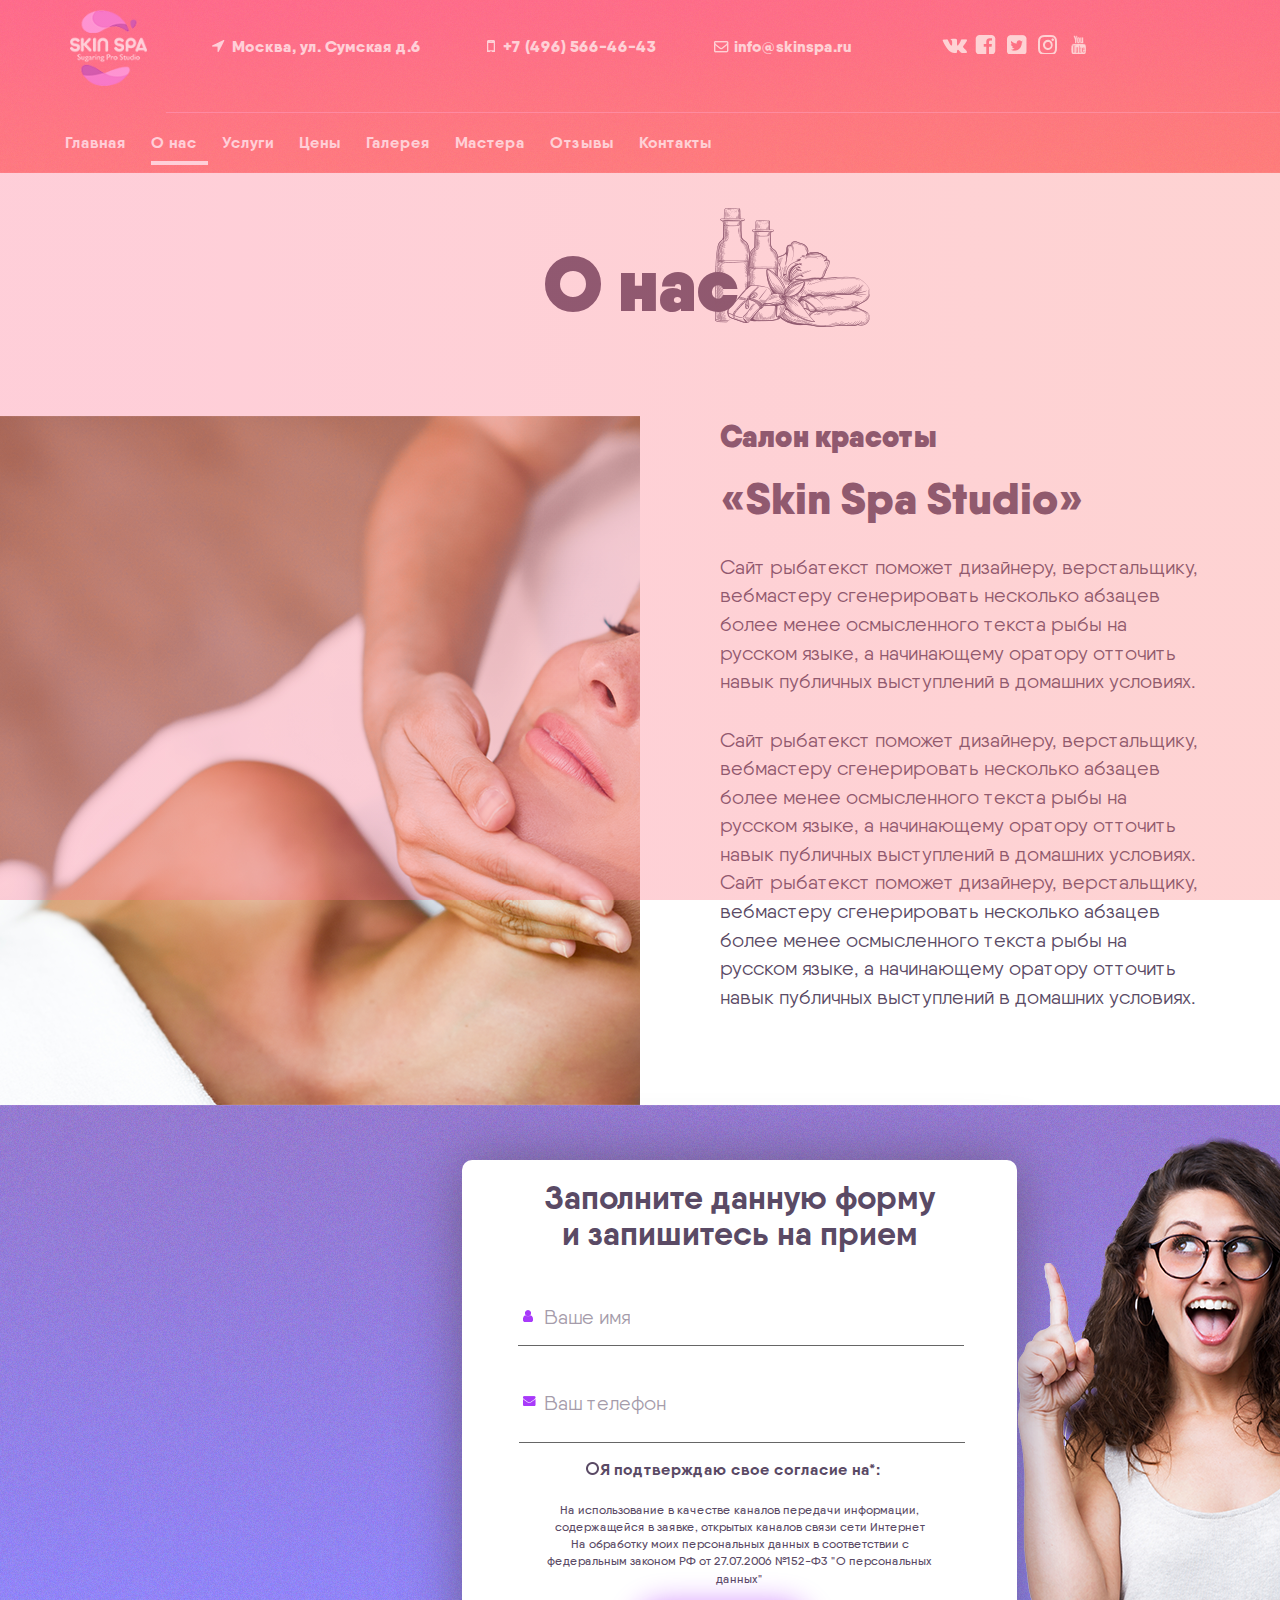
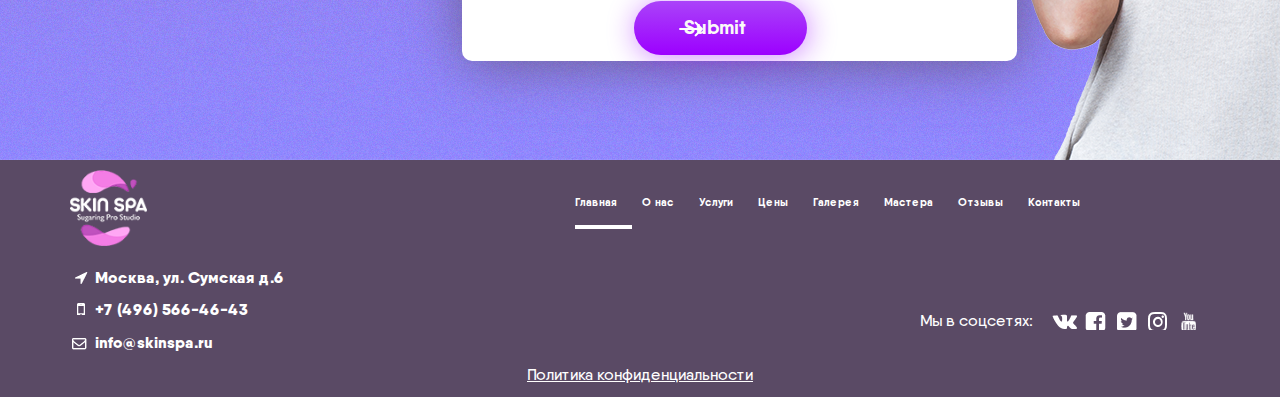
<file: public/about.html>
<!DOCTYPE html>
<html>
  <head lang="en">
    <meta charset="UTF-8">
    <meta http-equiv="Content-Type" content="text/html; charset=utf-8">
    <meta name="viewport" content="initial-scale=1, maximum-scale=1, user-scalable=no">
    <meta name="format-detection" content="telephone=no">
    <meta http-equiv="X-UA-Compatible" content="IE=edge,chrome=1">
    <title></title>
    <link rel="stylesheet" href="https://maxcdn.bootstrapcdn.com/font-awesome/4.5.0/css/font-awesome.min.css">
    <link href="css/libs.min.css" rel="stylesheet" type="text/css">
    <link href="css/styles.css" rel="stylesheet" type="text/css">
    <link rel="shortcut icon" href="../img/favicon.ico" type="image/x-icon">
  </head>
  <body>
    <!--top menu nixin-->
    <div class="loaderArea">
      <div class="loader"></div>
    </div>
    <header class="header header--mod">
      <div class="container">
        <div class="header__logo"><img src="img/logo.png"></div><a href="#" id="header-trigger" class="header__trigger"><span></span><span></span><span></span></a>
        <div class="header__flex">
          <p class="header__adress">Москва, ул. Сумская д.6</p><span class="header__number">+7 (496) 566-46-43</span>
          <p class="header__email">info@skinspa.ru</p>
        </div>
        <div class="header__box">
          <div class="header__box-elem"><img src="img/icons/vk.png"></div>
          <div class="header__box-elem"><img src="img/icons/fb.png"></div>
          <div class="header__box-elem"><img src="img/icons/twit.png"></div>
          <div class="header__box-elem"><img src="img/icons/insta.png"></div>
          <div class="header__box-elem"><img src="img/icons/tube.png"></div>
        </div>
        <nav class="header__navigation">
          <ul class="header__menu">
            <li><a href="index.html">Главная</a></li>
            <li><a href="about.html" class="active">О нас</a></li>
            <li><a href="service.html">Услуги</a></li>
            <li><a href="price.html">Цены</a></li>
            <li><a href="gallery.html">Галерея</a></li>
            <li><a href="team.html">Мастера</a></li>
            <li><a href="review.html">Отзывы</a></li>
            <li><a href="contact.html"> Контакты</a></li>
          </ul>
        </nav>
      </div>
    </header>
    <section class="baner baner--mod">
      <div class="container">
        <h1 class="baner__title">Skin</h1>
        <h3 class="baner__sub-title">Spa studio</h3>
        <p class="baner__description">Сайт рыбатекст поможет дизайнеру, верстальщику,<br>вебмастеру сгенерировать несколько абзацев более<br>менее осмысленного текста рыбы на русском языке</p><a href="#" class="button-elem">Записаться</a>
      </div>
    </section>
    <section class="about">
      <h3 class="about__title--mod">О нас</h3>
      <div class="about__img-bg about__img-bg--mod"></div>
      <div class="about__box about__box--mod">
        <p class="about__beauty about__beauty--mod">Салон красоты</p>
        <h3 class="about__sub-title about__sub-title--mod">«Skin Spa Studio»</h3>
        <p class="about__descr about__descr--mod">
          Сайт рыбатекст поможет дизайнеру, верстальщику,
           вебмастеру сгенерировать несколько абзацев более
          менее осмысленного текста рыбы на русском языке, а
          начинающему оратору отточить навык публичных
          выступлений в домашних условиях.
        </p>
        <p class="about__sub-descr about__sub-descr--mod">
          Сайт рыбатекст поможет дизайнеру, верстальщику,
           вебмастеру сгенерировать несколько абзацев более
          менее осмысленного текста рыбы на русском языке, а
          начинающему оратору отточить навык публичных
          выступлений в домашних условиях.
          Сайт рыбатекст поможет дизайнеру, верстальщику,
           вебмастеру сгенерировать несколько абзацев более
          менее осмысленного текста рыбы на русском языке, а
          начинающему оратору отточить навык публичных
          выступлений в домашних условиях.
        </p>
      </div>
    </section>
    <section class="callback callback--mod">
      <div class="callback__form">
        <h3 class="callback__title">Заполните данную форму<br> и запишитесь на прием</h3>
        <form class="callback__request"><span class="callback__elem-name"></span>
          <input type="text" placeholder="Ваше имя" class="callback__name"><span class="callback__elem-phone"></span>
          <input type="text" placeholder="Ваш телефон" class="callback__phone">
          <label class="checkbox">
            <input type="checkbox">
            <p class="checkbox__text">Я подтверждаю свое согласие на*:</p>
          </label>
          <p class="callback__descr">
             На использование в качестве каналов передачи информации, содержащейся в
            заявке, открытых каналов связи сети Интернет<br>На обработку моих персональных данных в соответствии с федеральным законом РФ
            от 27.07.2006 №152-Ф3 "О персональных данных"
          </p>
          <div class="callback__submit">
            <input type="submit" class="button-elem"><span class="callback__elem-submit"></span>
          </div>
        </form>
      </div>
    </section>
    <footer class="footer">
      <div class="container">
        <div class="footer__descr-box">
          <div class="footer__logo"><img src="img/logo.png"></div>
          <p class="footer__adress">Москва, ул. Сумская д.6</p><span class="footer__number">+7 (496) 566-46-43</span>
          <p class="footer__email">info@skinspa.ru</p>
        </div>
        <div class="footer__menu-box">
          <ul class="footer__menu">
            <li><a href="#" class="active">Главная</a></li>
            <li><a href="#">О нас</a></li>
            <li><a href="#">Услуги</a></li>
            <li><a href="#">Цены</a></li>
            <li><a href="#">Галерея</a></li>
            <li><a href="#">Мастера</a></li>
            <li><a href="#">Отзывы</a></li>
            <li><a href="#">Контакты</a></li>
          </ul>
          <div class="footer__box">
            <p class="footer__descr">Мы в соцсетях:</p>
            <div class="footer__box-elem"><img src="img/icons/vk.png"></div>
            <div class="footer__box-elem"><img src="img/icons/fb.png"></div>
            <div class="footer__box-elem"><img src="img/icons/twit.png"></div>
            <div class="footer__box-elem"><img src="img/icons/insta.png"></div>
            <div class="footer__box-elem"><img src="img/icons/tube.png"></div>
          </div>
        </div>
        <p class="footer__copyright">Политика конфиденциальности</p>
      </div>
    </footer>
    <script src="js/jquery-2.1.3.min.js" type="text/javascript"></script>
    <script src="js/slick.js" type="text/javascript"></script>
    <script src="js/script.js" type="text/javascript"></script>
  </body>
</html>
</file>
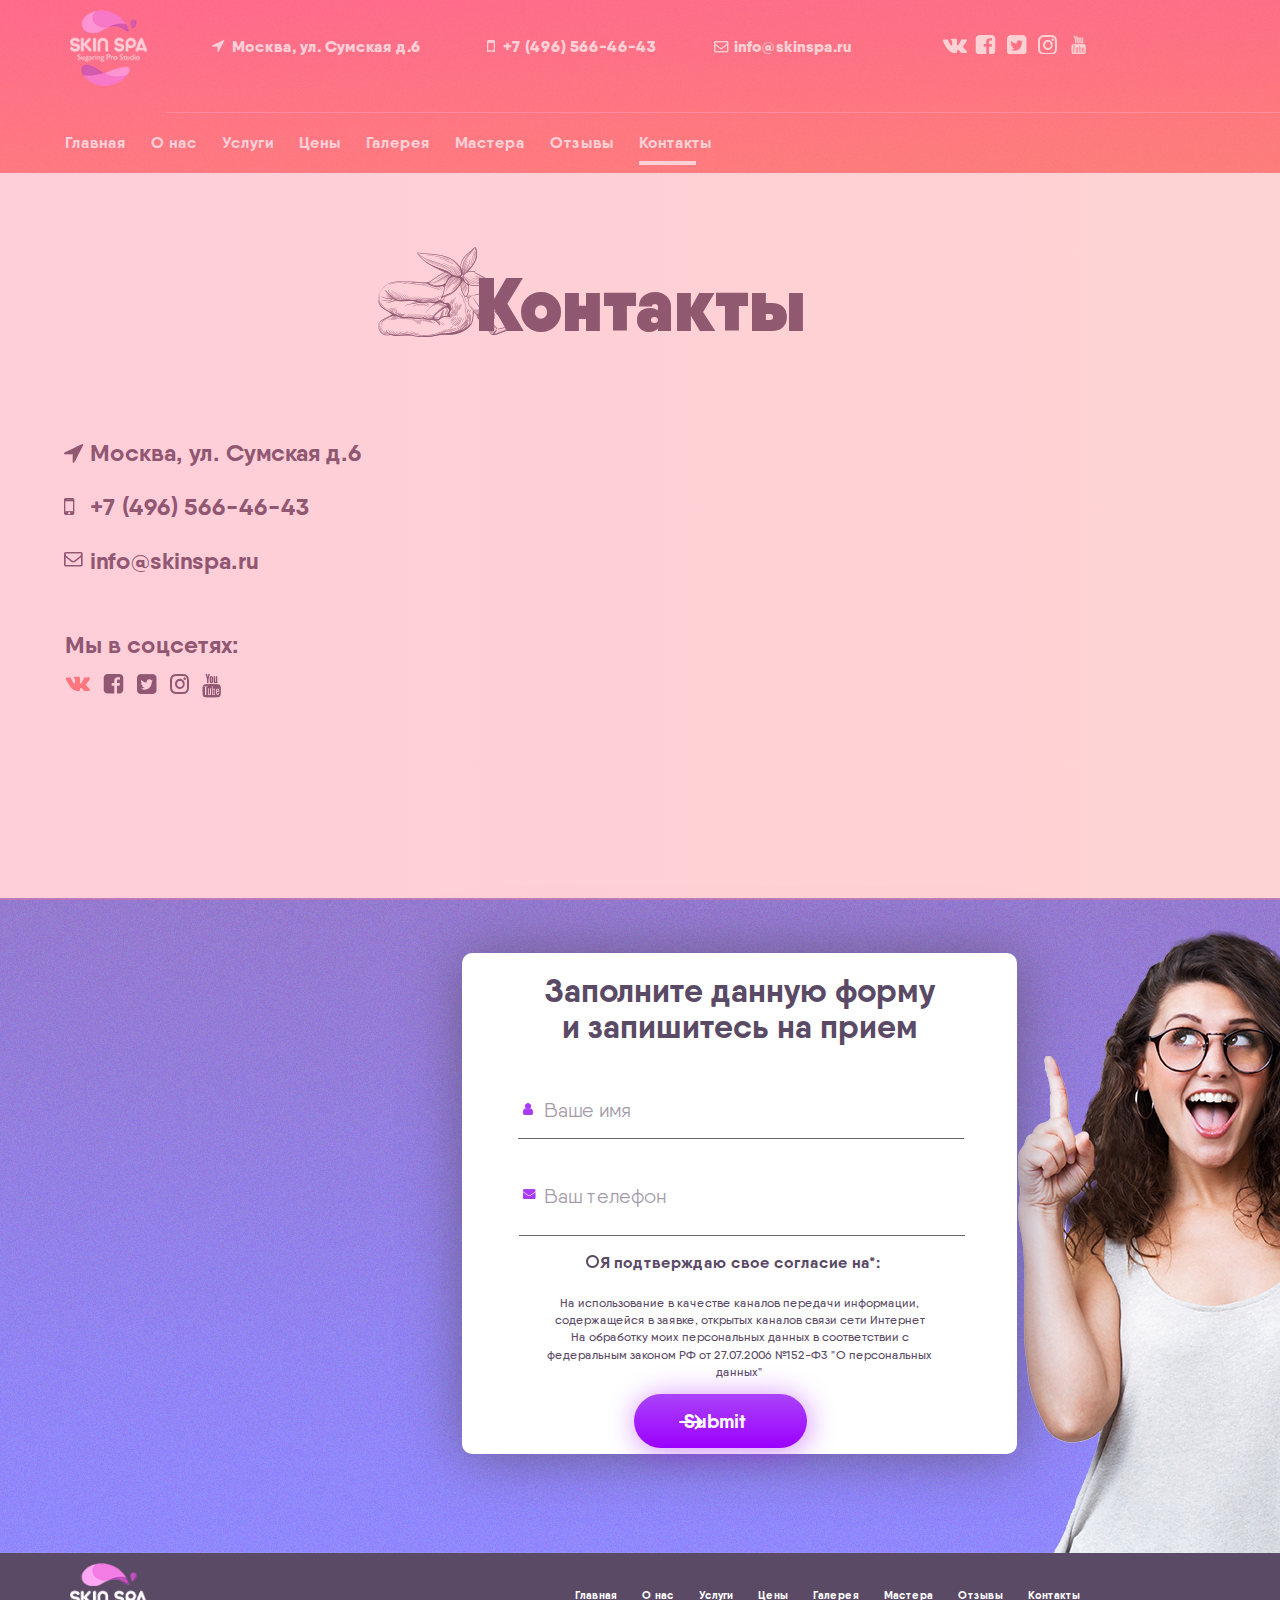
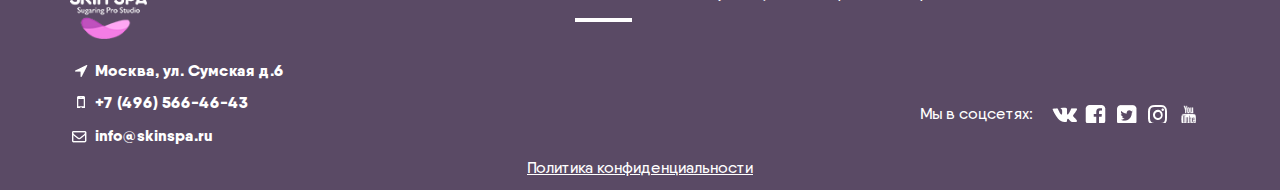
<file: public/contact.html>
<!DOCTYPE html>
<html>
  <head lang="en">
    <meta charset="UTF-8">
    <meta http-equiv="Content-Type" content="text/html; charset=utf-8">
    <meta name="viewport" content="initial-scale=1, maximum-scale=1, user-scalable=no">
    <meta name="format-detection" content="telephone=no">
    <meta http-equiv="X-UA-Compatible" content="IE=edge,chrome=1">
    <title></title>
    <link rel="stylesheet" href="https://maxcdn.bootstrapcdn.com/font-awesome/4.5.0/css/font-awesome.min.css">
    <link href="css/libs.min.css" rel="stylesheet" type="text/css">
    <link href="css/styles.css" rel="stylesheet" type="text/css">
    <link rel="shortcut icon" href="../img/favicon.ico" type="image/x-icon">
  </head>
  <body>
    <!--top menu nixin-->
    <div class="loaderArea">
      <div class="loader"></div>
    </div>
    <header class="header header--mod">
      <div class="container">
        <div class="header__logo"><img src="img/logo.png"></div><a href="#" id="header-trigger" class="header__trigger"><span></span><span></span><span></span></a>
        <div class="header__flex">
          <p class="header__adress">Москва, ул. Сумская д.6</p><span class="header__number">+7 (496) 566-46-43</span>
          <p class="header__email">info@skinspa.ru</p>
        </div>
        <div class="header__box">
          <div class="header__box-elem"><img src="img/icons/vk.png"></div>
          <div class="header__box-elem"><img src="img/icons/fb.png"></div>
          <div class="header__box-elem"><img src="img/icons/twit.png"></div>
          <div class="header__box-elem"><img src="img/icons/insta.png"></div>
          <div class="header__box-elem"><img src="img/icons/tube.png"></div>
        </div>
        <nav class="header__navigation">
          <ul class="header__menu">
            <li><a href="index.html">Главная</a></li>
            <li><a href="about.html">О нас</a></li>
            <li><a href="service.html">Услуги</a></li>
            <li><a href="price.html">Цены</a></li>
            <li><a href="gallery.html">Галерея</a></li>
            <li><a href="team.html">Мастера</a></li>
            <li><a href="review.html">Отзывы</a></li>
            <li><a href="contact.html" class="active"> Контакты</a></li>
          </ul>
        </nav>
      </div>
    </header>
    <section class="baner baner--mod">
      <div class="container">
        <h1 class="baner__title">Skin</h1>
        <h3 class="baner__sub-title">Spa studio</h3>
        <p class="baner__description">Сайт рыбатекст поможет дизайнеру, верстальщику,<br>вебмастеру сгенерировать несколько абзацев более<br>менее осмысленного текста рыбы на русском языке</p><a href="#" class="button-elem">Записаться</a>
      </div>
    </section>
    <section class="contact">
      <div class="container">
        <h3 class="review__title">Контакты</h3>
        <div class="contact__wrap">
          <p class="contact__adress">Москва, ул. Сумская д.6</p><span class="contact__number">+7 (496) 566-46-43</span>
          <p class="contact__email">info@skinspa.ru</p>
          <p class="contact__social">Мы в соцсетях:</p>
          <div class="contact__box">
            <div class="contact__box-elem"><img src="img/vk.png"></div>
            <div class="contact__box-elem"><img src="img/fb.png"></div>
            <div class="contact__box-elem"><img src="img/twit.png"></div>
            <div class="contact__box-elem"><img src="img/insta.png"></div>
            <div class="contact__box-elem"><img src="img/tube.png"></div>
          </div>
        </div>
        <div class="contact__map">
          <iframe src="https://www.google.com/maps/embed?pb=!1m18!1m12!1m3!1d2252.7273232012553!2d37.60245801579895!3d55.624160209373876!2m3!1f0!2f0!3f0!3m2!1i1024!2i768!4f13.1!3m3!1m2!1s0x414ab2f19a675f67%3A0x2a291a77a4af4dd9!2z0KHRg9C80YHQutCw0Y8g0YPQuy4sIDYsINCc0L7RgdC60LLQsCwg0KDQvtGB0YHQuNGPLCAxMTcyMDg!5e0!3m2!1sru!2sua!4v1544120593399&quot; width=&quot;600&quot; height=&quot;450&quot; frameborder=&quot;0&quot; style=&quot;border:0&quot; allowfullscreen"></iframe>
        </div>
      </div>
    </section>
    <section class="callback callback--mod">
      <div class="callback__form">
        <h3 class="callback__title">Заполните данную форму<br> и запишитесь на прием</h3>
        <form class="callback__request"><span class="callback__elem-name"></span>
          <input type="text" placeholder="Ваше имя" class="callback__name"><span class="callback__elem-phone"></span>
          <input type="text" placeholder="Ваш телефон" class="callback__phone">
          <label class="checkbox">
            <input type="checkbox">
            <p class="checkbox__text">Я подтверждаю свое согласие на*:</p>
          </label>
          <p class="callback__descr">
             На использование в качестве каналов передачи информации, содержащейся в
            заявке, открытых каналов связи сети Интернет<br>На обработку моих персональных данных в соответствии с федеральным законом РФ
            от 27.07.2006 №152-Ф3 "О персональных данных"
          </p>
          <div class="callback__submit">
            <input type="submit" class="button-elem"><span class="callback__elem-submit"></span>
          </div>
        </form>
      </div>
    </section>
    <footer class="footer">
      <div class="container">
        <div class="footer__descr-box">
          <div class="footer__logo"><img src="img/logo.png"></div>
          <p class="footer__adress">Москва, ул. Сумская д.6</p><span class="footer__number">+7 (496) 566-46-43</span>
          <p class="footer__email">info@skinspa.ru</p>
        </div>
        <div class="footer__menu-box">
          <ul class="footer__menu">
            <li><a href="#" class="active">Главная</a></li>
            <li><a href="#">О нас</a></li>
            <li><a href="#">Услуги</a></li>
            <li><a href="#">Цены</a></li>
            <li><a href="#">Галерея</a></li>
            <li><a href="#">Мастера</a></li>
            <li><a href="#">Отзывы</a></li>
            <li><a href="#">Контакты</a></li>
          </ul>
          <div class="footer__box">
            <p class="footer__descr">Мы в соцсетях:</p>
            <div class="footer__box-elem"><img src="img/icons/vk.png"></div>
            <div class="footer__box-elem"><img src="img/icons/fb.png"></div>
            <div class="footer__box-elem"><img src="img/icons/twit.png"></div>
            <div class="footer__box-elem"><img src="img/icons/insta.png"></div>
            <div class="footer__box-elem"><img src="img/icons/tube.png"></div>
          </div>
        </div>
        <p class="footer__copyright">Политика конфиденциальности</p>
      </div>
    </footer>
    <script src="js/jquery-2.1.3.min.js" type="text/javascript"></script>
    <script src="js/slick.js" type="text/javascript"></script>
    <script src="js/script.js" type="text/javascript"></script>
  </body>
</html>
</file>
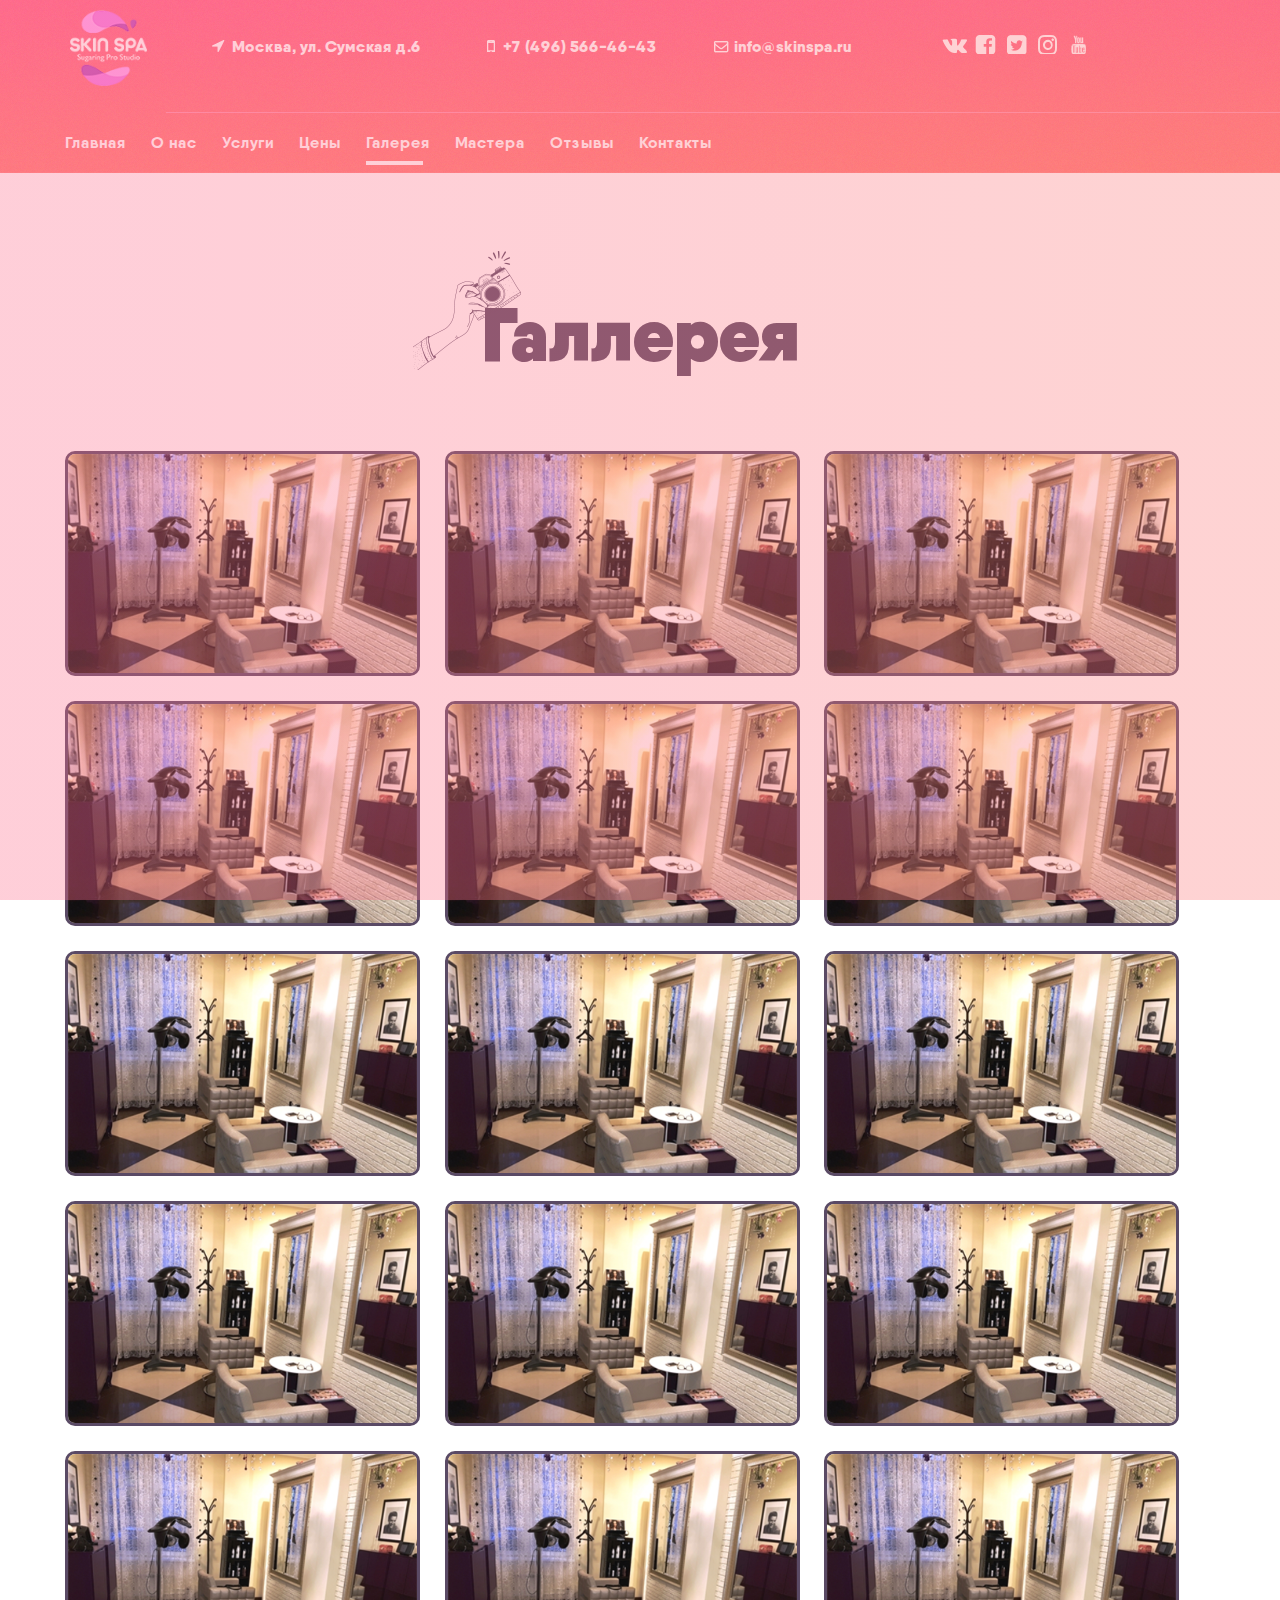
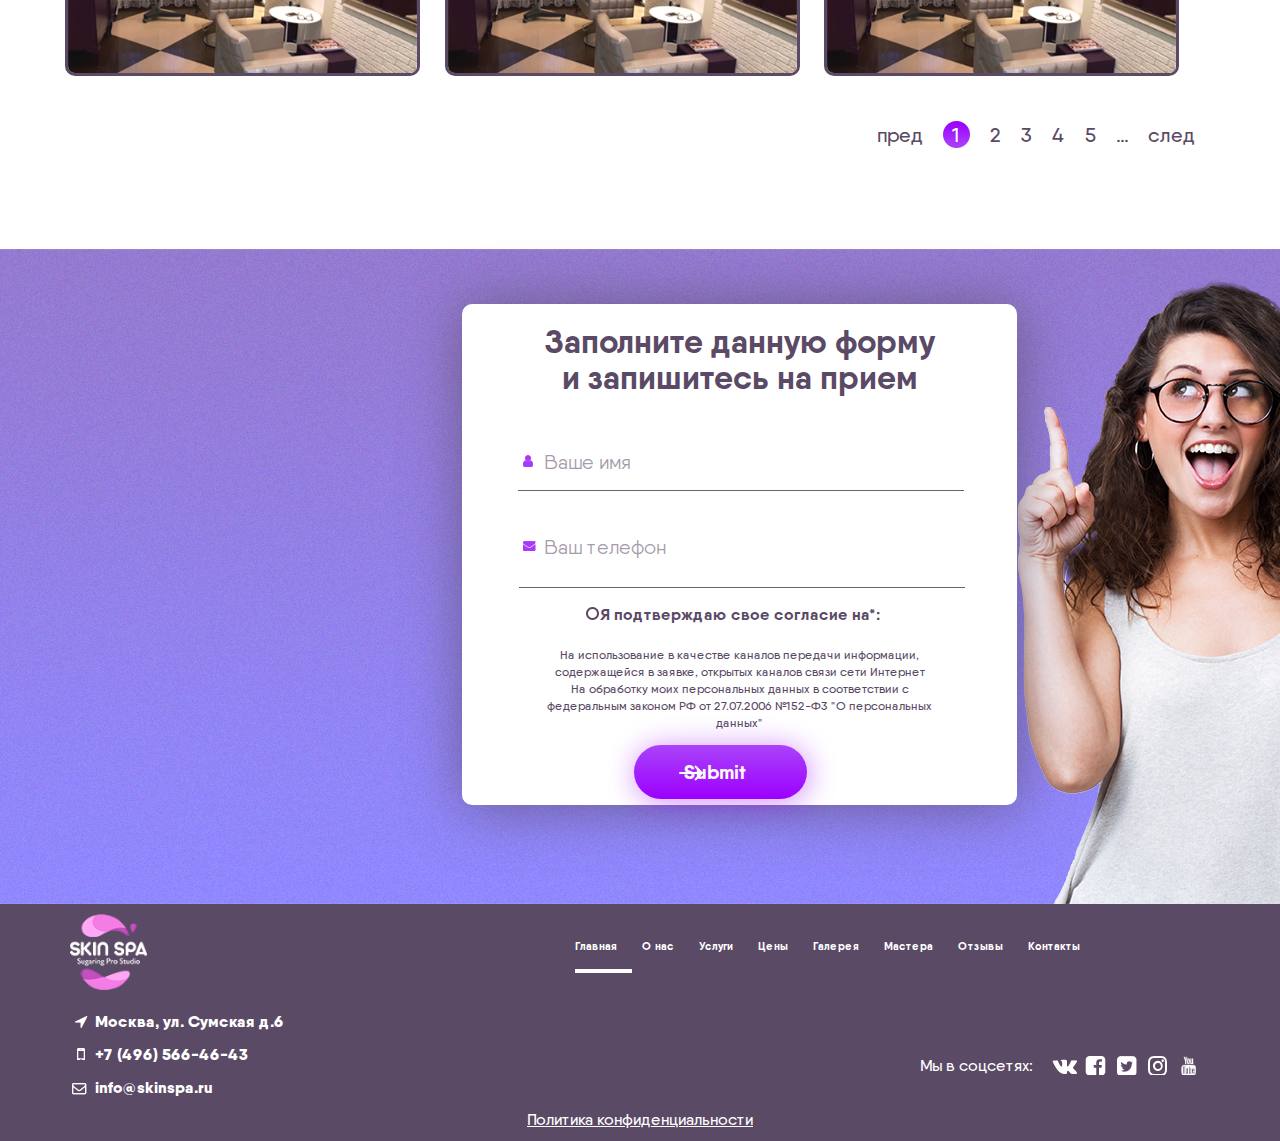
<file: public/gallery.html>
<!DOCTYPE html>
<html>
  <head lang="en">
    <meta charset="UTF-8">
    <meta http-equiv="Content-Type" content="text/html; charset=utf-8">
    <meta name="viewport" content="initial-scale=1, maximum-scale=1, user-scalable=no">
    <meta name="format-detection" content="telephone=no">
    <meta http-equiv="X-UA-Compatible" content="IE=edge,chrome=1">
    <title></title>
    <link rel="stylesheet" href="https://maxcdn.bootstrapcdn.com/font-awesome/4.5.0/css/font-awesome.min.css">
    <link href="css/libs.min.css" rel="stylesheet" type="text/css">
    <link href="css/styles.css" rel="stylesheet" type="text/css">
    <link rel="shortcut icon" href="../img/favicon.ico" type="image/x-icon">
  </head>
  <body>
    <!--top menu nixin-->
    <div class="loaderArea">
      <div class="loader"></div>
    </div>
    <header class="header header--mod">
      <div class="container">
        <div class="header__logo"><img src="img/logo.png"></div><a href="#" id="header-trigger" class="header__trigger"><span></span><span></span><span></span></a>
        <div class="header__flex">
          <p class="header__adress">Москва, ул. Сумская д.6</p><span class="header__number">+7 (496) 566-46-43</span>
          <p class="header__email">info@skinspa.ru</p>
        </div>
        <div class="header__box">
          <div class="header__box-elem"><img src="img/icons/vk.png"></div>
          <div class="header__box-elem"><img src="img/icons/fb.png"></div>
          <div class="header__box-elem"><img src="img/icons/twit.png"></div>
          <div class="header__box-elem"><img src="img/icons/insta.png"></div>
          <div class="header__box-elem"><img src="img/icons/tube.png"></div>
        </div>
        <nav class="header__navigation">
          <ul class="header__menu">
            <li><a href="index.html">Главная</a></li>
            <li><a href="about.html">О нас</a></li>
            <li><a href="service.html">Услуги</a></li>
            <li><a href="price.html">Цены</a></li>
            <li><a href="gallery.html" class="active"> Галерея</a></li>
            <li><a href="team.html">Мастера</a></li>
            <li><a href="review.html">Отзывы</a></li>
            <li><a href="contact.html"> Контакты</a></li>
          </ul>
        </nav>
      </div>
    </header>
    <section class="baner baner--mod">
      <div class="container">
        <h1 class="baner__title">Skin</h1>
        <h3 class="baner__sub-title">Spa studio</h3>
        <p class="baner__description">Сайт рыбатекст поможет дизайнеру, верстальщику,<br>вебмастеру сгенерировать несколько абзацев более<br>менее осмысленного текста рыбы на русском языке</p><a href="#" class="button-elem">Записаться</a>
      </div>
    </section>
    <section class="gallery--mod">
      <div class="container">
        <h3 class="gallery__title">Галлерея</h3>
        <div class="gallery__wrapper">
          <div class="gallery__elem">
            <div class="gallery__img-wrap"><img src="img/gallery-slide.png"></div>
          </div>
          <div class="gallery__elem">
            <div class="gallery__img-wrap"><img src="img/gallery-slide.png"></div>
          </div>
          <div class="gallery__elem">
            <div class="gallery__img-wrap"><img src="img/gallery-slide.png"></div>
          </div>
          <div class="gallery__elem">
            <div class="gallery__img-wrap"><img src="img/gallery-slide.png"></div>
          </div>
          <div class="gallery__elem">
            <div class="gallery__img-wrap"><img src="img/gallery-slide.png"></div>
          </div>
          <div class="gallery__elem">
            <div class="gallery__img-wrap"><img src="img/gallery-slide.png"></div>
          </div>
          <div class="gallery__elem">
            <div class="gallery__img-wrap"><img src="img/gallery-slide.png"></div>
          </div>
          <div class="gallery__elem">
            <div class="gallery__img-wrap"><img src="img/gallery-slide.png"></div>
          </div>
          <div class="gallery__elem">
            <div class="gallery__img-wrap"><img src="img/gallery-slide.png"></div>
          </div>
          <div class="gallery__elem">
            <div class="gallery__img-wrap"><img src="img/gallery-slide.png"></div>
          </div>
          <div class="gallery__elem">
            <div class="gallery__img-wrap"><img src="img/gallery-slide.png"></div>
          </div>
          <div class="gallery__elem">
            <div class="gallery__img-wrap"><img src="img/gallery-slide.png"></div>
          </div>
          <div class="gallery__elem">
            <div class="gallery__img-wrap"><img src="img/gallery-slide.png"></div>
          </div>
          <div class="gallery__elem">
            <div class="gallery__img-wrap"><img src="img/gallery-slide.png"></div>
          </div>
          <div class="gallery__elem">
            <div class="gallery__img-wrap"><img src="img/gallery-slide.png"></div>
          </div>
        </div>
        <div class="pagination">
          <ul class="pagination-body">
            <li><a href="#">пред</a></li>
            <li><a href="#" class="active">1</a></li>
            <li><a href="#">2</a></li>
            <li><a href="#">3</a></li>
            <li><a href="#">4</a></li>
            <li><a href="#">5</a></li>
            <li><a href="#">...</a></li>
            <li><a href="#">след</a></li>
          </ul>
        </div>
      </div>
    </section>
    <section class="callback callback--mod">
      <div class="callback__form">
        <h3 class="callback__title">Заполните данную форму<br> и запишитесь на прием</h3>
        <form class="callback__request"><span class="callback__elem-name"></span>
          <input type="text" placeholder="Ваше имя" class="callback__name"><span class="callback__elem-phone"></span>
          <input type="text" placeholder="Ваш телефон" class="callback__phone">
          <label class="checkbox">
            <input type="checkbox">
            <p class="checkbox__text">Я подтверждаю свое согласие на*:</p>
          </label>
          <p class="callback__descr">
             На использование в качестве каналов передачи информации, содержащейся в
            заявке, открытых каналов связи сети Интернет<br>На обработку моих персональных данных в соответствии с федеральным законом РФ
            от 27.07.2006 №152-Ф3 "О персональных данных"
          </p>
          <div class="callback__submit">
            <input type="submit" class="button-elem"><span class="callback__elem-submit"></span>
          </div>
        </form>
      </div>
    </section>
    <footer class="footer">
      <div class="container">
        <div class="footer__descr-box">
          <div class="footer__logo"><img src="img/logo.png"></div>
          <p class="footer__adress">Москва, ул. Сумская д.6</p><span class="footer__number">+7 (496) 566-46-43</span>
          <p class="footer__email">info@skinspa.ru</p>
        </div>
        <div class="footer__menu-box">
          <ul class="footer__menu">
            <li><a href="#" class="active">Главная</a></li>
            <li><a href="#">О нас</a></li>
            <li><a href="#">Услуги</a></li>
            <li><a href="#">Цены</a></li>
            <li><a href="#">Галерея</a></li>
            <li><a href="#">Мастера</a></li>
            <li><a href="#">Отзывы</a></li>
            <li><a href="#">Контакты</a></li>
          </ul>
          <div class="footer__box">
            <p class="footer__descr">Мы в соцсетях:</p>
            <div class="footer__box-elem"><img src="img/icons/vk.png"></div>
            <div class="footer__box-elem"><img src="img/icons/fb.png"></div>
            <div class="footer__box-elem"><img src="img/icons/twit.png"></div>
            <div class="footer__box-elem"><img src="img/icons/insta.png"></div>
            <div class="footer__box-elem"><img src="img/icons/tube.png"></div>
          </div>
        </div>
        <p class="footer__copyright">Политика конфиденциальности</p>
      </div>
    </footer>
    <script src="js/jquery-2.1.3.min.js" type="text/javascript"></script>
    <script src="js/slick.js" type="text/javascript"></script>
    <script src="js/script.js" type="text/javascript"></script>
  </body>
</html>
</file>
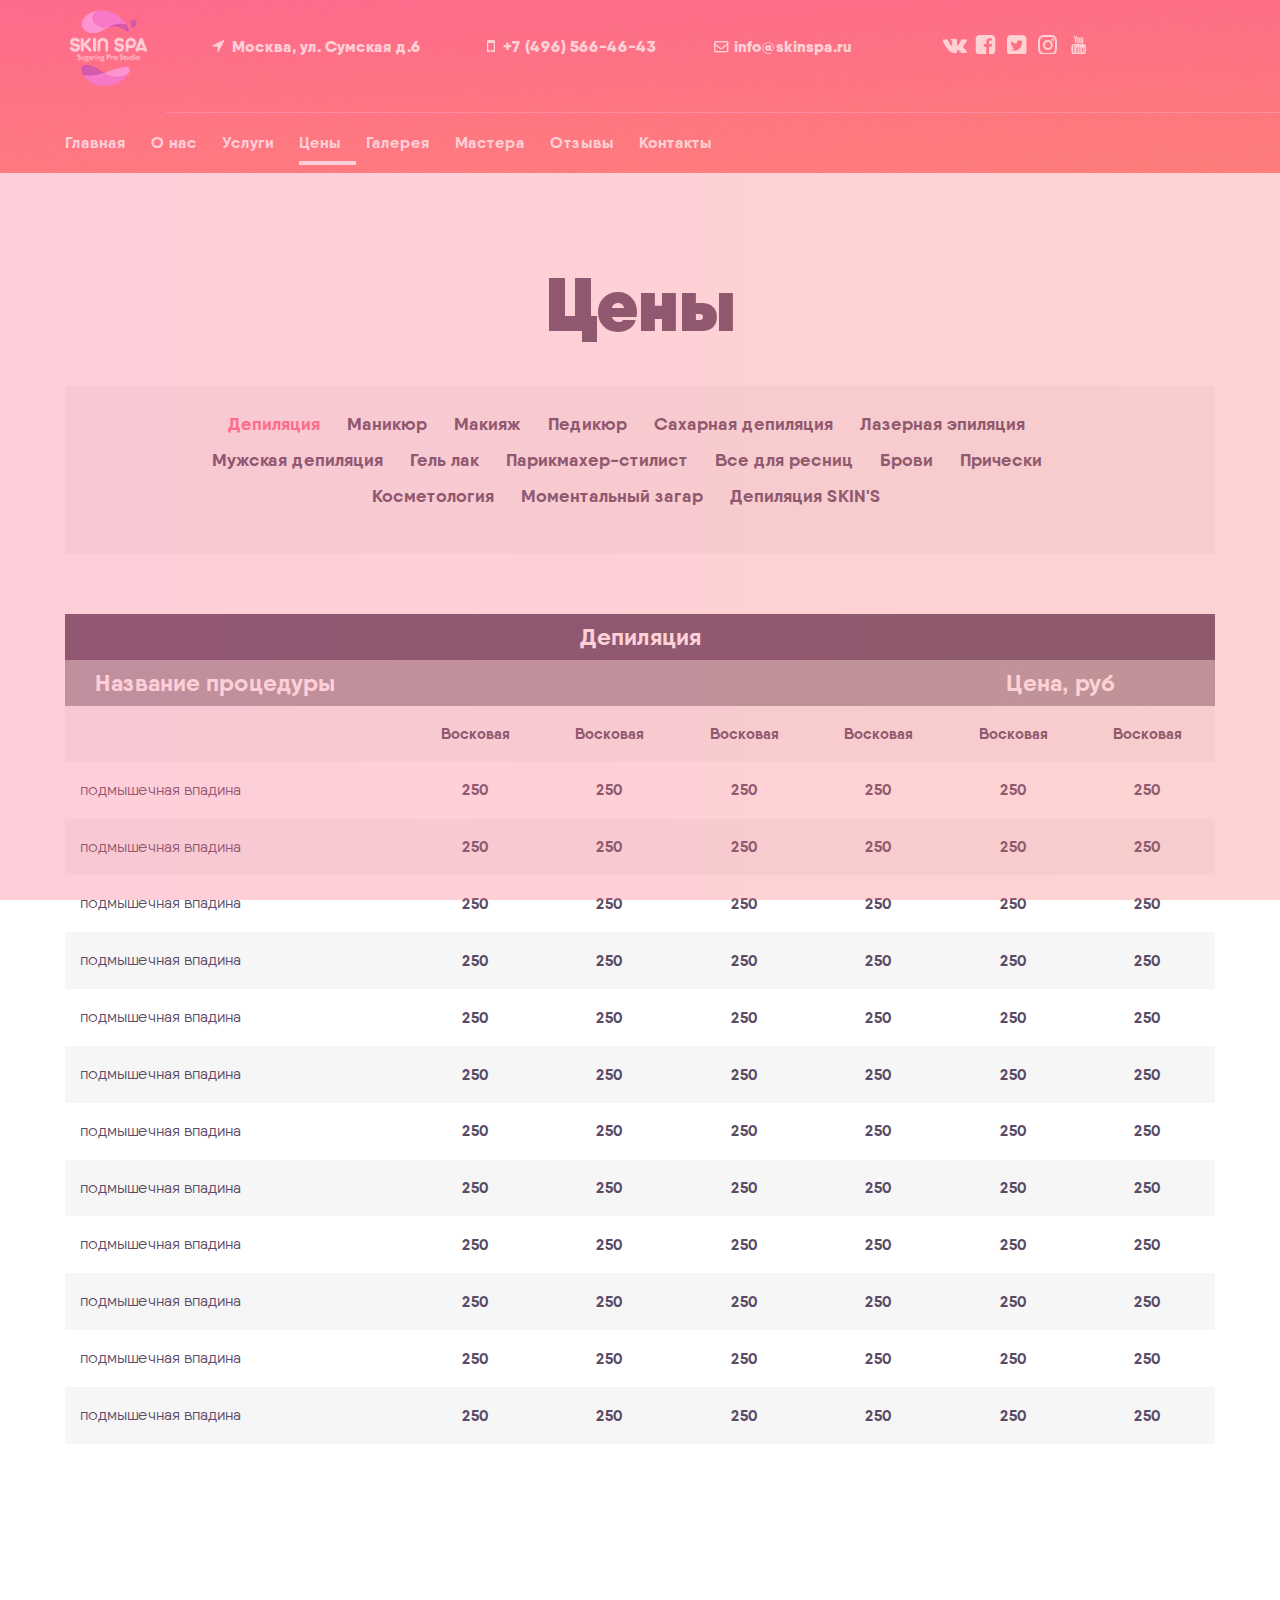
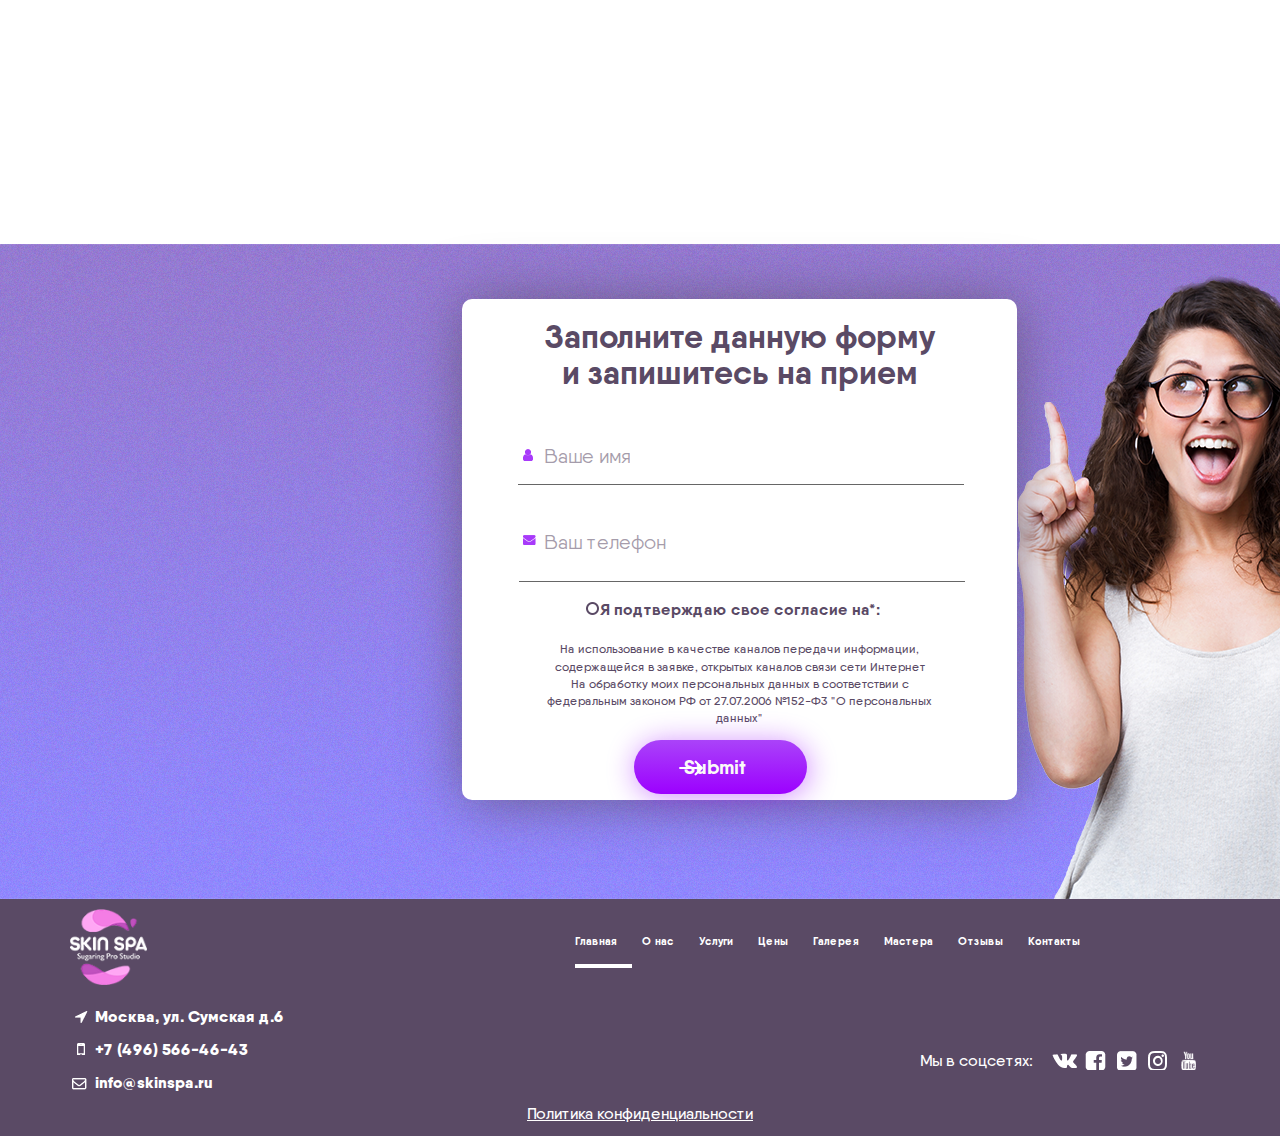
<file: public/price.html>
<!DOCTYPE html>
<html>
  <head lang="en">
    <meta charset="UTF-8">
    <meta http-equiv="Content-Type" content="text/html; charset=utf-8">
    <meta name="viewport" content="initial-scale=1, maximum-scale=1, user-scalable=no">
    <meta name="format-detection" content="telephone=no">
    <meta http-equiv="X-UA-Compatible" content="IE=edge,chrome=1">
    <title></title>
    <link rel="stylesheet" href="https://maxcdn.bootstrapcdn.com/font-awesome/4.5.0/css/font-awesome.min.css">
    <link href="css/libs.min.css" rel="stylesheet" type="text/css">
    <link href="css/styles.css" rel="stylesheet" type="text/css">
    <link rel="shortcut icon" href="../img/favicon.ico" type="image/x-icon">
  </head>
  <body>
    <!--top menu nixin-->
    <div class="loaderArea">
      <div class="loader"></div>
    </div>
    <header class="header header--mod">
      <div class="container">
        <div class="header__logo"><img src="img/logo.png"></div><a href="#" id="header-trigger" class="header__trigger"><span></span><span></span><span></span></a>
        <div class="header__flex">
          <p class="header__adress">Москва, ул. Сумская д.6</p><span class="header__number">+7 (496) 566-46-43</span>
          <p class="header__email">info@skinspa.ru</p>
        </div>
        <div class="header__box">
          <div class="header__box-elem"><img src="img/icons/vk.png"></div>
          <div class="header__box-elem"><img src="img/icons/fb.png"></div>
          <div class="header__box-elem"><img src="img/icons/twit.png"></div>
          <div class="header__box-elem"><img src="img/icons/insta.png"></div>
          <div class="header__box-elem"><img src="img/icons/tube.png"></div>
        </div>
        <nav class="header__navigation">
          <ul class="header__menu">
            <li><a href="index.html">Главная</a></li>
            <li><a href="about.html">О нас</a></li>
            <li><a href="service.html">Услуги</a></li>
            <li><a href="price.html" class="active">Цены</a></li>
            <li><a href="gallery.html"> Галерея</a></li>
            <li><a href="team.html">Мастера</a></li>
            <li><a href="review.html">Отзывы</a></li>
            <li><a href="contact.html"> Контакты</a></li>
          </ul>
        </nav>
      </div>
    </header>
    <section class="baner baner--mod">
      <div class="container">
        <h1 class="baner__title">Skin</h1>
        <h3 class="baner__sub-title">Spa studio</h3>
        <p class="baner__description">Сайт рыбатекст поможет дизайнеру, верстальщику,<br>вебмастеру сгенерировать несколько абзацев более<br>менее осмысленного текста рыбы на русском языке</p><a href="#" class="button-elem">Записаться</a>
      </div>
    </section>
    <section class="price">
      <div class="container">
        <h3 class="price__title">Цены</h3>
        <ul class="price__tabs">
          <li><a href="#depil" class="active">Депиляция</a></li>
          <li><a href="#manikur">Маникюр</a></li>
          <li><a href="#makeup">Макияж</a></li>
          <li><a href="#ped">Педикюр</a></li>
          <li><a href="#shugar">Сахарная депиляция</a></li>
          <li><a href="#lazer">Лазерная эпиляция</a></li>
          <li><a href="#man">Мужская депиляция</a></li>
          <li><a href="#gel">Гель лак</a></li>
          <li><a href="#style">Парикмахер-стилист</a></li>
          <li><a href="#all">Все для ресниц</a></li>
          <li><a href="#brow">Брови</a></li>
          <li><a href="#hair">Прически</a></li>
          <li><a href="#cosmet">Косметология</a></li>
          <li><a href="#moment">Моментальный загар</a></li>
          <li><a href="#skin">Депиляция SKIN'S</a></li>
        </ul>
        <div class="price__tabs-wrapper">
          <div id="depil" class="price__tabs-wrapper--box">
            <h3 class="price__tablice-title">Депиляция</h3>
            <div class="price__box">
              <h3 class="price__tablice-name">Название процедуры</h3>
              <h3 class="price__tablice-price">Цена, руб</h3>
            </div>
            <table class="price__tablice">
              <tbody>
                <tr>
                  <th>&nbsp</th>
                  <th>Восковая</th>
                  <th>Восковая</th>
                  <th>Восковая</th>
                  <th>Восковая</th>
                  <th>Восковая</th>
                  <th>Восковая</th>
                </tr>
                <tr>
                  <td class="price__tablice-item">подмышечная впадина</td>
                  <td>250</td>
                  <td>250</td>
                  <td>250</td>
                  <td>250</td>
                  <td>250</td>
                  <td>250</td>
                </tr>
                <tr>
                  <td class="price__tablice-item"> подмышечная впадина</td>
                  <td>250</td>
                  <td>250</td>
                  <td>250</td>
                  <td>250</td>
                  <td>250</td>
                  <td>250</td>
                </tr>
                <tr>
                  <td class="price__tablice-item"> подмышечная впадина</td>
                  <td>250</td>
                  <td>250</td>
                  <td>250</td>
                  <td>250</td>
                  <td>250</td>
                  <td>250</td>
                </tr>
                <tr>
                  <td class="price__tablice-item"> подмышечная впадина</td>
                  <td>250</td>
                  <td>250</td>
                  <td>250</td>
                  <td>250</td>
                  <td>250</td>
                  <td>250</td>
                </tr>
                <tr>
                  <td class="price__tablice-item">подмышечная впадина</td>
                  <td>250</td>
                  <td>250</td>
                  <td>250</td>
                  <td>250</td>
                  <td>250</td>
                  <td>250</td>
                </tr>
                <tr>
                  <td class="price__tablice-item"> подмышечная впадина</td>
                  <td>250</td>
                  <td>250</td>
                  <td>250</td>
                  <td>250</td>
                  <td>250</td>
                  <td>250</td>
                </tr>
                <tr>
                  <td class="price__tablice-item">подмышечная впадина</td>
                  <td>250</td>
                  <td>250</td>
                  <td>250</td>
                  <td>250</td>
                  <td>250</td>
                  <td>250</td>
                </tr>
                <tr>
                  <td class="price__tablice-item"> подмышечная впадина</td>
                  <td>250</td>
                  <td>250</td>
                  <td>250</td>
                  <td>250</td>
                  <td>250</td>
                  <td>250</td>
                </tr>
                <tr>
                  <td class="price__tablice-item"> подмышечная впадина</td>
                  <td>250</td>
                  <td>250</td>
                  <td>250</td>
                  <td>250</td>
                  <td>250</td>
                  <td>250</td>
                </tr>
                <tr>
                  <td class="price__tablice-item"> подмышечная впадина</td>
                  <td>250</td>
                  <td>250</td>
                  <td>250</td>
                  <td>250</td>
                  <td>250</td>
                  <td>250</td>
                </tr>
                <tr>
                  <td class="price__tablice-item"> подмышечная впадина</td>
                  <td>250</td>
                  <td>250</td>
                  <td>250</td>
                  <td>250</td>
                  <td>250</td>
                  <td>250</td>
                </tr>
                <tr>
                  <td class="price__tablice-item"> подмышечная впадина</td>
                  <td>250</td>
                  <td>250</td>
                  <td>250</td>
                  <td>250</td>
                  <td>250</td>
                  <td>250</td>
                </tr>
              </tbody>
            </table>
          </div>
          <div id="manikur" class="price__tabs-wrapper--box">
            <h3 class="price__tablice-title">Маникюр</h3>
            <div class="price__box">
              <h3 class="price__tablice-name">Название процедуры</h3>
              <h3 class="price__tablice-price">Цена, руб</h3>
            </div>
            <table class="price__tablice">
              <tbody>
                <tr>
                  <th>&nbsp</th>
                  <th>Восковая</th>
                  <th>Восковая</th>
                  <th>Восковая</th>
                  <th>Восковая</th>
                  <th>Восковая</th>
                  <th>Восковая</th>
                </tr>
                <tr>
                  <td class="price__tablice-item">подмышечная впадина</td>
                  <td>250</td>
                  <td>250</td>
                  <td>250</td>
                  <td>250</td>
                  <td>250</td>
                  <td>250</td>
                </tr>
                <tr>
                  <td class="price__tablice-item"> подмышечная впадина</td>
                  <td>250</td>
                  <td>250</td>
                  <td>250</td>
                  <td>250</td>
                  <td>250</td>
                  <td>250</td>
                </tr>
                <tr>
                  <td class="price__tablice-item"> подмышечная впадина</td>
                  <td>250</td>
                  <td>250</td>
                  <td>250</td>
                  <td>250</td>
                  <td>250</td>
                  <td>250</td>
                </tr>
                <tr>
                  <td class="price__tablice-item"> подмышечная впадина</td>
                  <td>250</td>
                  <td>250</td>
                  <td>250</td>
                  <td>250</td>
                  <td>250</td>
                  <td>250</td>
                </tr>
                <tr>
                  <td class="price__tablice-item">подмышечная впадина</td>
                  <td>250</td>
                  <td>250</td>
                  <td>250</td>
                  <td>250</td>
                  <td>250</td>
                  <td>250</td>
                </tr>
                <tr>
                  <td class="price__tablice-item"> подмышечная впадина</td>
                  <td>250</td>
                  <td>250</td>
                  <td>250</td>
                  <td>250</td>
                  <td>250</td>
                  <td>250</td>
                </tr>
                <tr>
                  <td class="price__tablice-item">подмышечная впадина</td>
                  <td>250</td>
                  <td>250</td>
                  <td>250</td>
                  <td>250</td>
                  <td>250</td>
                  <td>250</td>
                </tr>
                <tr>
                  <td class="price__tablice-item"> подмышечная впадина</td>
                  <td>250</td>
                  <td>250</td>
                  <td>250</td>
                  <td>250</td>
                  <td>250</td>
                  <td>250</td>
                </tr>
                <tr>
                  <td class="price__tablice-item"> подмышечная впадина</td>
                  <td>250</td>
                  <td>250</td>
                  <td>250</td>
                  <td>250</td>
                  <td>250</td>
                  <td>250</td>
                </tr>
                <tr>
                  <td class="price__tablice-item"> подмышечная впадина</td>
                  <td>250</td>
                  <td>250</td>
                  <td>250</td>
                  <td>250</td>
                  <td>250</td>
                  <td>250</td>
                </tr>
                <tr>
                  <td class="price__tablice-item"> подмышечная впадина</td>
                  <td>250</td>
                  <td>250</td>
                  <td>250</td>
                  <td>250</td>
                  <td>250</td>
                  <td>250</td>
                </tr>
                <tr>
                  <td class="price__tablice-item"> подмышечная впадина</td>
                  <td>250</td>
                  <td>250</td>
                  <td>250</td>
                  <td>250</td>
                  <td>250</td>
                  <td>250</td>
                </tr>
              </tbody>
            </table>
          </div>
          <div id="makeup" class="price__tabs-wrapper--box">
            <h3 class="price__tablice-title">Маникюр</h3>
            <div class="price__box">
              <h3 class="price__tablice-name">Название процедуры</h3>
              <h3 class="price__tablice-price">Цена, руб</h3>
            </div>
            <table class="price__tablice">
              <tbody>
                <tr>
                  <th>&nbsp</th>
                  <th>Восковая</th>
                  <th>Восковая</th>
                  <th>Восковая</th>
                  <th>Восковая</th>
                  <th>Восковая</th>
                  <th>Восковая</th>
                </tr>
                <tr>
                  <td class="price__tablice-item">подмышечная впадина</td>
                  <td>250</td>
                  <td>250</td>
                  <td>250</td>
                  <td>250</td>
                  <td>250</td>
                  <td>250</td>
                </tr>
                <tr>
                  <td class="price__tablice-item"> подмышечная впадина</td>
                  <td>250</td>
                  <td>250</td>
                  <td>250</td>
                  <td>250</td>
                  <td>250</td>
                  <td>250</td>
                </tr>
                <tr>
                  <td class="price__tablice-item"> подмышечная впадина</td>
                  <td>250</td>
                  <td>250</td>
                  <td>250</td>
                  <td>250</td>
                  <td>250</td>
                  <td>250</td>
                </tr>
                <tr>
                  <td class="price__tablice-item"> подмышечная впадина</td>
                  <td>250</td>
                  <td>250</td>
                  <td>250</td>
                  <td>250</td>
                  <td>250</td>
                  <td>250</td>
                </tr>
                <tr>
                  <td class="price__tablice-item">подмышечная впадина</td>
                  <td>250</td>
                  <td>250</td>
                  <td>250</td>
                  <td>250</td>
                  <td>250</td>
                  <td>250</td>
                </tr>
                <tr>
                  <td class="price__tablice-item"> подмышечная впадина</td>
                  <td>250</td>
                  <td>250</td>
                  <td>250</td>
                  <td>250</td>
                  <td>250</td>
                  <td>250</td>
                </tr>
                <tr>
                  <td class="price__tablice-item">подмышечная впадина</td>
                  <td>250</td>
                  <td>250</td>
                  <td>250</td>
                  <td>250</td>
                  <td>250</td>
                  <td>250</td>
                </tr>
                <tr>
                  <td class="price__tablice-item"> подмышечная впадина</td>
                  <td>250</td>
                  <td>250</td>
                  <td>250</td>
                  <td>250</td>
                  <td>250</td>
                  <td>250</td>
                </tr>
                <tr>
                  <td class="price__tablice-item"> подмышечная впадина</td>
                  <td>250</td>
                  <td>250</td>
                  <td>250</td>
                  <td>250</td>
                  <td>250</td>
                  <td>250</td>
                </tr>
                <tr>
                  <td class="price__tablice-item"> подмышечная впадина</td>
                  <td>250</td>
                  <td>250</td>
                  <td>250</td>
                  <td>250</td>
                  <td>250</td>
                  <td>250</td>
                </tr>
                <tr>
                  <td class="price__tablice-item"> подмышечная впадина</td>
                  <td>250</td>
                  <td>250</td>
                  <td>250</td>
                  <td>250</td>
                  <td>250</td>
                  <td>250</td>
                </tr>
                <tr>
                  <td class="price__tablice-item"> подмышечная впадина</td>
                  <td>250</td>
                  <td>250</td>
                  <td>250</td>
                  <td>250</td>
                  <td>250</td>
                  <td>250</td>
                </tr>
              </tbody>
            </table>
          </div>
          <div id="ped" class="price__tabs-wrapper--box">
            <h3 class="price__tablice-title">Маникюр</h3>
            <div class="price__box">
              <h3 class="price__tablice-name">Название процедуры</h3>
              <h3 class="price__tablice-price">Цена, руб</h3>
            </div>
            <table class="price__tablice">
              <tbody>
                <tr>
                  <th>&nbsp</th>
                  <th>Восковая</th>
                  <th>Восковая</th>
                  <th>Восковая</th>
                  <th>Восковая</th>
                  <th>Восковая</th>
                  <th>Восковая</th>
                </tr>
                <tr>
                  <td class="price__tablice-item">подмышечная впадина</td>
                  <td>250</td>
                  <td>250</td>
                  <td>250</td>
                  <td>250</td>
                  <td>250</td>
                  <td>250</td>
                </tr>
                <tr>
                  <td class="price__tablice-item"> подмышечная впадина</td>
                  <td>250</td>
                  <td>250</td>
                  <td>250</td>
                  <td>250</td>
                  <td>250</td>
                  <td>250</td>
                </tr>
                <tr>
                  <td class="price__tablice-item"> подмышечная впадина</td>
                  <td>250</td>
                  <td>250</td>
                  <td>250</td>
                  <td>250</td>
                  <td>250</td>
                  <td>250</td>
                </tr>
                <tr>
                  <td class="price__tablice-item"> подмышечная впадина</td>
                  <td>250</td>
                  <td>250</td>
                  <td>250</td>
                  <td>250</td>
                  <td>250</td>
                  <td>250</td>
                </tr>
                <tr>
                  <td class="price__tablice-item">подмышечная впадина</td>
                  <td>250</td>
                  <td>250</td>
                  <td>250</td>
                  <td>250</td>
                  <td>250</td>
                  <td>250</td>
                </tr>
                <tr>
                  <td class="price__tablice-item"> подмышечная впадина</td>
                  <td>250</td>
                  <td>250</td>
                  <td>250</td>
                  <td>250</td>
                  <td>250</td>
                  <td>250</td>
                </tr>
                <tr>
                  <td class="price__tablice-item">подмышечная впадина</td>
                  <td>250</td>
                  <td>250</td>
                  <td>250</td>
                  <td>250</td>
                  <td>250</td>
                  <td>250</td>
                </tr>
                <tr>
                  <td class="price__tablice-item"> подмышечная впадина</td>
                  <td>250</td>
                  <td>250</td>
                  <td>250</td>
                  <td>250</td>
                  <td>250</td>
                  <td>250</td>
                </tr>
                <tr>
                  <td class="price__tablice-item"> подмышечная впадина</td>
                  <td>250</td>
                  <td>250</td>
                  <td>250</td>
                  <td>250</td>
                  <td>250</td>
                  <td>250</td>
                </tr>
                <tr>
                  <td class="price__tablice-item"> подмышечная впадина</td>
                  <td>250</td>
                  <td>250</td>
                  <td>250</td>
                  <td>250</td>
                  <td>250</td>
                  <td>250</td>
                </tr>
                <tr>
                  <td class="price__tablice-item"> подмышечная впадина</td>
                  <td>250</td>
                  <td>250</td>
                  <td>250</td>
                  <td>250</td>
                  <td>250</td>
                  <td>250</td>
                </tr>
                <tr>
                  <td class="price__tablice-item"> подмышечная впадина</td>
                  <td>250</td>
                  <td>250</td>
                  <td>250</td>
                  <td>250</td>
                  <td>250</td>
                  <td>250</td>
                </tr>
              </tbody>
            </table>
          </div>
          <div id="shugar" class="price__tabs-wrapper--box">
            <h3 class="price__tablice-title">Маникюр</h3>
            <div class="price__box">
              <h3 class="price__tablice-name">Название процедуры</h3>
              <h3 class="price__tablice-price">Цена, руб</h3>
            </div>
            <table class="price__tablice">
              <tbody>
                <tr>
                  <th>&nbsp</th>
                  <th>Восковая</th>
                  <th>Восковая</th>
                  <th>Восковая</th>
                  <th>Восковая</th>
                  <th>Восковая</th>
                  <th>Восковая</th>
                </tr>
                <tr>
                  <td class="price__tablice-item">подмышечная впадина</td>
                  <td>250</td>
                  <td>250</td>
                  <td>250</td>
                  <td>250</td>
                  <td>250</td>
                  <td>250</td>
                </tr>
                <tr>
                  <td class="price__tablice-item"> подмышечная впадина</td>
                  <td>250</td>
                  <td>250</td>
                  <td>250</td>
                  <td>250</td>
                  <td>250</td>
                  <td>250</td>
                </tr>
                <tr>
                  <td class="price__tablice-item"> подмышечная впадина</td>
                  <td>250</td>
                  <td>250</td>
                  <td>250</td>
                  <td>250</td>
                  <td>250</td>
                  <td>250</td>
                </tr>
                <tr>
                  <td class="price__tablice-item"> подмышечная впадина</td>
                  <td>250</td>
                  <td>250</td>
                  <td>250</td>
                  <td>250</td>
                  <td>250</td>
                  <td>250</td>
                </tr>
                <tr>
                  <td class="price__tablice-item">подмышечная впадина</td>
                  <td>250</td>
                  <td>250</td>
                  <td>250</td>
                  <td>250</td>
                  <td>250</td>
                  <td>250</td>
                </tr>
                <tr>
                  <td class="price__tablice-item"> подмышечная впадина</td>
                  <td>250</td>
                  <td>250</td>
                  <td>250</td>
                  <td>250</td>
                  <td>250</td>
                  <td>250</td>
                </tr>
                <tr>
                  <td class="price__tablice-item">подмышечная впадина</td>
                  <td>250</td>
                  <td>250</td>
                  <td>250</td>
                  <td>250</td>
                  <td>250</td>
                  <td>250</td>
                </tr>
                <tr>
                  <td class="price__tablice-item"> подмышечная впадина</td>
                  <td>250</td>
                  <td>250</td>
                  <td>250</td>
                  <td>250</td>
                  <td>250</td>
                  <td>250</td>
                </tr>
                <tr>
                  <td class="price__tablice-item"> подмышечная впадина</td>
                  <td>250</td>
                  <td>250</td>
                  <td>250</td>
                  <td>250</td>
                  <td>250</td>
                  <td>250</td>
                </tr>
                <tr>
                  <td class="price__tablice-item"> подмышечная впадина</td>
                  <td>250</td>
                  <td>250</td>
                  <td>250</td>
                  <td>250</td>
                  <td>250</td>
                  <td>250</td>
                </tr>
                <tr>
                  <td class="price__tablice-item"> подмышечная впадина</td>
                  <td>250</td>
                  <td>250</td>
                  <td>250</td>
                  <td>250</td>
                  <td>250</td>
                  <td>250</td>
                </tr>
                <tr>
                  <td class="price__tablice-item"> подмышечная впадина</td>
                  <td>250</td>
                  <td>250</td>
                  <td>250</td>
                  <td>250</td>
                  <td>250</td>
                  <td>250</td>
                </tr>
              </tbody>
            </table>
          </div>
          <div id="lazer" class="price__tabs-wrapper--box">
            <h3 class="price__tablice-title">Маникюр</h3>
            <div class="price__box">
              <h3 class="price__tablice-name">Название процедуры</h3>
              <h3 class="price__tablice-price">Цена, руб</h3>
            </div>
            <table class="price__tablice">
              <tbody>
                <tr>
                  <th>&nbsp</th>
                  <th>Восковая</th>
                  <th>Восковая</th>
                  <th>Восковая</th>
                  <th>Восковая</th>
                  <th>Восковая</th>
                  <th>Восковая</th>
                </tr>
                <tr>
                  <td class="price__tablice-item">подмышечная впадина</td>
                  <td>250</td>
                  <td>250</td>
                  <td>250</td>
                  <td>250</td>
                  <td>250</td>
                  <td>250</td>
                </tr>
                <tr>
                  <td class="price__tablice-item"> подмышечная впадина</td>
                  <td>250</td>
                  <td>250</td>
                  <td>250</td>
                  <td>250</td>
                  <td>250</td>
                  <td>250</td>
                </tr>
                <tr>
                  <td class="price__tablice-item"> подмышечная впадина</td>
                  <td>250</td>
                  <td>250</td>
                  <td>250</td>
                  <td>250</td>
                  <td>250</td>
                  <td>250</td>
                </tr>
                <tr>
                  <td class="price__tablice-item"> подмышечная впадина</td>
                  <td>250</td>
                  <td>250</td>
                  <td>250</td>
                  <td>250</td>
                  <td>250</td>
                  <td>250</td>
                </tr>
                <tr>
                  <td class="price__tablice-item">подмышечная впадина</td>
                  <td>250</td>
                  <td>250</td>
                  <td>250</td>
                  <td>250</td>
                  <td>250</td>
                  <td>250</td>
                </tr>
                <tr>
                  <td class="price__tablice-item"> подмышечная впадина</td>
                  <td>250</td>
                  <td>250</td>
                  <td>250</td>
                  <td>250</td>
                  <td>250</td>
                  <td>250</td>
                </tr>
                <tr>
                  <td class="price__tablice-item">подмышечная впадина</td>
                  <td>250</td>
                  <td>250</td>
                  <td>250</td>
                  <td>250</td>
                  <td>250</td>
                  <td>250</td>
                </tr>
                <tr>
                  <td class="price__tablice-item"> подмышечная впадина</td>
                  <td>250</td>
                  <td>250</td>
                  <td>250</td>
                  <td>250</td>
                  <td>250</td>
                  <td>250</td>
                </tr>
                <tr>
                  <td class="price__tablice-item"> подмышечная впадина</td>
                  <td>250</td>
                  <td>250</td>
                  <td>250</td>
                  <td>250</td>
                  <td>250</td>
                  <td>250</td>
                </tr>
                <tr>
                  <td class="price__tablice-item"> подмышечная впадина</td>
                  <td>250</td>
                  <td>250</td>
                  <td>250</td>
                  <td>250</td>
                  <td>250</td>
                  <td>250</td>
                </tr>
                <tr>
                  <td class="price__tablice-item"> подмышечная впадина</td>
                  <td>250</td>
                  <td>250</td>
                  <td>250</td>
                  <td>250</td>
                  <td>250</td>
                  <td>250</td>
                </tr>
                <tr>
                  <td class="price__tablice-item"> подмышечная впадина</td>
                  <td>250</td>
                  <td>250</td>
                  <td>250</td>
                  <td>250</td>
                  <td>250</td>
                  <td>250</td>
                </tr>
              </tbody>
            </table>
          </div>
          <div id="man" class="price__tabs-wrapper--box">
            <h3 class="price__tablice-title">Маникюр</h3>
            <div class="price__box">
              <h3 class="price__tablice-name">Название процедуры</h3>
              <h3 class="price__tablice-price">Цена, руб</h3>
            </div>
            <table class="price__tablice">
              <tbody>
                <tr>
                  <th>&nbsp</th>
                  <th>Восковая</th>
                  <th>Восковая</th>
                  <th>Восковая</th>
                  <th>Восковая</th>
                  <th>Восковая</th>
                  <th>Восковая</th>
                </tr>
                <tr>
                  <td class="price__tablice-item">подмышечная впадина</td>
                  <td>250</td>
                  <td>250</td>
                  <td>250</td>
                  <td>250</td>
                  <td>250</td>
                  <td>250</td>
                </tr>
                <tr>
                  <td class="price__tablice-item"> подмышечная впадина</td>
                  <td>250</td>
                  <td>250</td>
                  <td>250</td>
                  <td>250</td>
                  <td>250</td>
                  <td>250</td>
                </tr>
                <tr>
                  <td class="price__tablice-item"> подмышечная впадина</td>
                  <td>250</td>
                  <td>250</td>
                  <td>250</td>
                  <td>250</td>
                  <td>250</td>
                  <td>250</td>
                </tr>
                <tr>
                  <td class="price__tablice-item"> подмышечная впадина</td>
                  <td>250</td>
                  <td>250</td>
                  <td>250</td>
                  <td>250</td>
                  <td>250</td>
                  <td>250</td>
                </tr>
                <tr>
                  <td class="price__tablice-item">подмышечная впадина</td>
                  <td>250</td>
                  <td>250</td>
                  <td>250</td>
                  <td>250</td>
                  <td>250</td>
                  <td>250</td>
                </tr>
                <tr>
                  <td class="price__tablice-item"> подмышечная впадина</td>
                  <td>250</td>
                  <td>250</td>
                  <td>250</td>
                  <td>250</td>
                  <td>250</td>
                  <td>250</td>
                </tr>
                <tr>
                  <td class="price__tablice-item">подмышечная впадина</td>
                  <td>250</td>
                  <td>250</td>
                  <td>250</td>
                  <td>250</td>
                  <td>250</td>
                  <td>250</td>
                </tr>
                <tr>
                  <td class="price__tablice-item"> подмышечная впадина</td>
                  <td>250</td>
                  <td>250</td>
                  <td>250</td>
                  <td>250</td>
                  <td>250</td>
                  <td>250</td>
                </tr>
                <tr>
                  <td class="price__tablice-item"> подмышечная впадина</td>
                  <td>250</td>
                  <td>250</td>
                  <td>250</td>
                  <td>250</td>
                  <td>250</td>
                  <td>250</td>
                </tr>
                <tr>
                  <td class="price__tablice-item"> подмышечная впадина</td>
                  <td>250</td>
                  <td>250</td>
                  <td>250</td>
                  <td>250</td>
                  <td>250</td>
                  <td>250</td>
                </tr>
                <tr>
                  <td class="price__tablice-item"> подмышечная впадина</td>
                  <td>250</td>
                  <td>250</td>
                  <td>250</td>
                  <td>250</td>
                  <td>250</td>
                  <td>250</td>
                </tr>
                <tr>
                  <td class="price__tablice-item"> подмышечная впадина</td>
                  <td>250</td>
                  <td>250</td>
                  <td>250</td>
                  <td>250</td>
                  <td>250</td>
                  <td>250</td>
                </tr>
              </tbody>
            </table>
          </div>
          <div id="gel" class="price__tabs-wrapper--box">
            <h3 class="price__tablice-title">Маникюр</h3>
            <div class="price__box">
              <h3 class="price__tablice-name">Название процедуры</h3>
              <h3 class="price__tablice-price">Цена, руб</h3>
            </div>
            <table class="price__tablice">
              <tbody>
                <tr>
                  <th>&nbsp</th>
                  <th>Восковая</th>
                  <th>Восковая</th>
                  <th>Восковая</th>
                  <th>Восковая</th>
                  <th>Восковая</th>
                  <th>Восковая</th>
                </tr>
                <tr>
                  <td class="price__tablice-item">подмышечная впадина</td>
                  <td>250</td>
                  <td>250</td>
                  <td>250</td>
                  <td>250</td>
                  <td>250</td>
                  <td>250</td>
                </tr>
                <tr>
                  <td class="price__tablice-item"> подмышечная впадина</td>
                  <td>250</td>
                  <td>250</td>
                  <td>250</td>
                  <td>250</td>
                  <td>250</td>
                  <td>250</td>
                </tr>
                <tr>
                  <td class="price__tablice-item"> подмышечная впадина</td>
                  <td>250</td>
                  <td>250</td>
                  <td>250</td>
                  <td>250</td>
                  <td>250</td>
                  <td>250</td>
                </tr>
                <tr>
                  <td class="price__tablice-item"> подмышечная впадина</td>
                  <td>250</td>
                  <td>250</td>
                  <td>250</td>
                  <td>250</td>
                  <td>250</td>
                  <td>250</td>
                </tr>
                <tr>
                  <td class="price__tablice-item">подмышечная впадина</td>
                  <td>250</td>
                  <td>250</td>
                  <td>250</td>
                  <td>250</td>
                  <td>250</td>
                  <td>250</td>
                </tr>
                <tr>
                  <td class="price__tablice-item"> подмышечная впадина</td>
                  <td>250</td>
                  <td>250</td>
                  <td>250</td>
                  <td>250</td>
                  <td>250</td>
                  <td>250</td>
                </tr>
                <tr>
                  <td class="price__tablice-item">подмышечная впадина</td>
                  <td>250</td>
                  <td>250</td>
                  <td>250</td>
                  <td>250</td>
                  <td>250</td>
                  <td>250</td>
                </tr>
                <tr>
                  <td class="price__tablice-item"> подмышечная впадина</td>
                  <td>250</td>
                  <td>250</td>
                  <td>250</td>
                  <td>250</td>
                  <td>250</td>
                  <td>250</td>
                </tr>
                <tr>
                  <td class="price__tablice-item"> подмышечная впадина</td>
                  <td>250</td>
                  <td>250</td>
                  <td>250</td>
                  <td>250</td>
                  <td>250</td>
                  <td>250</td>
                </tr>
                <tr>
                  <td class="price__tablice-item"> подмышечная впадина</td>
                  <td>250</td>
                  <td>250</td>
                  <td>250</td>
                  <td>250</td>
                  <td>250</td>
                  <td>250</td>
                </tr>
                <tr>
                  <td class="price__tablice-item"> подмышечная впадина</td>
                  <td>250</td>
                  <td>250</td>
                  <td>250</td>
                  <td>250</td>
                  <td>250</td>
                  <td>250</td>
                </tr>
                <tr>
                  <td class="price__tablice-item"> подмышечная впадина</td>
                  <td>250</td>
                  <td>250</td>
                  <td>250</td>
                  <td>250</td>
                  <td>250</td>
                  <td>250</td>
                </tr>
              </tbody>
            </table>
          </div>
          <div id="style" class="price__tabs-wrapper--box">
            <h3 class="price__tablice-title">Маникюр</h3>
            <div class="price__box">
              <h3 class="price__tablice-name">Название процедуры</h3>
              <h3 class="price__tablice-price">Цена, руб</h3>
            </div>
            <table class="price__tablice">
              <tbody>
                <tr>
                  <th>&nbsp</th>
                  <th>Восковая</th>
                  <th>Восковая</th>
                  <th>Восковая</th>
                  <th>Восковая</th>
                  <th>Восковая</th>
                  <th>Восковая</th>
                </tr>
                <tr>
                  <td class="price__tablice-item">подмышечная впадина</td>
                  <td>250</td>
                  <td>250</td>
                  <td>250</td>
                  <td>250</td>
                  <td>250</td>
                  <td>250</td>
                </tr>
                <tr>
                  <td class="price__tablice-item"> подмышечная впадина</td>
                  <td>250</td>
                  <td>250</td>
                  <td>250</td>
                  <td>250</td>
                  <td>250</td>
                  <td>250</td>
                </tr>
                <tr>
                  <td class="price__tablice-item"> подмышечная впадина</td>
                  <td>250</td>
                  <td>250</td>
                  <td>250</td>
                  <td>250</td>
                  <td>250</td>
                  <td>250</td>
                </tr>
                <tr>
                  <td class="price__tablice-item"> подмышечная впадина</td>
                  <td>250</td>
                  <td>250</td>
                  <td>250</td>
                  <td>250</td>
                  <td>250</td>
                  <td>250</td>
                </tr>
                <tr>
                  <td class="price__tablice-item">подмышечная впадина</td>
                  <td>250</td>
                  <td>250</td>
                  <td>250</td>
                  <td>250</td>
                  <td>250</td>
                  <td>250</td>
                </tr>
                <tr>
                  <td class="price__tablice-item"> подмышечная впадина</td>
                  <td>250</td>
                  <td>250</td>
                  <td>250</td>
                  <td>250</td>
                  <td>250</td>
                  <td>250</td>
                </tr>
                <tr>
                  <td class="price__tablice-item">подмышечная впадина</td>
                  <td>250</td>
                  <td>250</td>
                  <td>250</td>
                  <td>250</td>
                  <td>250</td>
                  <td>250</td>
                </tr>
                <tr>
                  <td class="price__tablice-item"> подмышечная впадина</td>
                  <td>250</td>
                  <td>250</td>
                  <td>250</td>
                  <td>250</td>
                  <td>250</td>
                  <td>250</td>
                </tr>
                <tr>
                  <td class="price__tablice-item"> подмышечная впадина</td>
                  <td>250</td>
                  <td>250</td>
                  <td>250</td>
                  <td>250</td>
                  <td>250</td>
                  <td>250</td>
                </tr>
                <tr>
                  <td class="price__tablice-item"> подмышечная впадина</td>
                  <td>250</td>
                  <td>250</td>
                  <td>250</td>
                  <td>250</td>
                  <td>250</td>
                  <td>250</td>
                </tr>
                <tr>
                  <td class="price__tablice-item"> подмышечная впадина</td>
                  <td>250</td>
                  <td>250</td>
                  <td>250</td>
                  <td>250</td>
                  <td>250</td>
                  <td>250</td>
                </tr>
                <tr>
                  <td class="price__tablice-item"> подмышечная впадина</td>
                  <td>250</td>
                  <td>250</td>
                  <td>250</td>
                  <td>250</td>
                  <td>250</td>
                  <td>250</td>
                </tr>
              </tbody>
            </table>
          </div>
          <div id="all" class="price__tabs-wrapper--box">
            <h3 class="price__tablice-title">Маникюр</h3>
            <div class="price__box">
              <h3 class="price__tablice-name">Название процедуры</h3>
              <h3 class="price__tablice-price">Цена, руб</h3>
            </div>
            <table class="price__tablice">
              <tbody>
                <tr>
                  <th>&nbsp</th>
                  <th>Восковая</th>
                  <th>Восковая</th>
                  <th>Восковая</th>
                  <th>Восковая</th>
                  <th>Восковая</th>
                  <th>Восковая</th>
                </tr>
                <tr>
                  <td class="price__tablice-item">подмышечная впадина</td>
                  <td>250</td>
                  <td>250</td>
                  <td>250</td>
                  <td>250</td>
                  <td>250</td>
                  <td>250</td>
                </tr>
                <tr>
                  <td class="price__tablice-item"> подмышечная впадина</td>
                  <td>250</td>
                  <td>250</td>
                  <td>250</td>
                  <td>250</td>
                  <td>250</td>
                  <td>250</td>
                </tr>
                <tr>
                  <td class="price__tablice-item"> подмышечная впадина</td>
                  <td>250</td>
                  <td>250</td>
                  <td>250</td>
                  <td>250</td>
                  <td>250</td>
                  <td>250</td>
                </tr>
                <tr>
                  <td class="price__tablice-item"> подмышечная впадина</td>
                  <td>250</td>
                  <td>250</td>
                  <td>250</td>
                  <td>250</td>
                  <td>250</td>
                  <td>250</td>
                </tr>
                <tr>
                  <td class="price__tablice-item">подмышечная впадина</td>
                  <td>250</td>
                  <td>250</td>
                  <td>250</td>
                  <td>250</td>
                  <td>250</td>
                  <td>250</td>
                </tr>
                <tr>
                  <td class="price__tablice-item"> подмышечная впадина</td>
                  <td>250</td>
                  <td>250</td>
                  <td>250</td>
                  <td>250</td>
                  <td>250</td>
                  <td>250</td>
                </tr>
                <tr>
                  <td class="price__tablice-item">подмышечная впадина</td>
                  <td>250</td>
                  <td>250</td>
                  <td>250</td>
                  <td>250</td>
                  <td>250</td>
                  <td>250</td>
                </tr>
                <tr>
                  <td class="price__tablice-item"> подмышечная впадина</td>
                  <td>250</td>
                  <td>250</td>
                  <td>250</td>
                  <td>250</td>
                  <td>250</td>
                  <td>250</td>
                </tr>
                <tr>
                  <td class="price__tablice-item"> подмышечная впадина</td>
                  <td>250</td>
                  <td>250</td>
                  <td>250</td>
                  <td>250</td>
                  <td>250</td>
                  <td>250</td>
                </tr>
                <tr>
                  <td class="price__tablice-item"> подмышечная впадина</td>
                  <td>250</td>
                  <td>250</td>
                  <td>250</td>
                  <td>250</td>
                  <td>250</td>
                  <td>250</td>
                </tr>
                <tr>
                  <td class="price__tablice-item"> подмышечная впадина</td>
                  <td>250</td>
                  <td>250</td>
                  <td>250</td>
                  <td>250</td>
                  <td>250</td>
                  <td>250</td>
                </tr>
                <tr>
                  <td class="price__tablice-item"> подмышечная впадина</td>
                  <td>250</td>
                  <td>250</td>
                  <td>250</td>
                  <td>250</td>
                  <td>250</td>
                  <td>250</td>
                </tr>
              </tbody>
            </table>
          </div>
          <div id="brow" class="price__tabs-wrapper--box">
            <h3 class="price__tablice-title">Маникюр</h3>
            <div class="price__box">
              <h3 class="price__tablice-name">Название процедуры</h3>
              <h3 class="price__tablice-price">Цена, руб</h3>
            </div>
            <table class="price__tablice">
              <tbody>
                <tr>
                  <th>&nbsp</th>
                  <th>Восковая</th>
                  <th>Восковая</th>
                  <th>Восковая</th>
                  <th>Восковая</th>
                  <th>Восковая</th>
                  <th>Восковая</th>
                </tr>
                <tr>
                  <td class="price__tablice-item">подмышечная впадина</td>
                  <td>250</td>
                  <td>250</td>
                  <td>250</td>
                  <td>250</td>
                  <td>250</td>
                  <td>250</td>
                </tr>
                <tr>
                  <td class="price__tablice-item"> подмышечная впадина</td>
                  <td>250</td>
                  <td>250</td>
                  <td>250</td>
                  <td>250</td>
                  <td>250</td>
                  <td>250</td>
                </tr>
                <tr>
                  <td class="price__tablice-item"> подмышечная впадина</td>
                  <td>250</td>
                  <td>250</td>
                  <td>250</td>
                  <td>250</td>
                  <td>250</td>
                  <td>250</td>
                </tr>
                <tr>
                  <td class="price__tablice-item"> подмышечная впадина</td>
                  <td>250</td>
                  <td>250</td>
                  <td>250</td>
                  <td>250</td>
                  <td>250</td>
                  <td>250</td>
                </tr>
                <tr>
                  <td class="price__tablice-item">подмышечная впадина</td>
                  <td>250</td>
                  <td>250</td>
                  <td>250</td>
                  <td>250</td>
                  <td>250</td>
                  <td>250</td>
                </tr>
                <tr>
                  <td class="price__tablice-item"> подмышечная впадина</td>
                  <td>250</td>
                  <td>250</td>
                  <td>250</td>
                  <td>250</td>
                  <td>250</td>
                  <td>250</td>
                </tr>
                <tr>
                  <td class="price__tablice-item">подмышечная впадина</td>
                  <td>250</td>
                  <td>250</td>
                  <td>250</td>
                  <td>250</td>
                  <td>250</td>
                  <td>250</td>
                </tr>
                <tr>
                  <td class="price__tablice-item"> подмышечная впадина</td>
                  <td>250</td>
                  <td>250</td>
                  <td>250</td>
                  <td>250</td>
                  <td>250</td>
                  <td>250</td>
                </tr>
                <tr>
                  <td class="price__tablice-item"> подмышечная впадина</td>
                  <td>250</td>
                  <td>250</td>
                  <td>250</td>
                  <td>250</td>
                  <td>250</td>
                  <td>250</td>
                </tr>
                <tr>
                  <td class="price__tablice-item"> подмышечная впадина</td>
                  <td>250</td>
                  <td>250</td>
                  <td>250</td>
                  <td>250</td>
                  <td>250</td>
                  <td>250</td>
                </tr>
                <tr>
                  <td class="price__tablice-item"> подмышечная впадина</td>
                  <td>250</td>
                  <td>250</td>
                  <td>250</td>
                  <td>250</td>
                  <td>250</td>
                  <td>250</td>
                </tr>
                <tr>
                  <td class="price__tablice-item"> подмышечная впадина</td>
                  <td>250</td>
                  <td>250</td>
                  <td>250</td>
                  <td>250</td>
                  <td>250</td>
                  <td>250</td>
                </tr>
              </tbody>
            </table>
          </div>
          <div id="hair" class="price__tabs-wrapper--box">
            <h3 class="price__tablice-title">Маникюр</h3>
            <div class="price__box">
              <h3 class="price__tablice-name">Название процедуры</h3>
              <h3 class="price__tablice-price">Цена, руб</h3>
            </div>
            <table class="price__tablice">
              <tbody>
                <tr>
                  <th>&nbsp</th>
                  <th>Восковая</th>
                  <th>Восковая</th>
                  <th>Восковая</th>
                  <th>Восковая</th>
                  <th>Восковая</th>
                  <th>Восковая</th>
                </tr>
                <tr>
                  <td class="price__tablice-item">подмышечная впадина</td>
                  <td>250</td>
                  <td>250</td>
                  <td>250</td>
                  <td>250</td>
                  <td>250</td>
                  <td>250</td>
                </tr>
                <tr>
                  <td class="price__tablice-item"> подмышечная впадина</td>
                  <td>250</td>
                  <td>250</td>
                  <td>250</td>
                  <td>250</td>
                  <td>250</td>
                  <td>250</td>
                </tr>
                <tr>
                  <td class="price__tablice-item"> подмышечная впадина</td>
                  <td>250</td>
                  <td>250</td>
                  <td>250</td>
                  <td>250</td>
                  <td>250</td>
                  <td>250</td>
                </tr>
                <tr>
                  <td class="price__tablice-item"> подмышечная впадина</td>
                  <td>250</td>
                  <td>250</td>
                  <td>250</td>
                  <td>250</td>
                  <td>250</td>
                  <td>250</td>
                </tr>
                <tr>
                  <td class="price__tablice-item">подмышечная впадина</td>
                  <td>250</td>
                  <td>250</td>
                  <td>250</td>
                  <td>250</td>
                  <td>250</td>
                  <td>250</td>
                </tr>
                <tr>
                  <td class="price__tablice-item"> подмышечная впадина</td>
                  <td>250</td>
                  <td>250</td>
                  <td>250</td>
                  <td>250</td>
                  <td>250</td>
                  <td>250</td>
                </tr>
                <tr>
                  <td class="price__tablice-item">подмышечная впадина</td>
                  <td>250</td>
                  <td>250</td>
                  <td>250</td>
                  <td>250</td>
                  <td>250</td>
                  <td>250</td>
                </tr>
                <tr>
                  <td class="price__tablice-item"> подмышечная впадина</td>
                  <td>250</td>
                  <td>250</td>
                  <td>250</td>
                  <td>250</td>
                  <td>250</td>
                  <td>250</td>
                </tr>
                <tr>
                  <td class="price__tablice-item"> подмышечная впадина</td>
                  <td>250</td>
                  <td>250</td>
                  <td>250</td>
                  <td>250</td>
                  <td>250</td>
                  <td>250</td>
                </tr>
                <tr>
                  <td class="price__tablice-item"> подмышечная впадина</td>
                  <td>250</td>
                  <td>250</td>
                  <td>250</td>
                  <td>250</td>
                  <td>250</td>
                  <td>250</td>
                </tr>
                <tr>
                  <td class="price__tablice-item"> подмышечная впадина</td>
                  <td>250</td>
                  <td>250</td>
                  <td>250</td>
                  <td>250</td>
                  <td>250</td>
                  <td>250</td>
                </tr>
                <tr>
                  <td class="price__tablice-item"> подмышечная впадина</td>
                  <td>250</td>
                  <td>250</td>
                  <td>250</td>
                  <td>250</td>
                  <td>250</td>
                  <td>250</td>
                </tr>
              </tbody>
            </table>
          </div>
          <div id="cosmet" class="price__tabs-wrapper--box">
            <h3 class="price__tablice-title">Маникюр</h3>
            <div class="price__box">
              <h3 class="price__tablice-name">Название процедуры</h3>
              <h3 class="price__tablice-price">Цена, руб</h3>
            </div>
            <table class="price__tablice">
              <tbody>
                <tr>
                  <th>&nbsp</th>
                  <th>Восковая</th>
                  <th>Восковая</th>
                  <th>Восковая</th>
                  <th>Восковая</th>
                  <th>Восковая</th>
                  <th>Восковая</th>
                </tr>
                <tr>
                  <td class="price__tablice-item">подмышечная впадина</td>
                  <td>250</td>
                  <td>250</td>
                  <td>250</td>
                  <td>250</td>
                  <td>250</td>
                  <td>250</td>
                </tr>
                <tr>
                  <td class="price__tablice-item"> подмышечная впадина</td>
                  <td>250</td>
                  <td>250</td>
                  <td>250</td>
                  <td>250</td>
                  <td>250</td>
                  <td>250</td>
                </tr>
                <tr>
                  <td class="price__tablice-item"> подмышечная впадина</td>
                  <td>250</td>
                  <td>250</td>
                  <td>250</td>
                  <td>250</td>
                  <td>250</td>
                  <td>250</td>
                </tr>
                <tr>
                  <td class="price__tablice-item"> подмышечная впадина</td>
                  <td>250</td>
                  <td>250</td>
                  <td>250</td>
                  <td>250</td>
                  <td>250</td>
                  <td>250</td>
                </tr>
                <tr>
                  <td class="price__tablice-item">подмышечная впадина</td>
                  <td>250</td>
                  <td>250</td>
                  <td>250</td>
                  <td>250</td>
                  <td>250</td>
                  <td>250</td>
                </tr>
                <tr>
                  <td class="price__tablice-item"> подмышечная впадина</td>
                  <td>250</td>
                  <td>250</td>
                  <td>250</td>
                  <td>250</td>
                  <td>250</td>
                  <td>250</td>
                </tr>
                <tr>
                  <td class="price__tablice-item">подмышечная впадина</td>
                  <td>250</td>
                  <td>250</td>
                  <td>250</td>
                  <td>250</td>
                  <td>250</td>
                  <td>250</td>
                </tr>
                <tr>
                  <td class="price__tablice-item"> подмышечная впадина</td>
                  <td>250</td>
                  <td>250</td>
                  <td>250</td>
                  <td>250</td>
                  <td>250</td>
                  <td>250</td>
                </tr>
                <tr>
                  <td class="price__tablice-item"> подмышечная впадина</td>
                  <td>250</td>
                  <td>250</td>
                  <td>250</td>
                  <td>250</td>
                  <td>250</td>
                  <td>250</td>
                </tr>
                <tr>
                  <td class="price__tablice-item"> подмышечная впадина</td>
                  <td>250</td>
                  <td>250</td>
                  <td>250</td>
                  <td>250</td>
                  <td>250</td>
                  <td>250</td>
                </tr>
                <tr>
                  <td class="price__tablice-item"> подмышечная впадина</td>
                  <td>250</td>
                  <td>250</td>
                  <td>250</td>
                  <td>250</td>
                  <td>250</td>
                  <td>250</td>
                </tr>
                <tr>
                  <td class="price__tablice-item"> подмышечная впадина</td>
                  <td>250</td>
                  <td>250</td>
                  <td>250</td>
                  <td>250</td>
                  <td>250</td>
                  <td>250</td>
                </tr>
              </tbody>
            </table>
          </div>
          <div id="moment" class="price__tabs-wrapper--box">
            <h3 class="price__tablice-title">Маникюр</h3>
            <div class="price__box">
              <h3 class="price__tablice-name">Название процедуры</h3>
              <h3 class="price__tablice-price">Цена, руб</h3>
            </div>
            <table class="price__tablice">
              <tbody>
                <tr>
                  <th>&nbsp</th>
                  <th>Восковая</th>
                  <th>Восковая</th>
                  <th>Восковая</th>
                  <th>Восковая</th>
                  <th>Восковая</th>
                  <th>Восковая</th>
                </tr>
                <tr>
                  <td class="price__tablice-item">подмышечная впадина</td>
                  <td>250</td>
                  <td>250</td>
                  <td>250</td>
                  <td>250</td>
                  <td>250</td>
                  <td>250</td>
                </tr>
                <tr>
                  <td class="price__tablice-item"> подмышечная впадина</td>
                  <td>250</td>
                  <td>250</td>
                  <td>250</td>
                  <td>250</td>
                  <td>250</td>
                  <td>250</td>
                </tr>
                <tr>
                  <td class="price__tablice-item"> подмышечная впадина</td>
                  <td>250</td>
                  <td>250</td>
                  <td>250</td>
                  <td>250</td>
                  <td>250</td>
                  <td>250</td>
                </tr>
                <tr>
                  <td class="price__tablice-item"> подмышечная впадина</td>
                  <td>250</td>
                  <td>250</td>
                  <td>250</td>
                  <td>250</td>
                  <td>250</td>
                  <td>250</td>
                </tr>
                <tr>
                  <td class="price__tablice-item">подмышечная впадина</td>
                  <td>250</td>
                  <td>250</td>
                  <td>250</td>
                  <td>250</td>
                  <td>250</td>
                  <td>250</td>
                </tr>
                <tr>
                  <td class="price__tablice-item"> подмышечная впадина</td>
                  <td>250</td>
                  <td>250</td>
                  <td>250</td>
                  <td>250</td>
                  <td>250</td>
                  <td>250</td>
                </tr>
                <tr>
                  <td class="price__tablice-item">подмышечная впадина</td>
                  <td>250</td>
                  <td>250</td>
                  <td>250</td>
                  <td>250</td>
                  <td>250</td>
                  <td>250</td>
                </tr>
                <tr>
                  <td class="price__tablice-item"> подмышечная впадина</td>
                  <td>250</td>
                  <td>250</td>
                  <td>250</td>
                  <td>250</td>
                  <td>250</td>
                  <td>250</td>
                </tr>
                <tr>
                  <td class="price__tablice-item"> подмышечная впадина</td>
                  <td>250</td>
                  <td>250</td>
                  <td>250</td>
                  <td>250</td>
                  <td>250</td>
                  <td>250</td>
                </tr>
                <tr>
                  <td class="price__tablice-item"> подмышечная впадина</td>
                  <td>250</td>
                  <td>250</td>
                  <td>250</td>
                  <td>250</td>
                  <td>250</td>
                  <td>250</td>
                </tr>
                <tr>
                  <td class="price__tablice-item"> подмышечная впадина</td>
                  <td>250</td>
                  <td>250</td>
                  <td>250</td>
                  <td>250</td>
                  <td>250</td>
                  <td>250</td>
                </tr>
                <tr>
                  <td class="price__tablice-item"> подмышечная впадина</td>
                  <td>250</td>
                  <td>250</td>
                  <td>250</td>
                  <td>250</td>
                  <td>250</td>
                  <td>250</td>
                </tr>
              </tbody>
            </table>
          </div>
          <div id="skin" class="price__tabs-wrapper--box">
            <h3 class="price__tablice-title">Маникюр</h3>
            <div class="price__box">
              <h3 class="price__tablice-name">Название процедуры</h3>
              <h3 class="price__tablice-price">Цена, руб</h3>
            </div>
            <table class="price__tablice">
              <tbody>
                <tr>
                  <th>&nbsp</th>
                  <th>Восковая</th>
                  <th>Восковая</th>
                  <th>Восковая</th>
                  <th>Восковая</th>
                  <th>Восковая</th>
                  <th>Восковая</th>
                </tr>
                <tr>
                  <td class="price__tablice-item">подмышечная впадина</td>
                  <td>250</td>
                  <td>250</td>
                  <td>250</td>
                  <td>250</td>
                  <td>250</td>
                  <td>250</td>
                </tr>
                <tr>
                  <td class="price__tablice-item"> подмышечная впадина</td>
                  <td>250</td>
                  <td>250</td>
                  <td>250</td>
                  <td>250</td>
                  <td>250</td>
                  <td>250</td>
                </tr>
                <tr>
                  <td class="price__tablice-item"> подмышечная впадина</td>
                  <td>250</td>
                  <td>250</td>
                  <td>250</td>
                  <td>250</td>
                  <td>250</td>
                  <td>250</td>
                </tr>
                <tr>
                  <td class="price__tablice-item"> подмышечная впадина</td>
                  <td>250</td>
                  <td>250</td>
                  <td>250</td>
                  <td>250</td>
                  <td>250</td>
                  <td>250</td>
                </tr>
                <tr>
                  <td class="price__tablice-item">подмышечная впадина</td>
                  <td>250</td>
                  <td>250</td>
                  <td>250</td>
                  <td>250</td>
                  <td>250</td>
                  <td>250</td>
                </tr>
                <tr>
                  <td class="price__tablice-item"> подмышечная впадина</td>
                  <td>250</td>
                  <td>250</td>
                  <td>250</td>
                  <td>250</td>
                  <td>250</td>
                  <td>250</td>
                </tr>
                <tr>
                  <td class="price__tablice-item">подмышечная впадина</td>
                  <td>250</td>
                  <td>250</td>
                  <td>250</td>
                  <td>250</td>
                  <td>250</td>
                  <td>250</td>
                </tr>
                <tr>
                  <td class="price__tablice-item"> подмышечная впадина</td>
                  <td>250</td>
                  <td>250</td>
                  <td>250</td>
                  <td>250</td>
                  <td>250</td>
                  <td>250</td>
                </tr>
                <tr>
                  <td class="price__tablice-item"> подмышечная впадина</td>
                  <td>250</td>
                  <td>250</td>
                  <td>250</td>
                  <td>250</td>
                  <td>250</td>
                  <td>250</td>
                </tr>
                <tr>
                  <td class="price__tablice-item"> подмышечная впадина</td>
                  <td>250</td>
                  <td>250</td>
                  <td>250</td>
                  <td>250</td>
                  <td>250</td>
                  <td>250</td>
                </tr>
                <tr>
                  <td class="price__tablice-item"> подмышечная впадина</td>
                  <td>250</td>
                  <td>250</td>
                  <td>250</td>
                  <td>250</td>
                  <td>250</td>
                  <td>250</td>
                </tr>
                <tr>
                  <td class="price__tablice-item"> подмышечная впадина</td>
                  <td>250</td>
                  <td>250</td>
                  <td>250</td>
                  <td>250</td>
                  <td>250</td>
                  <td>250</td>
                </tr>
              </tbody>
            </table>
          </div>
        </div>
      </div>
    </section>
    <section class="callback callback--mod">
      <div class="callback__form">
        <h3 class="callback__title">Заполните данную форму<br> и запишитесь на прием</h3>
        <form class="callback__request"><span class="callback__elem-name"></span>
          <input type="text" placeholder="Ваше имя" class="callback__name"><span class="callback__elem-phone"></span>
          <input type="text" placeholder="Ваш телефон" class="callback__phone">
          <label class="checkbox">
            <input type="checkbox">
            <p class="checkbox__text">Я подтверждаю свое согласие на*:</p>
          </label>
          <p class="callback__descr">
             На использование в качестве каналов передачи информации, содержащейся в
            заявке, открытых каналов связи сети Интернет<br>На обработку моих персональных данных в соответствии с федеральным законом РФ
            от 27.07.2006 №152-Ф3 "О персональных данных"
          </p>
          <div class="callback__submit">
            <input type="submit" class="button-elem"><span class="callback__elem-submit"></span>
          </div>
        </form>
      </div>
    </section>
    <footer class="footer">
      <div class="container">
        <div class="footer__descr-box">
          <div class="footer__logo"><img src="img/logo.png"></div>
          <p class="footer__adress">Москва, ул. Сумская д.6</p><span class="footer__number">+7 (496) 566-46-43</span>
          <p class="footer__email">info@skinspa.ru</p>
        </div>
        <div class="footer__menu-box">
          <ul class="footer__menu">
            <li><a href="#" class="active">Главная</a></li>
            <li><a href="#">О нас</a></li>
            <li><a href="#">Услуги</a></li>
            <li><a href="#">Цены</a></li>
            <li><a href="#">Галерея</a></li>
            <li><a href="#">Мастера</a></li>
            <li><a href="#">Отзывы</a></li>
            <li><a href="#">Контакты</a></li>
          </ul>
          <div class="footer__box">
            <p class="footer__descr">Мы в соцсетях:</p>
            <div class="footer__box-elem"><img src="img/icons/vk.png"></div>
            <div class="footer__box-elem"><img src="img/icons/fb.png"></div>
            <div class="footer__box-elem"><img src="img/icons/twit.png"></div>
            <div class="footer__box-elem"><img src="img/icons/insta.png"></div>
            <div class="footer__box-elem"><img src="img/icons/tube.png"></div>
          </div>
        </div>
        <p class="footer__copyright">Политика конфиденциальности</p>
      </div>
    </footer>
    <script src="js/jquery-2.1.3.min.js" type="text/javascript"></script>
    <script src="js/slick.js" type="text/javascript"></script>
    <script src="js/script.js" type="text/javascript"></script>
  </body>
</html>
</file>
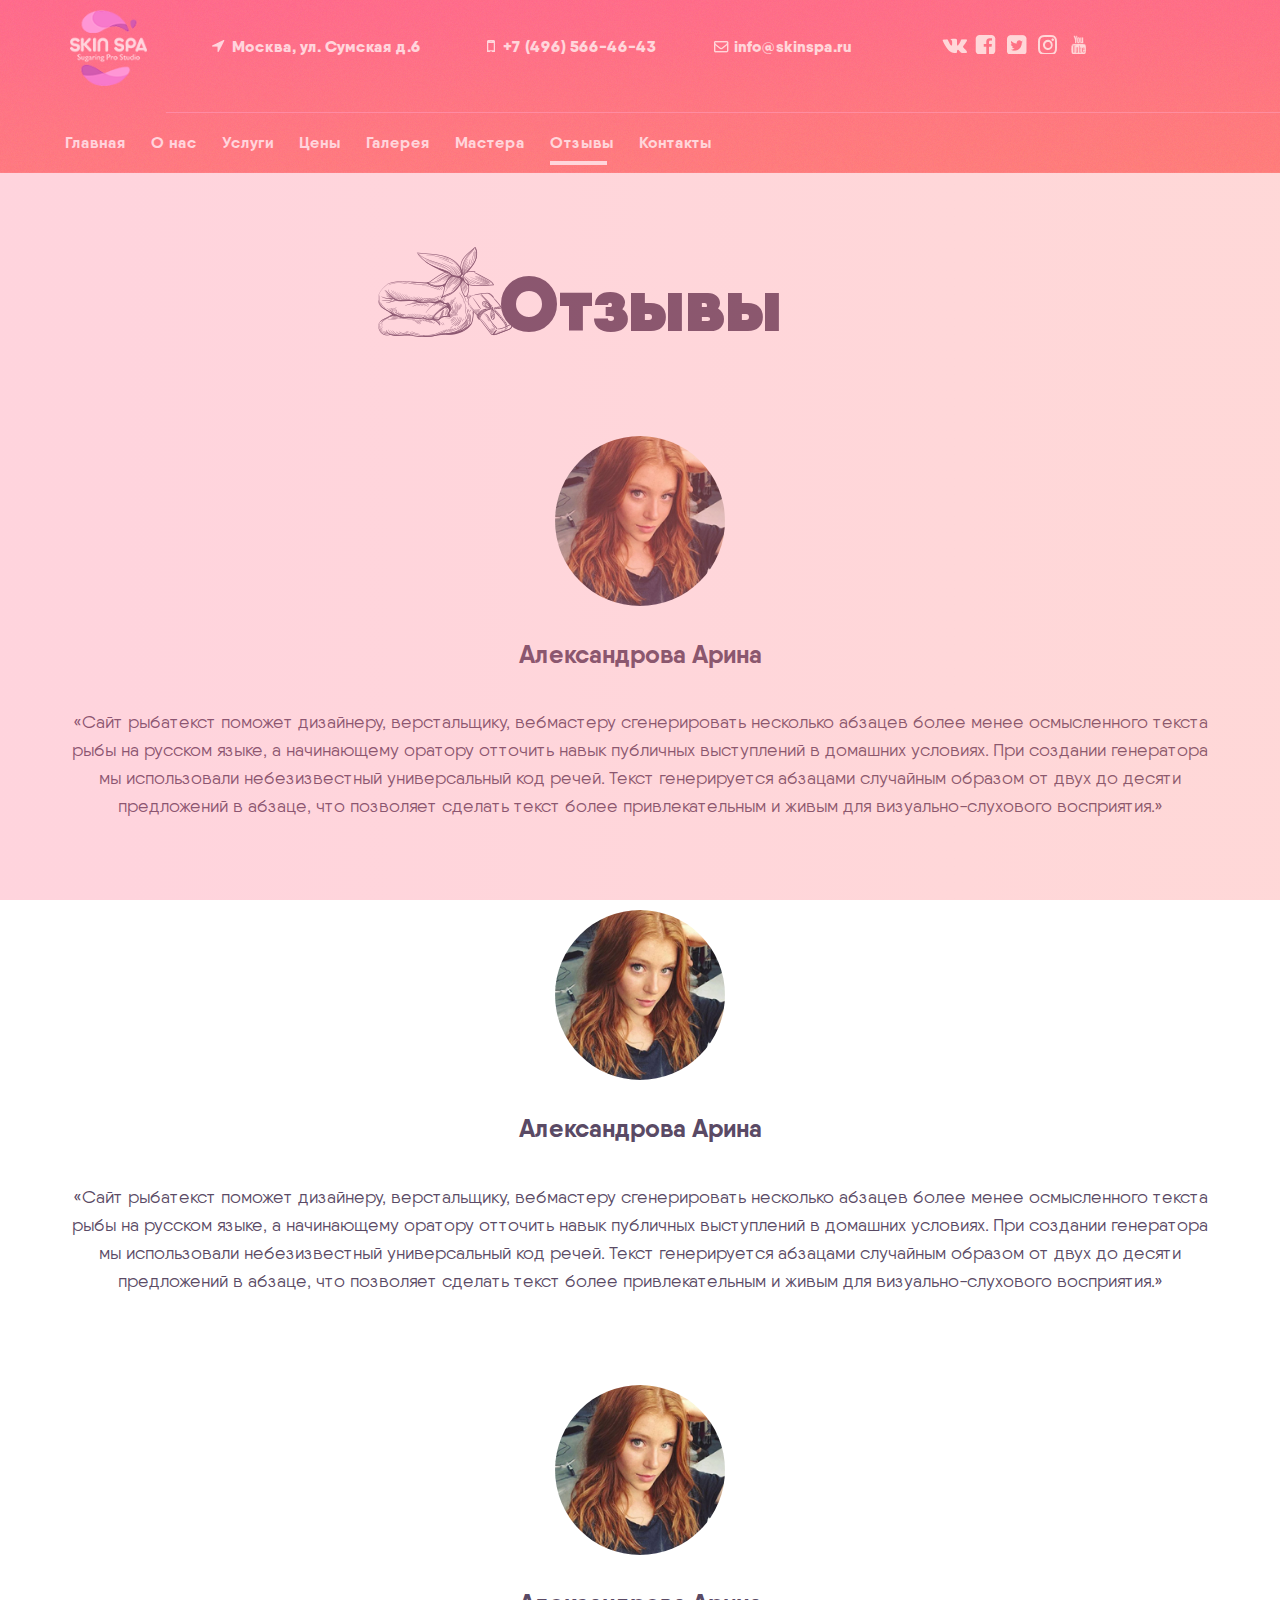
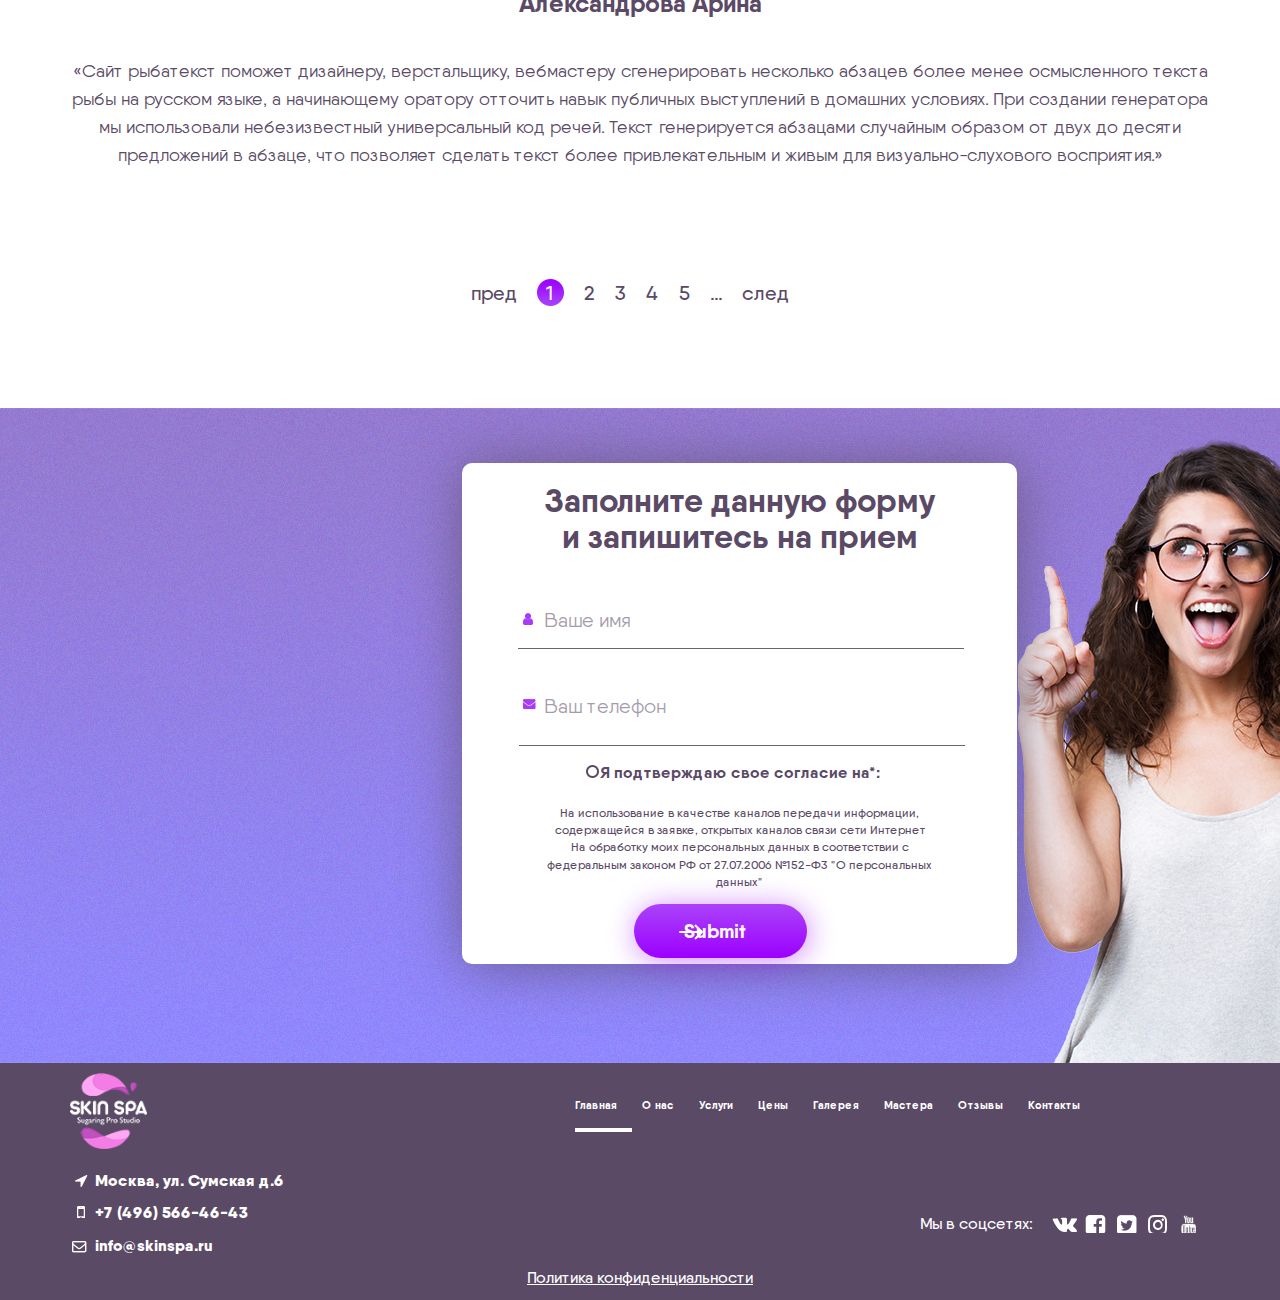
<file: public/review.html>
<!DOCTYPE html>
<html>
  <head lang="en">
    <meta charset="UTF-8">
    <meta http-equiv="Content-Type" content="text/html; charset=utf-8">
    <meta name="viewport" content="initial-scale=1, maximum-scale=1, user-scalable=no">
    <meta name="format-detection" content="telephone=no">
    <meta http-equiv="X-UA-Compatible" content="IE=edge,chrome=1">
    <title></title>
    <link rel="stylesheet" href="https://maxcdn.bootstrapcdn.com/font-awesome/4.5.0/css/font-awesome.min.css">
    <link href="css/libs.min.css" rel="stylesheet" type="text/css">
    <link href="css/styles.css" rel="stylesheet" type="text/css">
    <link rel="shortcut icon" href="../img/favicon.ico" type="image/x-icon">
  </head>
  <body>
    <!--top menu nixin-->
    <div class="loaderArea">
      <div class="loader"></div>
    </div>
    <header class="header header--mod">
      <div class="container">
        <div class="header__logo"><img src="img/logo.png"></div><a href="#" id="header-trigger" class="header__trigger"><span></span><span></span><span></span></a>
        <div class="header__flex">
          <p class="header__adress">Москва, ул. Сумская д.6</p><span class="header__number">+7 (496) 566-46-43</span>
          <p class="header__email">info@skinspa.ru</p>
        </div>
        <div class="header__box">
          <div class="header__box-elem"><img src="img/icons/vk.png"></div>
          <div class="header__box-elem"><img src="img/icons/fb.png"></div>
          <div class="header__box-elem"><img src="img/icons/twit.png"></div>
          <div class="header__box-elem"><img src="img/icons/insta.png"></div>
          <div class="header__box-elem"><img src="img/icons/tube.png"></div>
        </div>
        <nav class="header__navigation">
          <ul class="header__menu">
            <li><a href="index.html">Главная</a></li>
            <li><a href="about.html">О нас</a></li>
            <li><a href="service.html">Услуги</a></li>
            <li><a href="price.html">Цены</a></li>
            <li><a href="gallery.html"> Галерея</a></li>
            <li><a href="team.html">Мастера</a></li>
            <li><a href="review.html" class="active">Отзывы</a></li>
            <li><a href="contact.html"> Контакты</a></li>
          </ul>
        </nav>
      </div>
    </header>
    <section class="baner baner--mod">
      <div class="container">
        <h1 class="baner__title">Skin</h1>
        <h3 class="baner__sub-title">Spa studio</h3>
        <p class="baner__description">Сайт рыбатекст поможет дизайнеру, верстальщику,<br>вебмастеру сгенерировать несколько абзацев более<br>менее осмысленного текста рыбы на русском языке</p><a href="#" class="button-elem">Записаться</a>
      </div>
    </section>
    <section class="review">
      <div class="container">
        <h3 class="review__title">Отзывы</h3>
        <div class="review__wrapper">
          <div class="review__element">
            <div class="review__img-wrap"><img src="img/review.png"></div>
            <h3 class="review__sub-title">Александрова Арина</h3>
            <p class="review__descr">
              «Сайт рыбатекст поможет дизайнеру, верстальщику, вебмастеру сгенерировать несколько абзацев более менее осмысленного текста рыбы на русском языке, а начинающему оратору отточить навык публичных выступлений
              в домашних условиях. При создании генератора мы использовали небезизвестный универсальный код речей. Текст генерируется абзацами случайным образом от двух до десяти предложений в абзаце, что позволяет сделать текст более привлекательным и живым для визуально-слухового восприятия.»
            </p>
          </div>
          <div class="review__element">
            <div class="review__img-wrap"><img src="img/review.png"></div>
            <h3 class="review__sub-title">Александрова Арина</h3>
            <p class="review__descr">
              «Сайт рыбатекст поможет дизайнеру, верстальщику, вебмастеру сгенерировать несколько абзацев более менее осмысленного текста рыбы на русском языке, а начинающему оратору отточить навык публичных выступлений
              в домашних условиях. При создании генератора мы использовали небезизвестный универсальный код речей. Текст генерируется абзацами случайным образом от двух до десяти предложений в абзаце, что позволяет сделать текст более привлекательным и живым для визуально-слухового восприятия.»
            </p>
          </div>
          <div class="review__element">
            <div class="review__img-wrap"><img src="img/review.png"></div>
            <h3 class="review__sub-title">Александрова Арина</h3>
            <p class="review__descr">
              «Сайт рыбатекст поможет дизайнеру, верстальщику, вебмастеру сгенерировать несколько абзацев более менее осмысленного текста рыбы на русском языке, а начинающему оратору отточить навык публичных выступлений
              в домашних условиях. При создании генератора мы использовали небезизвестный универсальный код речей. Текст генерируется абзацами случайным образом от двух до десяти предложений в абзаце, что позволяет сделать текст более привлекательным и живым для визуально-слухового восприятия.»
            </p>
          </div>
        </div>
        <div class="pagination">
          <ul class="pagination-body pagination-body--mod">
            <li><a href="#">пред</a></li>
            <li><a href="#" class="active">1</a></li>
            <li><a href="#">2</a></li>
            <li><a href="#">3</a></li>
            <li><a href="#">4</a></li>
            <li><a href="#">5</a></li>
            <li><a href="#">...</a></li>
            <li><a href="#">след</a></li>
          </ul>
        </div>
      </div>
    </section>
    <section class="callback callback--mod">
      <div class="callback__form">
        <h3 class="callback__title">Заполните данную форму<br> и запишитесь на прием</h3>
        <form class="callback__request"><span class="callback__elem-name"></span>
          <input type="text" placeholder="Ваше имя" class="callback__name"><span class="callback__elem-phone"></span>
          <input type="text" placeholder="Ваш телефон" class="callback__phone">
          <label class="checkbox">
            <input type="checkbox">
            <p class="checkbox__text">Я подтверждаю свое согласие на*:</p>
          </label>
          <p class="callback__descr">
             На использование в качестве каналов передачи информации, содержащейся в
            заявке, открытых каналов связи сети Интернет<br>На обработку моих персональных данных в соответствии с федеральным законом РФ
            от 27.07.2006 №152-Ф3 "О персональных данных"
          </p>
          <div class="callback__submit">
            <input type="submit" class="button-elem"><span class="callback__elem-submit"></span>
          </div>
        </form>
      </div>
    </section>
    <footer class="footer">
      <div class="container">
        <div class="footer__descr-box">
          <div class="footer__logo"><img src="img/logo.png"></div>
          <p class="footer__adress">Москва, ул. Сумская д.6</p><span class="footer__number">+7 (496) 566-46-43</span>
          <p class="footer__email">info@skinspa.ru</p>
        </div>
        <div class="footer__menu-box">
          <ul class="footer__menu">
            <li><a href="#" class="active">Главная</a></li>
            <li><a href="#">О нас</a></li>
            <li><a href="#">Услуги</a></li>
            <li><a href="#">Цены</a></li>
            <li><a href="#">Галерея</a></li>
            <li><a href="#">Мастера</a></li>
            <li><a href="#">Отзывы</a></li>
            <li><a href="#">Контакты</a></li>
          </ul>
          <div class="footer__box">
            <p class="footer__descr">Мы в соцсетях:</p>
            <div class="footer__box-elem"><img src="img/icons/vk.png"></div>
            <div class="footer__box-elem"><img src="img/icons/fb.png"></div>
            <div class="footer__box-elem"><img src="img/icons/twit.png"></div>
            <div class="footer__box-elem"><img src="img/icons/insta.png"></div>
            <div class="footer__box-elem"><img src="img/icons/tube.png"></div>
          </div>
        </div>
        <p class="footer__copyright">Политика конфиденциальности</p>
      </div>
    </footer>
    <script src="js/jquery-2.1.3.min.js" type="text/javascript"></script>
    <script src="js/slick.js" type="text/javascript"></script>
    <script src="js/script.js" type="text/javascript"></script>
  </body>
</html>
</file>
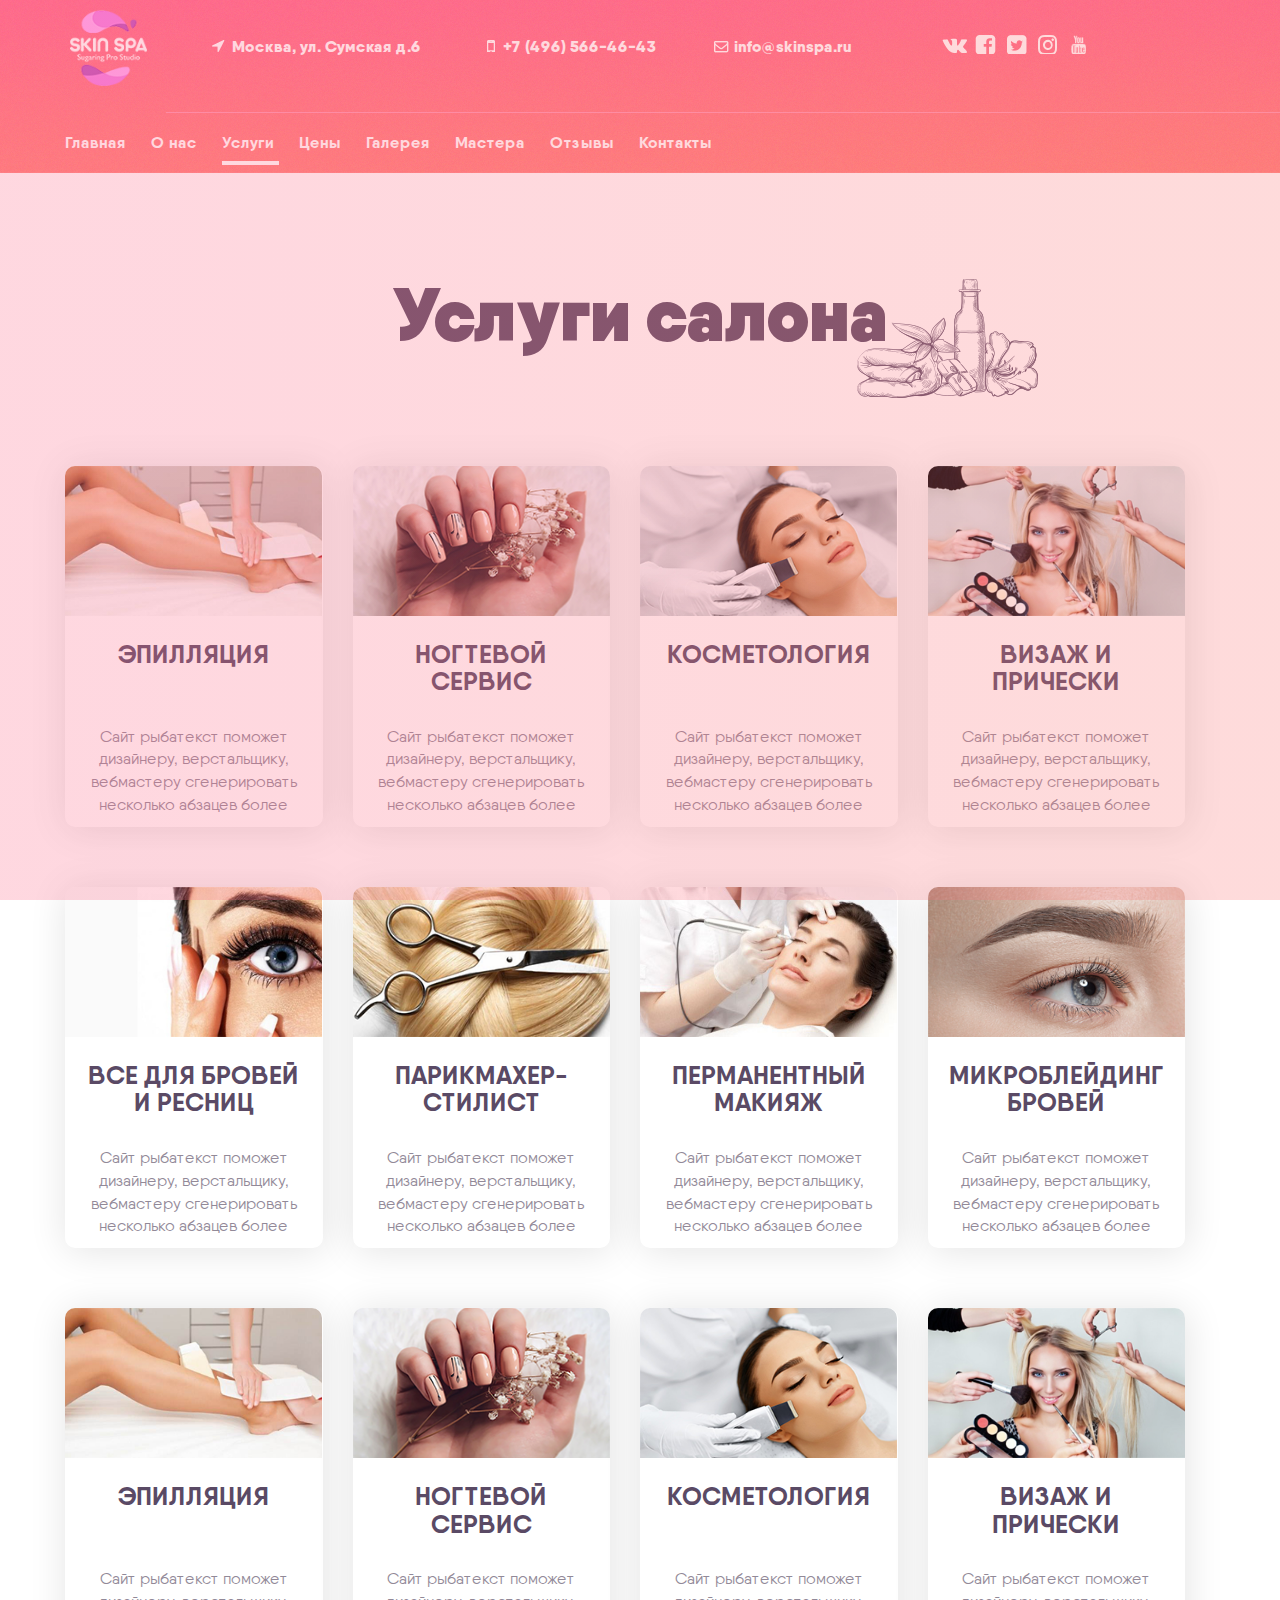
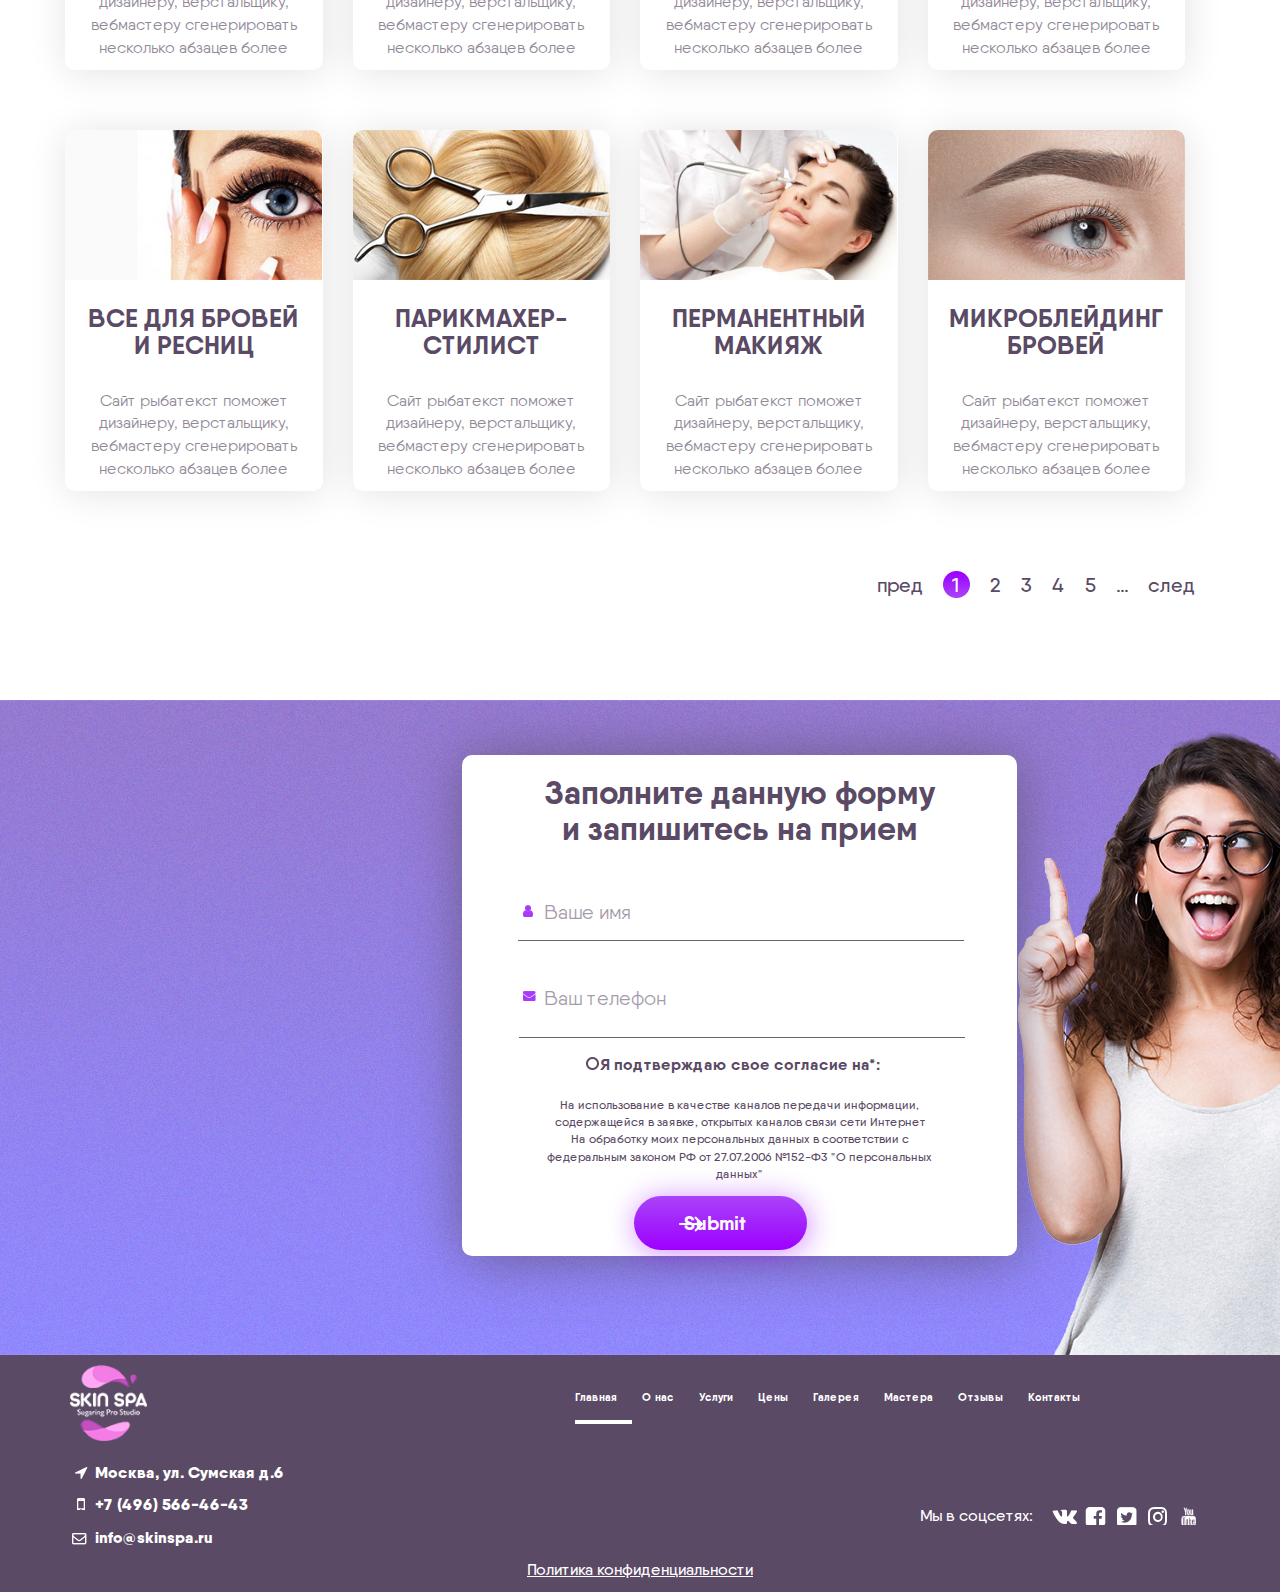
<file: public/service.html>
<!DOCTYPE html>
<html>
  <head lang="en">
    <meta charset="UTF-8">
    <meta http-equiv="Content-Type" content="text/html; charset=utf-8">
    <meta name="viewport" content="initial-scale=1, maximum-scale=1, user-scalable=no">
    <meta name="format-detection" content="telephone=no">
    <meta http-equiv="X-UA-Compatible" content="IE=edge,chrome=1">
    <title></title>
    <link rel="stylesheet" href="https://maxcdn.bootstrapcdn.com/font-awesome/4.5.0/css/font-awesome.min.css">
    <link href="css/libs.min.css" rel="stylesheet" type="text/css">
    <link href="css/styles.css" rel="stylesheet" type="text/css">
    <link rel="shortcut icon" href="../img/favicon.ico" type="image/x-icon">
  </head>
  <body>
    <!--top menu nixin-->
    <div class="loaderArea">
      <div class="loader"></div>
    </div>
    <header class="header header--mod">
      <div class="container">
        <div class="header__logo"><img src="img/logo.png"></div><a href="#" id="header-trigger" class="header__trigger"><span></span><span></span><span></span></a>
        <div class="header__flex">
          <p class="header__adress">Москва, ул. Сумская д.6</p><span class="header__number">+7 (496) 566-46-43</span>
          <p class="header__email">info@skinspa.ru</p>
        </div>
        <div class="header__box">
          <div class="header__box-elem"><img src="img/icons/vk.png"></div>
          <div class="header__box-elem"><img src="img/icons/fb.png"></div>
          <div class="header__box-elem"><img src="img/icons/twit.png"></div>
          <div class="header__box-elem"><img src="img/icons/insta.png"></div>
          <div class="header__box-elem"><img src="img/icons/tube.png"></div>
        </div>
        <nav class="header__navigation">
          <ul class="header__menu">
            <li><a href="index.html">Главная</a></li>
            <li><a href="about.html">О нас</a></li>
            <li><a href="service.html" class="active"> Услуги</a></li>
            <li><a href="price.html">Цены</a></li>
            <li><a href="gallery.html"> Галерея</a></li>
            <li><a href="team.html">Мастера</a></li>
            <li><a href="review.html">Отзывы</a></li>
            <li><a href="contact.html"> Контакты</a></li>
          </ul>
        </nav>
      </div>
    </header>
    <section class="baner baner--mod">
      <div class="container">
        <h1 class="baner__title">Skin</h1>
        <h3 class="baner__sub-title">Spa studio</h3>
        <p class="baner__description">Сайт рыбатекст поможет дизайнеру, верстальщику,<br>вебмастеру сгенерировать несколько абзацев более<br>менее осмысленного текста рыбы на русском языке</p><a href="#" class="button-elem">Записаться</a>
      </div>
    </section>
    <section class="service">
      <div class="container">
        <h3 class="service__title">Услуги салона</h3><span class="service__title-bg"></span>
        <div class="service__box">
          <div class="service__elem">
            <div class="service__elem-img"><img src="img/elem-1.png"></div>
            <div class="service__elem-box">
              <h3 class="service__elem-title">Эпилляция</h3>
              <p class="service__elem-descr">
                Сайт рыбатекст поможет
                дизайнеру, верстальщику,
                вебмастеру сгенерировать
                несколько абзацев более
              </p>
            </div>
          </div>
          <div class="service__elem">
            <div class="service__elem-img"><img src="img/elem-2.png"></div>
            <div class="service__elem-box">
              <h3 class="service__elem-title">Ногтевой сервис</h3>
              <p class="service__elem-descr">
                Сайт рыбатекст поможет
                дизайнеру, верстальщику,
                вебмастеру сгенерировать
                несколько абзацев более
              </p>
            </div>
          </div>
          <div class="service__elem">
            <div class="service__elem-img"><img src="img/elem-3.png"></div>
            <div class="service__elem-box">
              <h3 class="service__elem-title">Косметология</h3>
              <p class="service__elem-descr">
                Сайт рыбатекст поможет
                дизайнеру, верстальщику,
                вебмастеру сгенерировать
                несколько абзацев более
              </p>
            </div>
          </div>
          <div class="service__elem">
            <div class="service__elem-img"><img src="img/elem-4.png"></div>
            <div class="service__elem-box">
              <h3 class="service__elem-title">Визаж и прически</h3>
              <p class="service__elem-descr">
                Сайт рыбатекст поможет
                дизайнеру, верстальщику,
                вебмастеру сгенерировать
                несколько абзацев более
              </p>
            </div>
          </div>
          <div class="service__elem">
            <div class="service__elem-img"><img src="img/elem-5.png"></div>
            <div class="service__elem-box">
              <h3 class="service__elem-title">Все для бровей и ресниц</h3>
              <p class="service__elem-descr">
                Сайт рыбатекст поможет
                дизайнеру, верстальщику,
                вебмастеру сгенерировать
                несколько абзацев более
              </p>
            </div>
          </div>
          <div class="service__elem">
            <div class="service__elem-img"><img src="img/elem-6.png"></div>
            <div class="service__elem-box">
              <h3 class="service__elem-title">Парикмахер- Стилист</h3>
              <p class="service__elem-descr">
                Сайт рыбатекст поможет
                дизайнеру, верстальщику,
                вебмастеру сгенерировать
                несколько абзацев более
              </p>
            </div>
          </div>
          <div class="service__elem">
            <div class="service__elem-img"><img src="img/elem-7.png"></div>
            <div class="service__elem-box">
              <h3 class="service__elem-title">Перманентный макияж</h3>
              <p class="service__elem-descr">
                Сайт рыбатекст поможет
                дизайнеру, верстальщику,
                вебмастеру сгенерировать
                несколько абзацев более
              </p>
            </div>
          </div>
          <div class="service__elem">
            <div class="service__elem-img"><img src="img/elem-8.png"></div>
            <div class="service__elem-box">
              <h3 class="service__elem-title">Микроблейдинг бровей</h3>
              <p class="service__elem-descr">
                Сайт рыбатекст поможет
                дизайнеру, верстальщику,
                вебмастеру сгенерировать
                несколько абзацев более
              </p>
            </div>
          </div>
          <div class="service__elem">
            <div class="service__elem-img"><img src="img/elem-1.png"></div>
            <div class="service__elem-box">
              <h3 class="service__elem-title">Эпилляция</h3>
              <p class="service__elem-descr">
                Сайт рыбатекст поможет
                дизайнеру, верстальщику,
                вебмастеру сгенерировать
                несколько абзацев более
              </p>
            </div>
          </div>
          <div class="service__elem">
            <div class="service__elem-img"><img src="img/elem-2.png"></div>
            <div class="service__elem-box">
              <h3 class="service__elem-title">Ногтевой сервис</h3>
              <p class="service__elem-descr">
                Сайт рыбатекст поможет
                дизайнеру, верстальщику,
                вебмастеру сгенерировать
                несколько абзацев более
              </p>
            </div>
          </div>
          <div class="service__elem">
            <div class="service__elem-img"><img src="img/elem-3.png"></div>
            <div class="service__elem-box">
              <h3 class="service__elem-title">Косметология</h3>
              <p class="service__elem-descr">
                Сайт рыбатекст поможет
                дизайнеру, верстальщику,
                вебмастеру сгенерировать
                несколько абзацев более
              </p>
            </div>
          </div>
          <div class="service__elem">
            <div class="service__elem-img"><img src="img/elem-4.png"></div>
            <div class="service__elem-box">
              <h3 class="service__elem-title">Визаж и прически</h3>
              <p class="service__elem-descr">
                Сайт рыбатекст поможет
                дизайнеру, верстальщику,
                вебмастеру сгенерировать
                несколько абзацев более
              </p>
            </div>
          </div>
          <div class="service__elem">
            <div class="service__elem-img"><img src="img/elem-5.png"></div>
            <div class="service__elem-box">
              <h3 class="service__elem-title">Все для бровей и ресниц</h3>
              <p class="service__elem-descr">
                Сайт рыбатекст поможет
                дизайнеру, верстальщику,
                вебмастеру сгенерировать
                несколько абзацев более
              </p>
            </div>
          </div>
          <div class="service__elem">
            <div class="service__elem-img"><img src="img/elem-6.png"></div>
            <div class="service__elem-box">
              <h3 class="service__elem-title">Парикмахер- Стилист</h3>
              <p class="service__elem-descr">
                Сайт рыбатекст поможет
                дизайнеру, верстальщику,
                вебмастеру сгенерировать
                несколько абзацев более
              </p>
            </div>
          </div>
          <div class="service__elem">
            <div class="service__elem-img"><img src="img/elem-7.png"></div>
            <div class="service__elem-box">
              <h3 class="service__elem-title">Перманентный макияж</h3>
              <p class="service__elem-descr">
                Сайт рыбатекст поможет
                дизайнеру, верстальщику,
                вебмастеру сгенерировать
                несколько абзацев более
              </p>
            </div>
          </div>
          <div class="service__elem">
            <div class="service__elem-img"><img src="img/elem-8.png"></div>
            <div class="service__elem-box">
              <h3 class="service__elem-title">Микроблейдинг бровей</h3>
              <p class="service__elem-descr">
                Сайт рыбатекст поможет
                дизайнеру, верстальщику,
                вебмастеру сгенерировать
                несколько абзацев более
              </p>
            </div>
          </div>
        </div>
        <div class="pagination">
          <ul class="pagination-body">
            <li><a href="#">пред</a></li>
            <li><a href="#" class="active">1</a></li>
            <li><a href="#">2</a></li>
            <li><a href="#">3</a></li>
            <li><a href="#">4</a></li>
            <li><a href="#">5</a></li>
            <li><a href="#">...</a></li>
            <li><a href="#">след</a></li>
          </ul>
        </div>
      </div>
    </section>
    <section class="callback callback--mod">
      <div class="callback__form">
        <h3 class="callback__title">Заполните данную форму<br> и запишитесь на прием</h3>
        <form class="callback__request"><span class="callback__elem-name"></span>
          <input type="text" placeholder="Ваше имя" class="callback__name"><span class="callback__elem-phone"></span>
          <input type="text" placeholder="Ваш телефон" class="callback__phone">
          <label class="checkbox">
            <input type="checkbox">
            <p class="checkbox__text">Я подтверждаю свое согласие на*:</p>
          </label>
          <p class="callback__descr">
             На использование в качестве каналов передачи информации, содержащейся в
            заявке, открытых каналов связи сети Интернет<br>На обработку моих персональных данных в соответствии с федеральным законом РФ
            от 27.07.2006 №152-Ф3 "О персональных данных"
          </p>
          <div class="callback__submit">
            <input type="submit" class="button-elem"><span class="callback__elem-submit"></span>
          </div>
        </form>
      </div>
    </section>
    <footer class="footer">
      <div class="container">
        <div class="footer__descr-box">
          <div class="footer__logo"><img src="img/logo.png"></div>
          <p class="footer__adress">Москва, ул. Сумская д.6</p><span class="footer__number">+7 (496) 566-46-43</span>
          <p class="footer__email">info@skinspa.ru</p>
        </div>
        <div class="footer__menu-box">
          <ul class="footer__menu">
            <li><a href="#" class="active">Главная</a></li>
            <li><a href="#">О нас</a></li>
            <li><a href="#">Услуги</a></li>
            <li><a href="#">Цены</a></li>
            <li><a href="#">Галерея</a></li>
            <li><a href="#">Мастера</a></li>
            <li><a href="#">Отзывы</a></li>
            <li><a href="#">Контакты</a></li>
          </ul>
          <div class="footer__box">
            <p class="footer__descr">Мы в соцсетях:</p>
            <div class="footer__box-elem"><img src="img/icons/vk.png"></div>
            <div class="footer__box-elem"><img src="img/icons/fb.png"></div>
            <div class="footer__box-elem"><img src="img/icons/twit.png"></div>
            <div class="footer__box-elem"><img src="img/icons/insta.png"></div>
            <div class="footer__box-elem"><img src="img/icons/tube.png"></div>
          </div>
        </div>
        <p class="footer__copyright">Политика конфиденциальности</p>
      </div>
    </footer>
    <script src="js/jquery-2.1.3.min.js" type="text/javascript"></script>
    <script src="js/slick.js" type="text/javascript"></script>
    <script src="js/script.js" type="text/javascript"></script>
  </body>
</html>
</file>
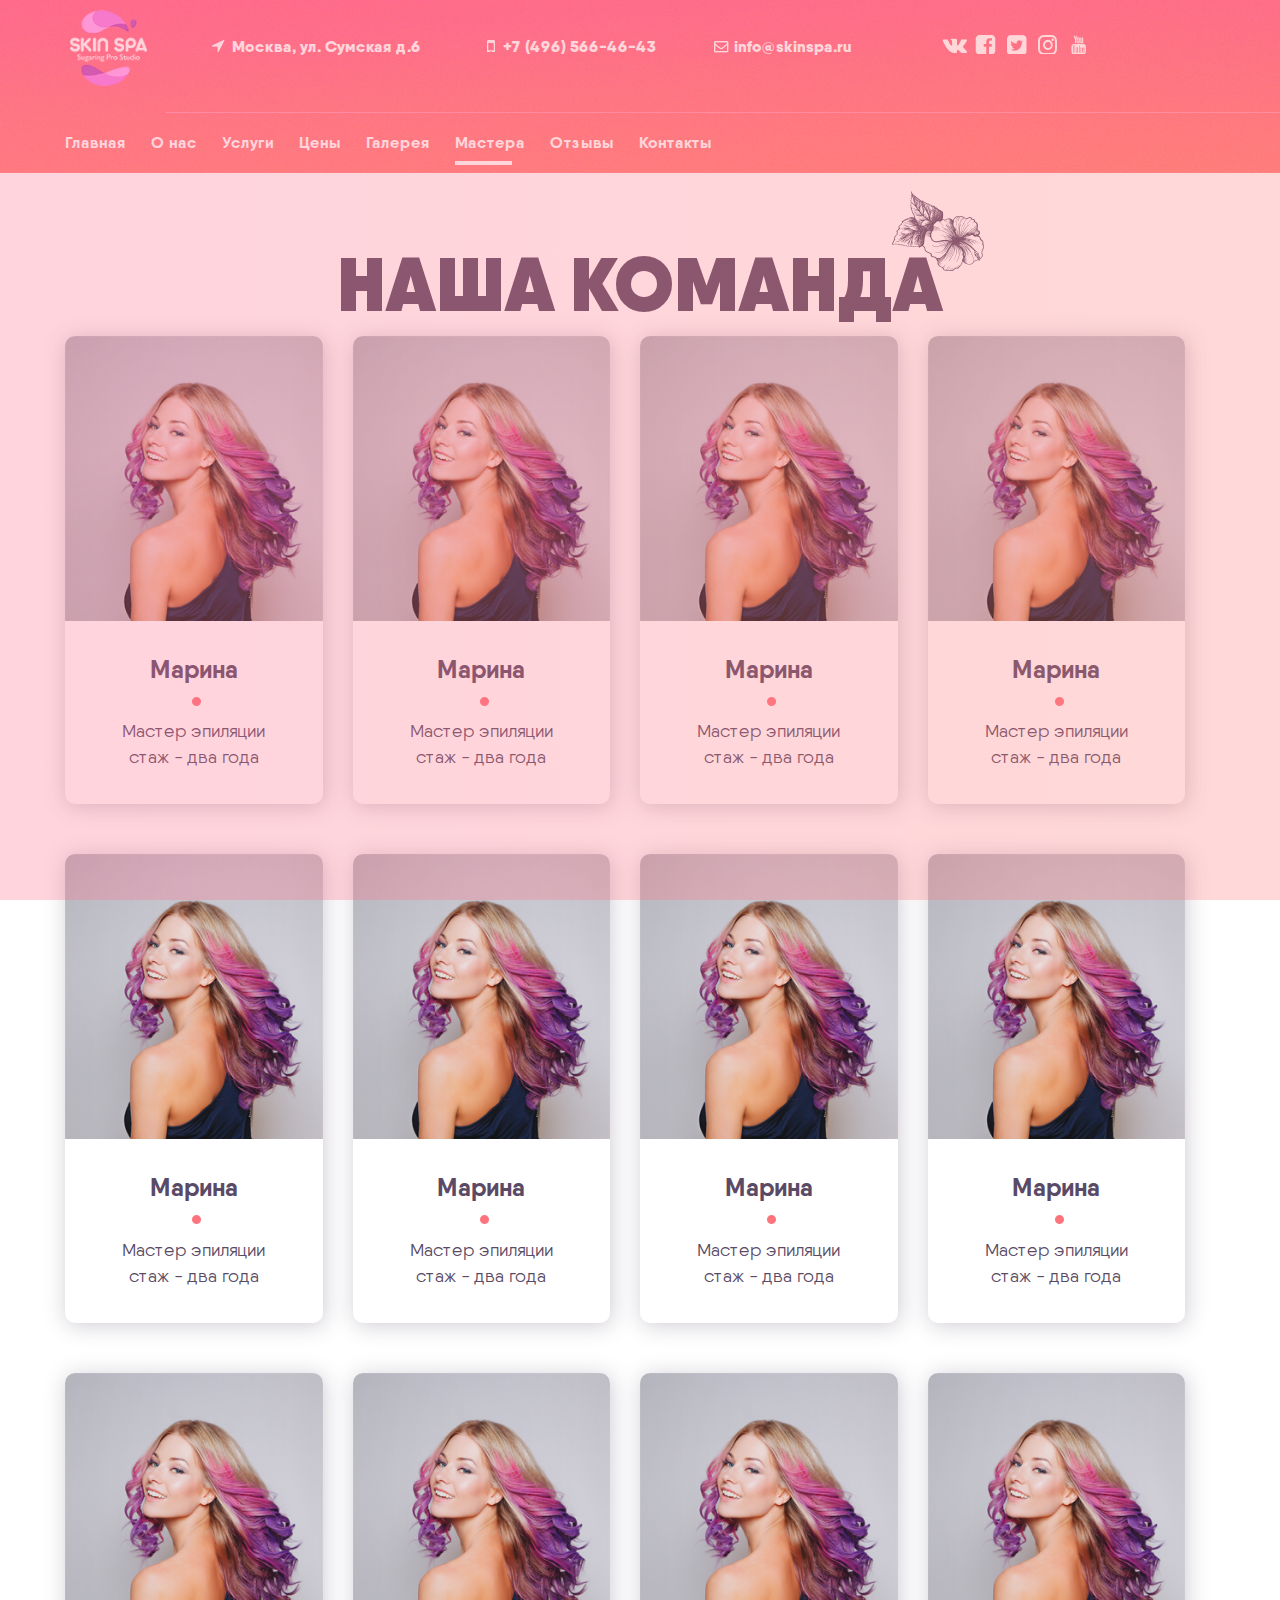
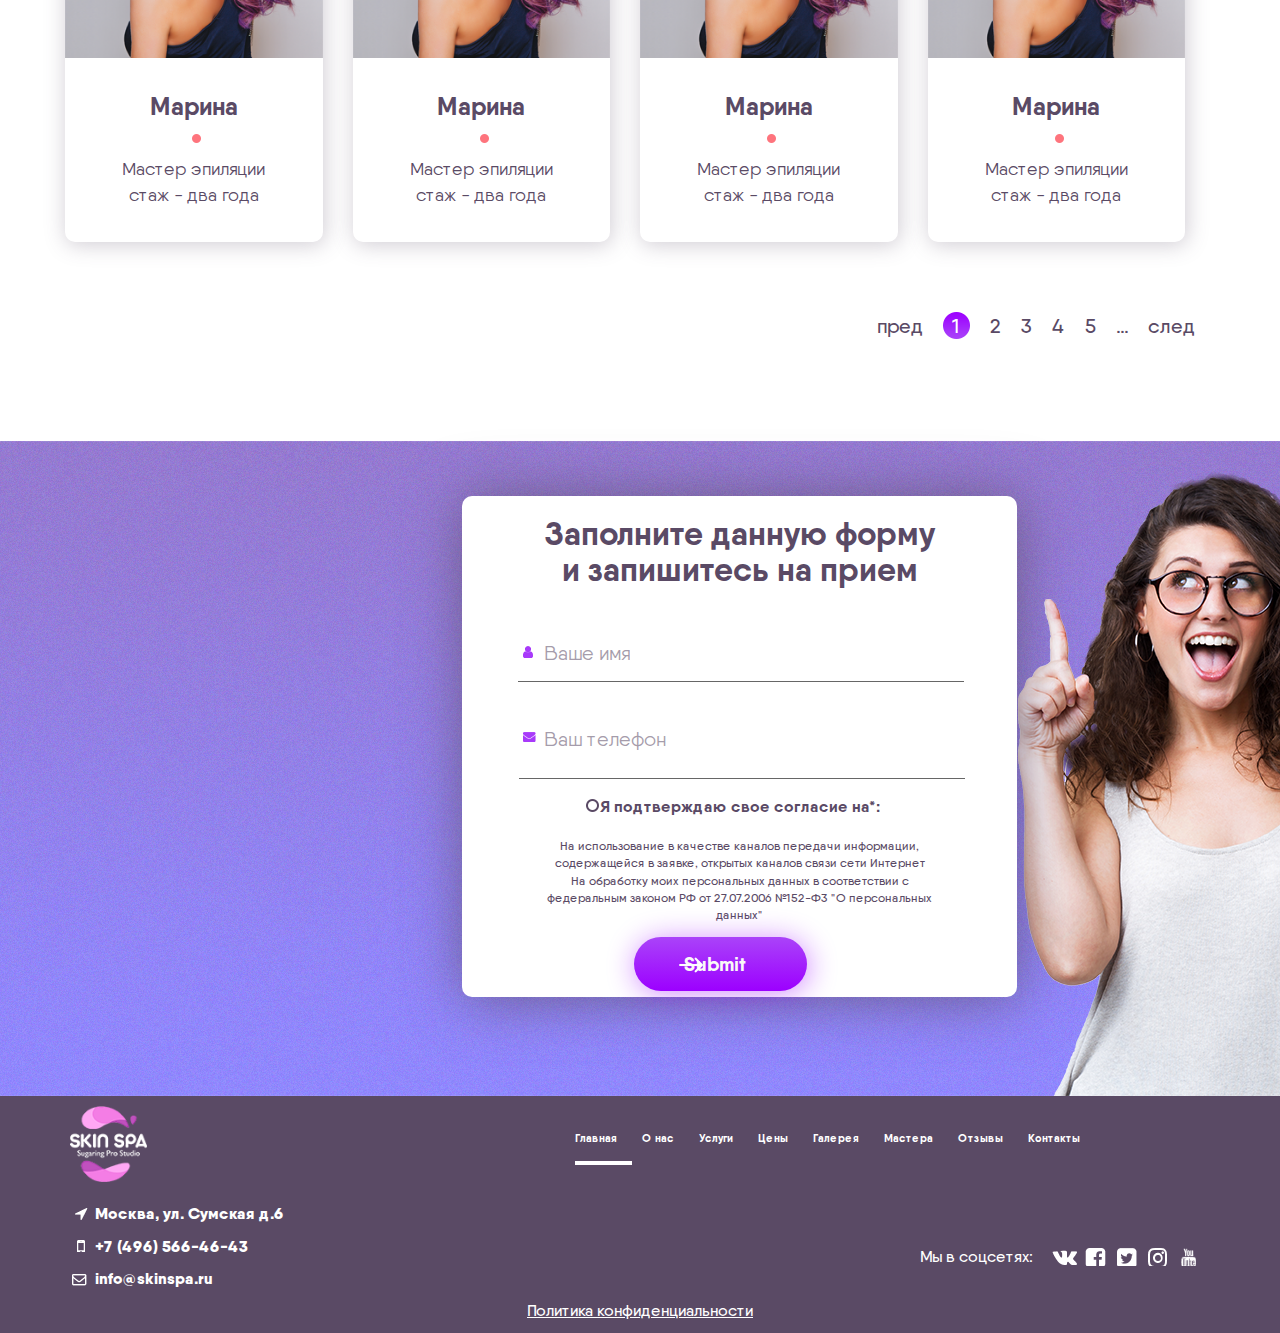
<file: public/team.html>
<!DOCTYPE html>
<html>
  <head lang="en">
    <meta charset="UTF-8">
    <meta http-equiv="Content-Type" content="text/html; charset=utf-8">
    <meta name="viewport" content="initial-scale=1, maximum-scale=1, user-scalable=no">
    <meta name="format-detection" content="telephone=no">
    <meta http-equiv="X-UA-Compatible" content="IE=edge,chrome=1">
    <title></title>
    <link rel="stylesheet" href="https://maxcdn.bootstrapcdn.com/font-awesome/4.5.0/css/font-awesome.min.css">
    <link href="css/libs.min.css" rel="stylesheet" type="text/css">
    <link href="css/styles.css" rel="stylesheet" type="text/css">
    <link rel="shortcut icon" href="../img/favicon.ico" type="image/x-icon">
  </head>
  <body>
    <!--top menu nixin-->
    <div class="loaderArea">
      <div class="loader"></div>
    </div>
    <header class="header header--mod">
      <div class="container">
        <div class="header__logo"><img src="img/logo.png"></div><a href="#" id="header-trigger" class="header__trigger"><span></span><span></span><span></span></a>
        <div class="header__flex">
          <p class="header__adress">Москва, ул. Сумская д.6</p><span class="header__number">+7 (496) 566-46-43</span>
          <p class="header__email">info@skinspa.ru</p>
        </div>
        <div class="header__box">
          <div class="header__box-elem"><img src="img/icons/vk.png"></div>
          <div class="header__box-elem"><img src="img/icons/fb.png"></div>
          <div class="header__box-elem"><img src="img/icons/twit.png"></div>
          <div class="header__box-elem"><img src="img/icons/insta.png"></div>
          <div class="header__box-elem"><img src="img/icons/tube.png"></div>
        </div>
        <nav class="header__navigation">
          <ul class="header__menu">
            <li><a href="index.html">Главная</a></li>
            <li><a href="about.html">О нас</a></li>
            <li><a href="service.html"> Услуги</a></li>
            <li><a href="price.html">Цены</a></li>
            <li><a href="gallery.html"> Галерея</a></li>
            <li><a href="team.html" class="active">Мастера</a></li>
            <li><a href="review.html">Отзывы</a></li>
            <li><a href="contact.html"> Контакты</a></li>
          </ul>
        </nav>
      </div>
    </header>
    <section class="baner baner--mod">
      <div class="container">
        <h1 class="baner__title">Skin</h1>
        <h3 class="baner__sub-title">Spa studio</h3>
        <p class="baner__description">Сайт рыбатекст поможет дизайнеру, верстальщику,<br>вебмастеру сгенерировать несколько абзацев более<br>менее осмысленного текста рыбы на русском языке</p><a href="#" class="button-elem">Записаться</a>
      </div>
    </section>
    <section class="comand comand--mod">
      <div class="container">
        <h3 class="comand__title--mod">Наша команда</h3>
        <div class="comand__wrapper">
          <div class="comand__element">
            <div class="comand__elem-img"><img src="img/comand.png"></div>
            <h3 class="comand__elem-title">Марина</h3>
            <p class="comand__elem-descr">Мастер эпиляции<br>стаж - два года</p>
          </div>
          <div class="comand__element">
            <div class="comand__elem-img"><img src="img/comand.png"></div>
            <h3 class="comand__elem-title">Марина</h3>
            <p class="comand__elem-descr">Мастер эпиляции<br>стаж - два года</p>
          </div>
          <div class="comand__element">
            <div class="comand__elem-img"><img src="img/comand.png"></div>
            <h3 class="comand__elem-title">Марина</h3>
            <p class="comand__elem-descr">Мастер эпиляции<br>стаж - два года</p>
          </div>
          <div class="comand__element">
            <div class="comand__elem-img"><img src="img/comand.png"></div>
            <h3 class="comand__elem-title">Марина</h3>
            <p class="comand__elem-descr">Мастер эпиляции<br>стаж - два года</p>
          </div>
          <div class="comand__element">
            <div class="comand__elem-img"><img src="img/comand.png"></div>
            <h3 class="comand__elem-title">Марина</h3>
            <p class="comand__elem-descr">Мастер эпиляции<br>стаж - два года</p>
          </div>
          <div class="comand__element">
            <div class="comand__elem-img"><img src="img/comand.png"></div>
            <h3 class="comand__elem-title">Марина</h3>
            <p class="comand__elem-descr">Мастер эпиляции<br>стаж - два года</p>
          </div>
          <div class="comand__element">
            <div class="comand__elem-img"><img src="img/comand.png"></div>
            <h3 class="comand__elem-title">Марина</h3>
            <p class="comand__elem-descr">Мастер эпиляции<br>стаж - два года</p>
          </div>
          <div class="comand__element">
            <div class="comand__elem-img"><img src="img/comand.png"></div>
            <h3 class="comand__elem-title">Марина</h3>
            <p class="comand__elem-descr">Мастер эпиляции<br>стаж - два года</p>
          </div>
          <div class="comand__element">
            <div class="comand__elem-img"><img src="img/comand.png"></div>
            <h3 class="comand__elem-title">Марина</h3>
            <p class="comand__elem-descr">Мастер эпиляции<br>стаж - два года</p>
          </div>
          <div class="comand__element">
            <div class="comand__elem-img"><img src="img/comand.png"></div>
            <h3 class="comand__elem-title">Марина</h3>
            <p class="comand__elem-descr">Мастер эпиляции<br>стаж - два года</p>
          </div>
          <div class="comand__element">
            <div class="comand__elem-img"><img src="img/comand.png"></div>
            <h3 class="comand__elem-title">Марина</h3>
            <p class="comand__elem-descr">Мастер эпиляции<br>стаж - два года</p>
          </div>
          <div class="comand__element">
            <div class="comand__elem-img"><img src="img/comand.png"></div>
            <h3 class="comand__elem-title">Марина</h3>
            <p class="comand__elem-descr">Мастер эпиляции<br>стаж - два года</p>
          </div>
        </div>
        <div class="pagination">
          <ul class="pagination-body">
            <li><a href="#">пред</a></li>
            <li><a href="#" class="active">1</a></li>
            <li><a href="#">2</a></li>
            <li><a href="#">3</a></li>
            <li><a href="#">4</a></li>
            <li><a href="#">5</a></li>
            <li><a href="#">...</a></li>
            <li><a href="#">след</a></li>
          </ul>
        </div>
      </div>
    </section>
    <section class="callback callback--mod">
      <div class="callback__form">
        <h3 class="callback__title">Заполните данную форму<br> и запишитесь на прием</h3>
        <form class="callback__request"><span class="callback__elem-name"></span>
          <input type="text" placeholder="Ваше имя" class="callback__name"><span class="callback__elem-phone"></span>
          <input type="text" placeholder="Ваш телефон" class="callback__phone">
          <label class="checkbox">
            <input type="checkbox">
            <p class="checkbox__text">Я подтверждаю свое согласие на*:</p>
          </label>
          <p class="callback__descr">
             На использование в качестве каналов передачи информации, содержащейся в
            заявке, открытых каналов связи сети Интернет<br>На обработку моих персональных данных в соответствии с федеральным законом РФ
            от 27.07.2006 №152-Ф3 "О персональных данных"
          </p>
          <div class="callback__submit">
            <input type="submit" class="button-elem"><span class="callback__elem-submit"></span>
          </div>
        </form>
      </div>
    </section>
    <footer class="footer">
      <div class="container">
        <div class="footer__descr-box">
          <div class="footer__logo"><img src="img/logo.png"></div>
          <p class="footer__adress">Москва, ул. Сумская д.6</p><span class="footer__number">+7 (496) 566-46-43</span>
          <p class="footer__email">info@skinspa.ru</p>
        </div>
        <div class="footer__menu-box">
          <ul class="footer__menu">
            <li><a href="#" class="active">Главная</a></li>
            <li><a href="#">О нас</a></li>
            <li><a href="#">Услуги</a></li>
            <li><a href="#">Цены</a></li>
            <li><a href="#">Галерея</a></li>
            <li><a href="#">Мастера</a></li>
            <li><a href="#">Отзывы</a></li>
            <li><a href="#">Контакты</a></li>
          </ul>
          <div class="footer__box">
            <p class="footer__descr">Мы в соцсетях:</p>
            <div class="footer__box-elem"><img src="img/icons/vk.png"></div>
            <div class="footer__box-elem"><img src="img/icons/fb.png"></div>
            <div class="footer__box-elem"><img src="img/icons/twit.png"></div>
            <div class="footer__box-elem"><img src="img/icons/insta.png"></div>
            <div class="footer__box-elem"><img src="img/icons/tube.png"></div>
          </div>
        </div>
        <p class="footer__copyright">Политика конфиденциальности</p>
      </div>
    </footer>
    <script src="js/jquery-2.1.3.min.js" type="text/javascript"></script>
    <script src="js/slick.js" type="text/javascript"></script>
    <script src="js/script.js" type="text/javascript"></script>
  </body>
</html>
</file>
<file: public/css/styles.css>
@font-face {
  font-family: 'QanelasExtraBold';
  src: url("../fonts/QanelasExtraBold/QanelasExtraBold.eot") format("embedded-opentype"), url("../fonts/QanelasExtraBold/QanelasExtraBold.woff2") format("woff2"), url("../fonts/QanelasExtraBold/QanelasExtraBold.woff") format("woff"), url("../fonts/QanelasExtraBold/QanelasExtraBold.ttf") format("truetype"), url("../fonts/QanelasExtraBold/QanelasExtraBold.svg") format("svg");
  font-weight: 400;
}

@font-face {
  font-family: 'QanelasBold';
  src: url("../fonts/QanelasBold/QanelasBold.eot") format("embedded-opentype"), url("../fonts/QanelasBold/QanelasBold.woff2") format("woff2"), url("../fonts/QanelasBold/QanelasBold.woff") format("woff"), url("../fonts/QanelasBold/QanelasBold.ttf") format("truetype"), url("../fonts/QanelasBold/QanelasBold.svg") format("svg");
  font-weight: 400;
}

@font-face {
  font-family: 'QanelasBlack';
  src: url("../fonts/QanelasBlack/QanelasBlack.eot") format("embedded-opentype"), url("../fonts/QanelasBlack/QanelasBlack.woff2") format("woff2"), url("../fonts/QanelasBlack/QanelasBlack.woff") format("woff"), url("../fonts/QanelasBlack/QanelasBlack.ttf") format("truetype"), url("../fonts/QanelasBlack/QanelasBlack.svg") format("svg");
  font-weight: 400;
}

@font-face {
  font-family: 'QanelasHeavy';
  src: url("../fonts/QanelasHeavy/QanelasHeavy.eot") format("embedded-opentype"), url("../fonts/QanelasHeavy/QanelasHeavy.woff2") format("woff2"), url("../fonts/QanelasHeavy/QanelasHeavy.woff") format("woff"), url("../fonts/QanelasHeavy/QanelasHeavy.ttf") format("truetype"), url("../fonts/QanelasHeavy/QanelasHeavy.svg") format("svg");
  font-weight: 400;
}

@font-face {
  font-family: 'QanelasRegular';
  src: url("../fonts/QanelasRegular/QanelasRegular.eot") format("embedded-opentype"), url("../fonts/QanelasRegular/QanelasRegular.woff2") format("woff2"), url("../fonts/QanelasRegular/QanelasRegular.woff") format("woff"), url("../fonts/QanelasRegular/QanelasRegular.ttf") format("truetype"), url("../fonts/QanelasRegular/QanelasRegular.svg") format("svg");
  font-weight: 400;
}

@font-face {
  font-family: 'QanelasMedium';
  src: url("../fonts/QanelasMedium/QanelasMedium.eot") format("embedded-opentype"), url("../fonts/QanelasMedium/QanelasMedium.woff2") format("woff2"), url("../fonts/QanelasMedium/QanelasMedium.woff") format("woff"), url("../fonts/QanelasMedium/QanelasMedium.ttf") format("truetype"), url("../fonts/QanelasMedium/QanelasMedium.svg") format("svg");
  font-weight: 400;
}

html {
  width: 100%;
}

body {
  width: 100%;
  margin: 0;
  padding: 0;
  border: 0;
  font-weight: inherit;
  font-style: inherit;
  font-family: inherit;
  text-align: left;
  vertical-align: baseline;
  -webkit-user-select: none;
  -moz-user-select: none;
  -ms-user-select: none;
  -o-user-select: none;
  user-select: none;
}

a {
  text-decoration: none;
}

a:hover,
a:focus,
a:active {
  text-decoration: none;
}

input {
  outline: none;
}

input:hover,
input:focus,
input:active {
  outline: none;
}

textarea {
  outline: none;
}

textarea:hover,
textarea:focus,
textarea:active {
  outline: none;
}

.container {
  *zoom: 1;
}

.container:after {
  content: '';
  display: table;
  line-height: 0;
  clear: both;
}

.container {
  -webkit-box-sizing: border-box;
  box-sizing: border-box;
  padding-right: 10px;
  padding-left: 10px;
  margin-right: auto;
  margin-left: auto;
  position: relative;
}

@media (min-width: 768px) {
  .container {
    width: 766px;
  }
}

@media (min-width: 992px) {
  .container {
    width: 990px;
  }
}

@media (min-width: 1200px) {
  .container {
    width: 1170px;
  }
}

.pagination {
  position: relative;
  float: left;
  width: 100%;
  margin-bottom: 100px;
}

.pagination .active {
  position: relative;
  float: left;
  color: white;
  width: 27px;
  height: 27px;
  background-image: url("../img/elips.png");
  background-repeat: no-repeat;
  padding-left: 9px;
}

.pagination-body {
  position: relative;
  float: left;
  width: 100%;
  display: -webkit-box;
  display: -ms-flexbox;
  display: flex;
  -webkit-box-pack: end;
  -ms-flex-pack: end;
  justify-content: flex-end;
  list-style: none;
  margin: 0;
  padding: 0;
}

.pagination-body--mod {
  -webkit-box-pack: center;
  -ms-flex-pack: center;
  justify-content: center;
}

.pagination-body li {
  position: relative;
  float: left;
  margin-right: 20px;
}

.pagination-body li a {
  position: relative;
  float: left;
  width: 100%;
  font-family: "QanelasMedium";
  font-size: 20px;
  font-weight: 500;
  color: #5a4a65;
}

.loaderArea {
  background: -webkit-gradient(linear, left top, right top, color-stop(10%, #ff708e), color-stop(90%, #fd7c7d));
  background: -webkit-linear-gradient(left, #ff708e 10%, #fd7c7d 90%);
  background: -o-linear-gradient(left, #ff708e 10%, #fd7c7d 90%);
  background: linear-gradient(90deg, #ff708e 10%, #fd7c7d 90%);
  overflow: hidden;
  position: fixed;
  left: 0;
  top: 0;
  right: 0;
  bottom: 0;
  z-index: 100000;
}

.loader {
  height: 40px;
  width: 40px;
  position: absolute;
  left: 45%;
  margin-left: -20px;
  top: 50%;
  margin-top: -20px;
}

@media (max-width: 480px) {
  .loader {
    left: 20%;
  }
}

.loader:before {
  content: "";
  height: 24px;
  width: 269px;
  background-image: url("../img/preloader.png");
  background-repeat: no-repeat;
  position: absolute;
  top: 0;
}

.loader:after {
  content: "";
  height: 86px;
  width: 87px;
  position: absolute;
  top: -120px;
  left: 100px;
  background-image: url("../img/logo.png");
  background-repeat: no-repeat;
}

.header {
  position: absolute;
  float: left;
  width: 100%;
  z-index: 1;
}

.header--mod {
  position: relative;
  float: left;
  width: 100%;
  height: 173px;
  background-image: url("../img/header-bg.png");
}

@media (max-width: 1024px) {
  .header--mod {
    position: absolute;
    float: left;
    width: 100%;
    z-index: 1;
    background-image: none;
  }
}

@media (max-width: 480px) {
  .header--mod {
    position: absolute;
    float: left;
    width: 100%;
    z-index: 1;
    background-image: none;
  }
}

.header:after {
  position: absolute;
  display: inline;
  content: "";
  height: 1px;
  width: 1130px;
  background-color: #ff96ae;
  left: 13%;
  top: 65%;
}

@media (max-width: 1024px) {
  .header:after {
    width: 800px;
  }
}

@media (max-width: 768px) {
  .header:after {
    width: 600px;
  }
}

@media (max-width: 720px) {
  .header:after {
    display: none;
  }
}

@media (max-width: 480px) {
  .header:after {
    display: none;
  }
}

.header__logo {
  position: relative;
  float: left;
  width: 87px;
  height: 86px;
  overflow: hidden;
  padding-top: 10px;
  -webkit-box-sizing: border-box;
  box-sizing: border-box;
}

@media (max-width: 480px) {
  .header__logo {
    width: 100%;
  }
}

.header__logo img {
  width: 100%;
  height: 100%;
  -o-object-fit: contain;
  object-fit: contain;
}

.header__adress {
  position: relative;
  float: left;
  width: 39%;
  color: white;
  font-family: "QanelasExtraBold";
  font-size: 16px;
  font-weight: 700;
  padding-top: 35px;
  padding-left: 80px;
  -webkit-box-sizing: border-box;
  box-sizing: border-box;
}

@media (max-width: 1024px) {
  .header__adress {
    width: 43%;
    padding-left: 20px;
  }
}

@media (max-width: 768px) {
  .header__adress {
    width: 40%;
    font-size: 12px;
  }
}

@media (max-width: 480px) {
  .header__adress {
    width: 100%;
    text-align: center;
  }
}

.header__adress:before {
  position: absolute;
  display: block;
  content: "";
  width: 13px;
  height: 12px;
  background-image: url("../img/icons/arrow.png");
  background-repeat: no-repeat;
  left: 60px;
  top: 40px;
}

@media (max-width: 1024px) {
  .header__adress:before {
    left: 2px;
  }
}

@media (max-width: 480px) {
  .header__adress:before {
    left: 70px;
  }
}

@media (max-width: 375px) {
  .header__adress:before {
    left: 70px;
  }
}

@media (max-width: 320px) {
  .header__adress:before {
    left: 45px;
  }
}

.header__number {
  position: relative;
  float: left;
  width: 34%;
  color: white;
  font-family: "QanelasExtraBold";
  font-size: 16px;
  font-weight: 700;
  padding-top: 35px;
  padding-left: 80px;
  -webkit-box-sizing: border-box;
  box-sizing: border-box;
}

@media (max-width: 1024px) {
  .header__number {
    padding-left: 20px;
    width: 34%;
  }
}

@media (max-width: 768px) {
  .header__number {
    width: 35%;
    font-size: 12px;
  }
}

@media (max-width: 480px) {
  .header__number {
    width: 100%;
    -webkit-box-ordinal-group: 2;
    -ms-flex-order: 1;
    order: 1;
    text-align: center;
    padding-top: 15px;
    padding-bottom: 30px;
    font-size: 26px;
  }
}

.header__number:before {
  position: absolute;
  display: block;
  content: "";
  width: 13px;
  height: 12px;
  background-image: url("../img/icons/phone.png");
  background-repeat: no-repeat;
  left: 64px;
  top: 40px;
}

@media (max-width: 1024px) {
  .header__number:before {
    left: 6px;
  }
}

@media (max-width: 480px) {
  .header__number:before {
    background-image: url("../img/icons/new-phone.png");
    width: 14px;
    height: 24px;
    left: 100px;
    top: 21px;
  }
}

@media (max-width: 375px) {
  .header__number:before {
    left: 46px;
  }
}

@media (max-width: 320px) {
  .header__number:before {
    left: 19px;
  }
}

.header__email {
  position: relative;
  float: left;
  width: 23%;
  color: white;
  font-family: "QanelasExtraBold";
  font-size: 16px;
  font-weight: 700;
  padding-top: 35px;
  padding-left: 75px;
  -webkit-box-sizing: border-box;
  box-sizing: border-box;
}

@media (max-width: 1024px) {
  .header__email {
    padding-left: 20px;
  }
}

@media (max-width: 480px) {
  .header__email {
    width: 100%;
    text-align: center;
    padding-top: 10px;
    font-size: 14px;
  }
}

.header__email:before {
  position: absolute;
  display: block;
  content: "";
  width: 15px;
  height: 12px;
  background-image: url("../img/icons/message.png");
  background-repeat: no-repeat;
  left: 55px;
  top: 41px;
}

@media (max-width: 1024px) {
  .header__email:before {
    left: -2px;
  }
}

@media (max-width: 480px) {
  .header__email:before {
    left: 110px;
    top: 15px;
  }
}

@media (max-width: 320px) {
  .header__email:before {
    left: 85px;
  }
}

.header__box {
  position: relative;
  float: left;
  width: 15%;
  display: -webkit-box;
  display: -ms-flexbox;
  display: flex;
  margin-top: 34px;
  margin-left: 95px;
}

@media (max-width: 768px) {
  .header__box {
    margin-left: 90px;
  }
}

@media (max-width: 480px) {
  .header__box {
    width: 100%;
    -webkit-box-pack: center;
    -ms-flex-pack: center;
    justify-content: center;
    margin-top: 0;
    margin-left: 0;
  }
}

.header__box-elem {
  position: relative;
  float: left;
  width: 25px;
  height: 20px;
  overflow: hidden;
  margin-right: 6px;
}

.header__box-elem img {
  width: 100%;
  height: 100%;
  -o-object-fit: contain;
  object-fit: contain;
}

.header__flex {
  position: relative;
  float: left;
  display: -webkit-box;
  display: -ms-flexbox;
  display: flex;
  -ms-flex-wrap: wrap;
  flex-wrap: wrap;
}

.header__navigation {
  position: relative;
  float: left;
  width: 100%;
  margin-top: 45px;
}

.header__menu {
  position: relative;
  float: left;
  width: 100%;
  margin: 0;
  padding: 0;
  list-style: none;
}

@media (max-width: 480px) {
  .header__menu {
    display: none;
    width: 100%;
    background-color: white;
    top: -240px;
    border-radius: 10px;
  }
}

.header__menu li {
  position: relative;
  float: left;
  margin-right: 25px;
}

@media (max-width: 480px) {
  .header__menu li {
    width: 100%;
    text-align: center;
    margin-top: 8px;
    margin-bottom: 8px;
  }
}

.header__menu li a {
  position: relative;
  float: left;
  width: 100%;
  color: white;
  font-family: "QanelasBold";
  font-size: 16px;
  font-weight: 700;
}

@media (max-width: 480px) {
  .header__menu li a {
    color: #000;
  }
}

.header .active {
  position: relative;
  float: left;
}

.header .active:after {
  position: absolute;
  display: inline;
  content: "";
  width: 57px;
  height: 4px;
  background-color: white;
  top: 30px;
  left: 0;
}

.header__trigger {
  display: none;
  position: absolute;
  width: 50px;
  height: 50px;
  top: 20px;
  left: 20px;
  background-color: #f3f3f3;
  border-radius: 50%;
  -webkit-box-shadow: 1px 1px 10px rgba(255, 255, 255, 0.4);
  box-shadow: 1px 1px 10px rgba(255, 255, 255, 0.4);
  z-index: 15;
  cursor: pointer;
}

@media (max-width: 480px) {
  .header__trigger {
    display: block;
  }
}

.header__trigger span {
  display: block;
  height: 2px;
  width: 18px;
  background-color: #000;
  position: absolute;
  left: 50%;
  margin-left: -9px;
  top: 50%;
  margin-top: -1px;
}

.header__trigger span:first-of-type {
  -webkit-transition: all 0.2s;
  -o-transition: all 0.2s;
  transition: all 0.2s;
  margin-top: -6px;
  content: '';
}

.header__trigger span:last-of-type {
  -webkit-transition: all 0.2s;
  -o-transition: all 0.2s;
  transition: all 0.2s;
  margin-top: 4px;
  content: '';
}

.header__trigger.js-trigger-active {
  background-image: -webkit-gradient(linear, left bottom, left top, from(#fe4e3a), color-stop(50%, #f6373d), to(#ff5c34));
  background-image: -webkit-linear-gradient(bottom, #fe4e3a 0%, #f6373d 50%, #ff5c34 100%);
  background-image: -o-linear-gradient(bottom, #fe4e3a 0%, #f6373d 50%, #ff5c34 100%);
  background-image: linear-gradient(to top, #fe4e3a 0%, #f6373d 50%, #ff5c34 100%);
}

.header__trigger.js-trigger-active span:nth-of-type(2) {
  display: none;
}

.header__trigger.js-trigger-active span {
  background-color: #fff;
}

.header__trigger.js-trigger-active span:first-of-type {
  -webkit-transform: rotate(135deg);
  -ms-transform: rotate(135deg);
  transform: rotate(135deg);
  margin-top: 0;
}

.header__trigger.js-trigger-active span:last-of-type {
  -webkit-transform: rotate(-134deg);
  -ms-transform: rotate(-134deg);
  transform: rotate(-134deg);
  margin-top: 0;
}

.baner {
  position: relative;
  float: left;
  width: 100%;
  height: 787px;
  background-image: url("../img/final-baner.png");
  background-repeat: no-repeat;
}

.baner--mod {
  display: none;
}

@media (max-width: 1024px) {
  .baner {
    background-image: url("../img/baner-tablet.png");
    background-size: cover;
    background-repeat: no-repeat;
    height: 689px;
    display: block;
  }
}

@media (max-width: 480px) {
  .baner {
    height: 632px;
    display: block;
    background-image: url("../img/baner-mobile.png");
    background-repeat: no-repeat;
  }
}

.baner__title {
  position: relative;
  float: left;
  width: 100%;
  color: white;
  font-family: "QanelasBlack";
  font-size: 85px;
  font-weight: 900;
  margin-top: 240px;
  margin-bottom: 0;
}

@media (max-width: 480px) {
  .baner__title {
    margin-top: 363px;
    font-size: 42px;
    margin-left: 20px;
    width: 90%;
  }
}

.baner__sub-title {
  position: relative;
  float: left;
  width: 100%;
  color: white;
  font-family: "QanelasBlack";
  font-size: 85px;
  font-weight: 900;
  margin-top: 0;
}

@media (max-width: 480px) {
  .baner__sub-title {
    font-size: 42px;
    margin-left: 20px;
    width: 90%;
  }
}

.baner__description {
  position: relative;
  float: left;
  width: 100%;
  color: white;
  font-family: "QanelasBold";
  font-size: 20px;
  font-weight: 700;
  line-height: 30px;
}

@media (max-width: 480px) {
  .baner__description {
    display: none;
  }
}

.button-elem {
  position: relative;
  float: left;
  background-image: -webkit-gradient(linear, left bottom, left top, from(#9c00ff), to(#aa43f9));
  background-image: -webkit-linear-gradient(bottom, #9c00ff 0%, #aa43f9 100%);
  background-image: -o-linear-gradient(bottom, #9c00ff 0%, #aa43f9 100%);
  background-image: linear-gradient(to top, #9c00ff 0%, #aa43f9 100%);
  border-radius: 28px;
  -webkit-box-shadow: 1.5px 2.6px 29px rgba(160, 16, 253, 0.49);
  box-shadow: 1.5px 2.6px 29px rgba(160, 16, 253, 0.49);
  color: #faf9f7;
  font-family: "QanelasBold";
  font-size: 20px;
  font-weight: 700;
  padding-top: 12px;
  padding-bottom: 12px;
  padding-left: 50px;
  padding-right: 60px;
  -webkit-box-sizing: border-box;
  box-sizing: border-box;
  margin-top: 40px;
  border: none;
  width: auto;
  height: 54px;
}

.button-elem--mod {
  margin-top: -25px;
  margin-bottom: 10px;
}

@media (max-width: 480px) {
  .button-elem {
    padding-left: 30px;
    padding-right: 55px;
    margin-left: 20px;
  }
}

.button-elem:hover {
  color: white;
}

.button-elem:after {
  position: absolute;
  display: block;
  content: "";
  width: 24px;
  height: 16px;
  background-image: url("../img/icons/button-arrow.png");
  background-repeat: no-repeat;
  top: 20px;
  right: 19px;
}

.service {
  position: relative;
  float: left;
  width: 100%;
}

.service__title {
  position: relative;
  float: left;
  width: 100%;
  text-align: center;
  color: #5a4a65;
  font-family: "QanelasHeavy";
  font-size: 75px;
  font-weight: 800;
  margin-top: 100px;
}

@media (max-width: 480px) {
  .service__title {
    margin-top: 45px;
    font-size: 43px;
  }
}

.service__title-bg {
  position: absolute;
  width: 181px;
  height: 119px;
  background-image: url("../img/title-object.png");
  background-repeat: no-repeat;
  right: 16%;
  top: 5%;
}

@media (max-width: 1024px) {
  .service__title-bg {
    right: 10%;
  }
}

@media (max-width: 768px) {
  .service__title-bg {
    right: 5%;
  }
}

@media (max-width: 480px) {
  .service__title-bg {
    display: none;
  }
}

.service__box {
  position: relative;
  float: left;
  width: 100%;
  display: -webkit-box;
  display: -ms-flexbox;
  display: flex;
  -webkit-box-orient: horizontal;
  -webkit-box-direction: normal;
  -ms-flex-direction: row;
  flex-direction: row;
  -ms-flex-wrap: wrap;
  flex-wrap: wrap;
  margin-top: 100px;
}

@media (max-width: 480px) {
  .service__box {
    margin-top: 45px;
  }
}

.service__elem {
  position: relative;
  float: left;
  width: -webkit-calc(25% - 30px);
  width: calc(25% - 30px);
  margin-right: 30px;
  margin-bottom: 60px;
  background-color: white;
  border-radius: 10px;
  -webkit-box-shadow: 1.5px 2.6px 38px rgba(0, 0, 0, 0.11);
  box-shadow: 1.5px 2.6px 38px rgba(0, 0, 0, 0.11);
}

@media (max-width: 1024px) {
  .service__elem {
    width: -webkit-calc(33% - 30px);
    width: calc(33% - 30px);
  }
}

@media (max-width: 480px) {
  .service__elem {
    width: -webkit-calc(50% - 10px);
    width: calc(50% - 10px);
    margin-right: 10px;
  }
}

@media (max-width: 1024px) {
  .service__elem:nth-of-type(4) {
    display: none;
  }
}

@media (max-width: 480px) {
  .service__elem:nth-of-type(4) {
    display: block;
  }
}

@media (max-width: 1024px) {
  .service__elem:nth-of-type(8) {
    display: none;
  }
}

@media (max-width: 480px) {
  .service__elem:nth-of-type(8) {
    display: block;
  }
}

.service__elem-img {
  position: relative;
  float: left;
  width: 257px;
  height: 150px;
  overflow: hidden;
  border-radius: 10px 10px 0 0;
}

@media (max-width: 1024px) {
  .service__elem-img {
    width: 100%;
  }
}

@media (max-width: 480px) {
  .service__elem-img {
    height: 125px;
  }
}

.service__elem-img img {
  width: 100%;
  height: 100%;
  -o-object-fit: cover;
  object-fit: cover;
}

.service__elem-box {
  position: relative;
  float: left;
  width: 100%;
  padding-left: 20px;
  padding-right: 20px;
  -webkit-box-sizing: border-box;
  box-sizing: border-box;
}

.service__elem-title {
  position: relative;
  float: left;
  width: 100%;
  text-align: center;
  color: #5a4a65;
  font-family: "QanelasBold";
  font-size: 25px;
  font-weight: 700;
  margin-top: 25px;
  margin-bottom: 0;
  height: 65px;
  text-transform: uppercase;
}

@media (max-width: 480px) {
  .service__elem-title {
    font-size: 17px;
    height: 50px;
    margin-top: 10px;
    margin-bottom: 15px;
  }
}

@media (max-width: 320px) {
  .service__elem-title {
    font-size: 12px;
  }
}

.service__elem-descr {
  position: relative;
  float: left;
  width: 100%;
  text-align: center;
  color: #928998;
  font-family: "QanelasRegular";
  font-size: 16px;
  font-weight: 400;
  margin-top: 20px;
}

@media (max-width: 480px) {
  .service__elem-descr {
    display: none;
  }
}

.service__flex {
  position: relative;
  float: left;
  width: 100%;
  display: -webkit-box;
  display: -ms-flexbox;
  display: flex;
  -webkit-box-pack: center;
  -ms-flex-pack: center;
  justify-content: center;
  margin-bottom: 100px;
}

@media (max-width: 480px) {
  .service__flex {
    margin-bottom: 20px;
  }
}

.about {
  position: relative;
  float: left;
  width: 100%;
}

.about__img-bg {
  position: relative;
  float: left;
  width: 50%;
  height: 787px;
  background-image: url("../img/about-bg.png");
  background-repeat: no-repeat;
  background-size: cover;
}

.about__img-bg--mod {
  height: 689px;
  background-image: url("../img/page-about-bg.png");
  background-repeat: no-repeat;
  background-size: cover;
}

@media (max-width: 480px) {
  .about__img-bg {
    display: none;
  }
}

.about__box {
  position: relative;
  float: left;
  width: 50%;
  height: 787px;
  background-image: url("../img/about-pink-bg.png");
  background-repeat: no-repeat;
  background-size: cover;
}

.about__box--mod {
  height: 689px;
  background-color: white;
  background-image: none;
}

@media (max-width: 480px) {
  .about__box {
    width: 100%;
  }
}

.about__title {
  position: absolute;
  color: white;
  font-family: "QanelasHeavy";
  font-size: 75px;
  font-weight: 800;
  top: 45px;
  left: -97px;
}

.about__title--mod {
  position: relative;
  float: left;
  width: 100%;
  font-family: "QanelasHeavy";
  font-size: 75px;
  font-weight: 800;
  text-align: center;
  color: #5a4a65;
  top: 0;
  left: 0;
  margin-top: 70px;
  margin-bottom: 90px;
}

.about__title--mod:after {
  position: absolute;
  display: block;
  content: "";
  width: 155px;
  height: 119px;
  background-image: url("../img/page-about-obj.png");
  background-repeat: no-repeat;
  top: -35px;
  right: 32%;
}

@media (max-width: 480px) {
  .about__title--mod:after {
    left: 190px;
  }
}

@media (max-width: 320px) {
  .about__title--mod:after {
    display: none;
  }
}

@media (max-width: 480px) {
  .about__title {
    left: 11px;
    font-size: 63px;
  }
}

.about__title:after {
  position: absolute;
  display: block;
  content: "";
  width: 155px;
  height: 119px;
  background-image: url("../img/about-object.png");
  background-repeat: no-repeat;
  top: -35px;
  left: 225px;
}

@media (max-width: 480px) {
  .about__title:after {
    left: 190px;
  }
}

@media (max-width: 320px) {
  .about__title:after {
    display: none;
  }
}

.about__beauty {
  position: relative;
  margin-top: 220px;
  margin-left: 80px;
  color: white;
  font-family: "QanelasHeavy";
  font-size: 30px;
  font-weight: 800;
  margin-bottom: 0;
}

.about__beauty--mod {
  color: #5a4a65;
  margin-top: 0;
}

@media (max-width: 1024px) {
  .about__beauty {
    margin-left: 20px;
  }
}

.about__sub-title {
  position: relative;
  margin-left: 80px;
  color: white;
  font-family: "QanelasBlack";
  font-size: 45px;
  font-weight: 900;
  margin-top: 0;
  margin-bottom: 30px;
}

.about__sub-title--mod {
  color: #5a4a65;
  margin-top: 15px;
}

@media (max-width: 1024px) {
  .about__sub-title {
    margin-left: 20px;
  }
}

.about__descr {
  position: relative;
  width: 483px;
  color: white;
  font-family: "QanelasRegular";
  font-size: 20px;
  font-weight: 400;
  margin-left: 80px;
  margin-bottom: 30px;
}

.about__descr--mod {
  color: #5a4a65;
}

@media (max-width: 1024px) {
  .about__descr {
    margin-left: 20px;
  }
}

@media (max-width: 768px) {
  .about__descr {
    font-size: 15px;
    width: -webkit-calc(100% - 25px);
    width: calc(100% - 25px);
  }
}

.about__sub-descr {
  position: relative;
  width: 483px;
  color: white;
  font-family: "QanelasRegular";
  font-size: 20px;
  font-weight: 400;
  margin-left: 80px;
  margin-bottom: 50px;
}

.about__sub-descr--mod {
  color: #5a4a65;
}

@media (max-width: 1024px) {
  .about__sub-descr {
    margin-left: 20px;
  }
}

@media (max-width: 768px) {
  .about__sub-descr {
    font-size: 15px;
    width: -webkit-calc(100% - 25px);
    width: calc(100% - 25px);
  }
}

.about__more {
  position: relative;
  float: left;
  width: 30%;
  margin-left: 340px;
  color: white;
  font-family: "QanelasBold";
  font-size: 22px;
  font-weight: 700;
}

@media (max-width: 1024px) {
  .about__more {
    width: 47%;
    margin-left: 272px;
  }
}

@media (max-width: 768px) {
  .about__more {
    width: 51%;
    margin-left: 138px;
  }
}

@media (max-width: 480px) {
  .about__more {
    width: 60%;
    margin-left: 110px;
    margin-top: -51px;
  }
}

.about__more:before {
  position: absolute;
  display: inline;
  content: "";
  width: 246px;
  height: 1px;
  background-color: white;
  left: -110%;
  top: 15px;
}

@media (max-width: 768px) {
  .about__more:before {
    width: 112px;
    left: -64%;
  }
}

@media (max-width: 480px) {
  .about__more:before {
    display: none;
  }
}

.about__more:after {
  position: absolute;
  display: block;
  content: "";
  width: 24px;
  height: 16px;
  background-image: url("../img/icons/button-arrow.png");
  background-repeat: no-repeat;
  top: 10px;
  left: 200px;
}

@media (max-width: 480px) {
  .about__more:after {
    left: 79px;
  }
}

@media (max-width: 480px) {
  .about__more:after {
    display: none;
  }
}

.callback {
  position: relative;
  float: left;
  width: 100%;
  height: 545px;
  background-image: url("../img/form-bg.png");
  background-repeat: no-repeat;
  background-size: cover;
}

@media (max-width: 480px) {
  .callback {
    background-image: none;
  }
}

.callback--mod {
  height: 655px;
  background-image: url("../img/callback-mod.png");
  background-repeat: no-repeat;
  background-size: cover;
}

@media (max-width: 480px) {
  .callback--mod {
    height: 100%;
    background-image: none;
  }
}

.callback__form {
  position: relative;
  float: left;
  width: 555px;
  height: 501px;
  background-color: white;
  border-radius: 10px;
  -webkit-box-shadow: 1.5px 2.6px 57px rgba(90, 74, 101, 0.71);
  box-shadow: 1.5px 2.6px 57px rgba(90, 74, 101, 0.71);
  top: 55px;
  left: 462px;
  padding-left: 80px;
  padding-right: 80px;
  -webkit-box-sizing: border-box;
  box-sizing: border-box;
}

@media (max-width: 1024px) {
  .callback__form {
    left: 258px;
  }
}

@media (max-width: 768px) {
  .callback__form {
    left: 116px;
  }
}

@media (max-width: 480px) {
  .callback__form {
    width: 100%;
    left: 0;
    height: 128%;
    top: 0;
  }
}

@media (max-width: 400px) {
  .callback__form {
    height: 134%;
  }
}

@media (max-width: 320px) {
  .callback__form {
    height: 140%;
  }
}

.callback__title {
  position: relative;
  float: left;
  width: 100%;
  text-align: center;
  color: #5a4a65;
  font-family: "QanelasBold";
  font-size: 33px;
  font-weight: 700;
}

.callback__request {
  position: relative;
  float: left;
  width: 100%;
}

.callback__name {
  position: relative;
  float: left;
  width: 100%;
  margin-bottom: 55px;
  margin-top: 40px;
  border: none;
  color: #5a4a65;
  font-family: "QanelasRegular";
  font-size: 20px;
  font-weight: 400;
}

.callback__name::-webkit-input-placeholder {
  color: #5a4a65;
  font-family: "QanelasRegular";
  font-size: 20px;
  font-weight: 400;
}

.callback__elem-name {
  position: relative;
  float: left;
}

.callback__elem-name:before {
  position: absolute;
  display: block;
  content: "";
  width: 10px;
  height: 12px;
  background-image: url("../img/icons/user.png");
  background-repeat: no-repeat;
  top: 48px;
  left: -19px;
  z-index: 1;
}

.callback__elem-name:after {
  position: absolute;
  display: block;
  content: "";
  width: 446px;
  height: 1px;
  background-color: #666;
  top: 83px;
  left: -24px;
}

@media (max-width: 480px) {
  .callback__elem-name:after {
    width: 262px;
  }
}

.callback__phone {
  position: relative;
  float: left;
  width: 100%;
  border: none;
  color: #5a4a65;
  font-family: "QanelasRegular";
  font-size: 20px;
  font-weight: 400;
}

.callback__phone::-webkit-input-placeholder {
  color: #5a4a65;
  font-family: "QanelasRegular";
  font-size: 20px;
  font-weight: 400;
}

.callback__elem-phone {
  position: relative;
  float: left;
}

.callback__elem-phone:before {
  position: absolute;
  display: block;
  content: "";
  width: 13px;
  height: 10px;
  background-image: url("../img/icons/msg.png");
  background-repeat: no-repeat;
  top: 134px;
  left: -414px;
  z-index: 1;
}

@media (max-width: 480px) {
  .callback__elem-phone:before {
    left: -239px;
  }
}

@media (max-width: 415px) {
  .callback__elem-phone:before {
    left: -280px;
  }
}

@media (max-width: 400px) {
  .callback__elem-phone:before {
    left: -239px;
  }
}

@media (max-width: 320px) {
  .callback__elem-phone:before {
    left: -180px;
  }
}

.callback__elem-phone:after {
  position: absolute;
  display: block;
  content: "";
  width: 446px;
  height: 1px;
  background-color: #666;
  left: -418px;
  top: 180px;
}

@media (max-width: 480px) {
  .callback__elem-phone:after {
    width: 262px;
    left: -239px;
  }
}

@media (max-width: 415px) {
  .callback__elem-phone:after {
    left: -275px;
  }
}

@media (max-width: 400px) {
  .callback__elem-phone:after {
    left: -239px;
  }
}

@media (max-width: 320px) {
  .callback__elem-phone:after {
    left: -185px;
  }
}

.callback__descr {
  position: relative;
  float: left;
  width: 100%;
  text-align: center;
  color: #5a4a65;
  font-family: "QanelasMedium";
  font-size: 12px;
  font-weight: 500;
}

.callback__elem-submit {
  position: absolute;
  display: block;
  width: 24px;
  height: 16px;
  background-image: url("../img/icons/button-arrow.png");
  background-repeat: no-repeat;
  top: 24px;
  right: 12px;
}

@media (max-width: 768px) {
  .callback__elem-submit {
    right: -65px;
  }
}

@media (max-width: 480px) {
  .callback__elem-submit {
    right: 12px;
  }
}

@media (max-width: 320px) {
  .callback__elem-submit {
    right: 44px;
  }
}

.callback__submit {
  position: relative;
  float: left;
}

.checkbox {
  position: relative;
  float: left;
  width: 100%;
  margin-top: 40px;
}

.checkbox input {
  position: absolute;
  z-index: -1;
  -ms-filter: "progid:DXImageTransform.Microsoft.Alpha(Opacity=0)";
  opacity: 0;
  margin: 10px 0 0 20px;
}

.checkbox__text {
  position: relative;
  float: left;
  width: 100%;
  text-align: center;
  color: #5a4a65;
  font-family: "QanelasBold";
  font-size: 16px;
  font-weight: 700;
}

.checkbox__text:before {
  position: absolute;
  content: "";
  display: block;
  top: 4px;
  left: 44px;
  width: 13px;
  height: 13px;
  background-image: url("../img/icons/form.png");
  background-repeat: no-repeat;
}

@media (max-width: 480px) {
  .checkbox__text:before {
    left: 0;
  }
}

.checkbox input:checked + .checkbox__text:before {
  background-color: #5a4a65;
  z-index: 1;
}

input[type=submit] {
  top: -36px;
  left: 92px;
}

@media (max-width: 480px) {
  input[type=submit] {
    left: 5px;
  }
}

@media (max-width: 320px) {
  input[type=submit] {
    left: -31px;
  }
}

.gallery {
  position: relative;
  float: left;
  width: 100%;
  margin-top: 100px;
  background-image: url("../img/bg-gallery.png");
}

.gallery--mod {
  position: relative;
  float: left;
  width: 100%;
  margin-top: 100px;
  background-image: none;
}

@media (max-width: 480px) {
  .gallery--mod {
    margin-top: 0;
  }
}

@media (max-width: 480px) {
  .gallery {
    margin-top: 200px;
  }
}

@media (max-width: 320px) {
  .gallery {
    margin-top: 250px;
  }
}

.gallery__title {
  position: relative;
  float: left;
  width: 100%;
  text-align: center;
  color: #5a4a65;
  font-family: "QanelasHeavy";
  font-size: 75px;
  font-weight: 800;
  margin-bottom: 75px;
}

@media (max-width: 480px) {
  .gallery__title {
    font-size: 65px;
    margin-bottom: 20px;
  }
}

.gallery__title:before {
  position: absolute;
  display: block;
  content: "";
  width: 108px;
  height: 119px;
  background-image: url("../img/gallery.png");
  background-repeat: no-repeat;
  left: 348px;
  top: -42px;
}

@media (max-width: 480px) {
  .gallery__title:before {
    display: none;
  }
}

.gallery__slider {
  position: relative;
  float: left;
  width: 100%;
  margin-bottom: 185px;
}

@media (max-width: 480px) {
  .gallery__slider {
    margin-bottom: 40px;
    display: -webkit-box;
    display: -ms-flexbox;
    display: flex;
    -webkit-box-pack: center;
    -ms-flex-pack: center;
    justify-content: center;
  }
}

.gallery__slider .slick-prev {
  position: relative;
  float: left;
}

.gallery__slider .slick-prev:before {
  position: absolute;
  display: block;
  content: "";
  width: 42px;
  height: 42px;
  background-image: url("../img/icons/arrow-prev.png");
  background-repeat: no-repeat;
  top: 285px;
  left: 554px;
}

@media (max-width: 1024px) {
  .gallery__slider .slick-prev:before {
    left: 390px;
  }
}

@media (max-width: 768px) {
  .gallery__slider .slick-prev:before {
    left: 315px;
  }
}

@media (max-width: 480px) {
  .gallery__slider .slick-prev:before {
    left: 143px;
  }
}

.gallery__slider .slick-next {
  position: relative;
  float: left;
}

.gallery__slider .slick-next:before {
  position: absolute;
  display: block;
  content: "";
  width: 42px;
  height: 42px;
  background-image: url("../img/icons/arrow-next.png");
  background-repeat: no-repeat;
  left: 560px;
  top: 60px;
}

@media (max-width: 768px) {
  .gallery__slider .slick-next:before {
    left: 420px;
  }
}

@media (max-width: 480px) {
  .gallery__slider .slick-next:before {
    left: 190px;
  }
}

.gallery__slide {
  position: relative;
  float: left;
  width: 100%;
}

.gallery__img-wrap {
  position: relative;
  width: 355px;
  height: 225px;
  overflow: hidden;
  border: 3px solid #5a4a65;
  border-radius: 10px;
}

@media (max-width: 1024px) {
  .gallery__img-wrap {
    margin: 0 auto;
  }
}

.gallery__img-wrap img {
  width: 100%;
  -o-object-fit: contain;
  object-fit: contain;
}

.gallery__wrapper {
  position: relative;
  float: left;
  width: 100%;
}

.gallery__elem {
  position: relative;
  float: left;
  width: 33%;
  margin-bottom: 25px;
}

@media (max-width: 1024px) {
  .gallery__elem {
    width: 50%;
  }
}

@media (max-width: 480px) {
  .gallery__elem {
    width: 100%;
  }
}

.comand {
  position: relative;
  float: left;
  width: 100%;
  height: 787px;
  background-image: url("../img/comand-bg.png");
  background-repeat: no-repeat;
  background-size: cover;
}

@media (max-width: 480px) {
  .comand {
    height: 100%;
    padding-bottom: 20px;
  }
}

.comand--mod {
  height: 100%;
  background-image: none;
}

.comand__title {
  position: relative;
  float: left;
  width: 100%;
  text-align: center;
  color: white;
  font-family: "QanelasHeavy";
  font-size: 75px;
  font-weight: 800;
  text-transform: uppercase;
  margin-top: 70px;
}

.comand__title--mod {
  color: #5a4a65;
  position: relative;
  float: left;
  width: 100%;
  text-align: center;
  font-family: "QanelasHeavy";
  font-size: 75px;
  font-weight: 800;
  text-transform: uppercase;
  margin-top: 70px;
}

@media (max-width: 480px) {
  .comand__title--mod {
    font-size: 56px;
  }
}

.comand__title--mod:after {
  position: absolute;
  display: block;
  content: "";
  width: 92px;
  height: 80px;
  background-image: url("../img/page-team-obj.png");
  background-repeat: no-repeat;
  right: 231px;
  top: -52px;
}

@media (max-width: 1024px) {
  .comand__title--mod:after {
    right: 130px;
  }
}

@media (max-width: 768px) {
  .comand__title--mod:after {
    right: 26px;
  }
}

@media (max-width: 480px) {
  .comand__title {
    font-size: 56px;
  }
}

.comand__title:after {
  position: absolute;
  display: block;
  content: "";
  width: 92px;
  height: 80px;
  background-image: url("../img/comand-object.png");
  background-repeat: no-repeat;
  right: 231px;
  top: -52px;
}

@media (max-width: 1024px) {
  .comand__title:after {
    right: 130px;
  }
}

@media (max-width: 768px) {
  .comand__title:after {
    right: 26px;
  }
}

.comand__slider {
  position: relative;
  float: left;
  width: 100%;
  margin-top: 60px;
}

.comand__slider .slick-prev {
  position: relative;
  float: left;
}

.comand__slider .slick-prev:before {
  position: absolute;
  display: block;
  content: "";
  width: 42px;
  height: 42px;
  background-image: url("../img/icons/arrow-prev.png");
  background-repeat: no-repeat;
  top: 508px;
  left: 554px;
}

@media (max-width: 1024px) {
  .comand__slider .slick-prev:before {
    left: 446px;
  }
}

@media (max-width: 768px) {
  .comand__slider .slick-prev:before {
    left: 336px;
  }
}

.comand__slider .slick-next {
  position: relative;
  float: left;
}

.comand__slider .slick-next:before {
  position: absolute;
  display: block;
  content: "";
  width: 42px;
  height: 42px;
  background-image: url("../img/icons/arrow-next.png");
  background-repeat: no-repeat;
  left: 560px;
  top: 42px;
}

@media (max-width: 1024px) {
  .comand__slider .slick-next:before {
    left: 478px;
  }
}

@media (max-width: 768px) {
  .comand__slider .slick-next:before {
    left: 368px;
  }
}

.comand__slide {
  position: relative;
  float: left;
  width: 100%;
}

.comand__elem {
  position: relative;
  float: left;
  width: -webkit-calc(100% - 20px);
  width: calc(100% - 20px);
  margin-right: 20px;
  background-color: white;
  border-radius: 10px;
  -webkit-box-shadow: 1.5px 2.6px 21px rgba(90, 74, 101, 0.28);
  box-shadow: 1.5px 2.6px 21px rgba(90, 74, 101, 0.28);
}

.comand__elem-img {
  position: relative;
  float: left;
  width: 100%;
  height: 285px;
  overflow: hidden;
  border-radius: 10px 10px 0 0;
}

@media (max-width: 480px) {
  .comand__elem-img {
    height: 100%;
  }
}

.comand__elem-img img {
  width: 100%;
  -o-object-fit: contain;
  object-fit: contain;
}

.comand__elem-title {
  position: relative;
  float: left;
  width: 100%;
  text-align: center;
  color: #5a4a65;
  font-family: "QanelasBold";
  font-size: 25px;
  font-weight: 700;
  margin-top: 35px;
  margin-bottom: 35px;
}

.comand__elem-title:before {
  position: absolute;
  display: block;
  content: "";
  width: 9px;
  height: 9px;
  background-image: url("../img/point.png");
  background-repeat: no-repeat;
  top: 41px;
  left: 127px;
}

@media (max-width: 480px) {
  .comand__elem-title:before {
    left: 160px;
  }
}

.comand__elem-descr {
  position: relative;
  float: left;
  width: 100%;
  text-align: center;
  color: #5a4a65;
  font-family: "QanelasRegular";
  font-size: 18px;
  font-weight: 500;
  margin-bottom: 35px;
}

.comand__wrapper {
  position: relative;
  float: left;
  width: 100%;
}

.comand__element {
  position: relative;
  float: left;
  width: -webkit-calc(25% - 30px);
  width: calc(25% - 30px);
  margin-right: 30px;
  margin-bottom: 50px;
  background-color: white;
  border-radius: 10px;
  -webkit-box-shadow: 1.5px 2.6px 21px rgba(90, 74, 101, 0.28);
  box-shadow: 1.5px 2.6px 21px rgba(90, 74, 101, 0.28);
}

@media (max-width: 1024px) {
  .comand__element {
    width: -webkit-calc(33% - 30px);
    width: calc(33% - 30px);
  }
}

@media (max-width: 480px) {
  .comand__element {
    width: -webkit-calc(50% - 30px);
    width: calc(50% - 30px);
  }
}

.review {
  position: relative;
  float: left;
  width: 100%;
}

.review__title {
  position: relative;
  float: left;
  width: 100%;
  text-align: center;
  color: #5a4a65;
  font-family: "QanelasHeavy";
  font-size: 75px;
  font-weight: 800;
  margin-top: 90px;
  margin-bottom: 90px;
}

@media (max-width: 480px) {
  .review__title {
    margin-top: 30px;
    margin-bottom: 30px;
  }
}

.review__title:after {
  position: absolute;
  display: block;
  content: "";
  width: 135px;
  height: 90px;
  background-image: url("../img/review-object.png");
  background-repeat: no-repeat;
  top: -16px;
  left: 313px;
}

@media (max-width: 1024px) {
  .review__title:after {
    left: 243px;
  }
}

@media (max-width: 768px) {
  .review__title:after {
    left: 140px;
  }
}

@media (max-width: 480px) {
  .review__title:after {
    left: 3px;
  }
}

.review__slider {
  position: relative;
  float: left;
  width: 100%;
  margin-bottom: 200px;
}

@media (max-width: 480px) {
  .review__slider {
    margin-bottom: 30px;
  }
}

.review__slider .slick-prev {
  position: relative;
  float: left;
}

.review__slider .slick-prev:before {
  position: absolute;
  display: block;
  content: "";
  width: 42px;
  height: 42px;
  background-image: url("../img/icons/arrow-prev.png");
  background-repeat: no-repeat;
  top: 298px;
  left: 3px;
}

.review__slider .slick-next {
  position: relative;
  float: left;
}

.review__slider .slick-next:before {
  position: absolute;
  display: block;
  content: "";
  width: 42px;
  height: 42px;
  background-image: url("../img/icons/arrow-next.png");
  background-repeat: no-repeat;
  left: 1125px;
  top: -119px;
}

.review__slide {
  position: relative;
  float: left;
  width: 100%;
  padding-left: 100px;
  padding-right: 100px;
  -webkit-box-sizing: border-box;
  box-sizing: border-box;
}

@media (max-width: 480px) {
  .review__slide {
    padding-left: 5px;
    padding-right: 5px;
  }
}

.review__img-wrap {
  position: relative;
  margin: 0 auto;
  width: 170px;
  height: 170px;
}

.review__img-wrap img {
  width: 100%;
  height: 100%;
  -o-object-fit: contain;
  object-fit: contain;
  border-radius: 50%;
}

.review__sub-title {
  position: relative;
  float: left;
  width: 100%;
  text-align: center;
  color: #5a4a65;
  font-family: "QanelasBold";
  font-size: 25px;
  font-weight: 700;
  margin-top: 35px;
  margin-bottom: 40px;
}

.review__descr {
  position: relative;
  float: left;
  width: 100%;
  text-align: center;
  color: #5a4a65;
  font-family: "QanelasRegular";
  font-size: 18px;
  font-weight: 400;
  line-height: 28px;
}

.review__wrapper {
  position: relative;
  float: left;
  width: 100%;
}

.review__element {
  position: relative;
  float: left;
  width: 100%;
  margin-bottom: 80px;
}

.price {
  position: relative;
  float: left;
  width: 100%;
}

.price__title {
  position: relative;
  float: left;
  width: 100%;
  color: #5a4a65;
  font-family: "QanelasHeavy";
  text-align: center;
  font-size: 75px;
  font-weight: 800;
  margin-top: 90px;
  margin-bottom: 40px;
}

.price__tabs {
  position: relative;
  float: left;
  width: 100%;
  margin: 0;
  padding: 0;
  list-style: none;
  display: -webkit-box;
  display: -ms-flexbox;
  display: flex;
  -webkit-box-pack: center;
  -ms-flex-pack: center;
  justify-content: center;
  -ms-flex-wrap: wrap;
  flex-wrap: wrap;
  padding-left: 100px;
  padding-right: 100px;
  -webkit-box-sizing: border-box;
  box-sizing: border-box;
  background-color: #f6f6f6;
  padding-top: 20px;
  padding-bottom: 40px;
  margin-bottom: 40px;
}

@media (max-width: 480px) {
  .price__tabs {
    padding-left: 0;
    padding-right: 0;
  }
}

.price__tabs .active {
  color: #fd6a8b;
}

.price__tabs li {
  position: relative;
  float: left;
  margin-right: 27px;
}

.price__tabs li a {
  position: relative;
  float: left;
  width: 100%;
  font-family: "QanelasBold";
  font-size: 18px;
  font-weight: 600;
  line-height: 36px;
  color: #5a4a65;
}

.price__tabs-wrapper {
  position: relative;
  float: left;
  width: 100%;
}

.price__tabs-wrapper--box {
  position: relative;
  float: left;
  width: 100%;
}

.price__box {
  position: relative;
  float: left;
  width: 100%;
  display: -webkit-box;
  display: -ms-flexbox;
  display: flex;
  background-color: #a39fa6;
  padding-top: 10px;
  padding-bottom: 10px;
  -webkit-box-sizing: border-box;
  box-sizing: border-box;
}

.price__tablice {
  position: relative;
  float: left;
  width: 100%;
  margin-bottom: 400px;
}

@media (max-width: 1024px) {
  .price__tablice {
    margin-bottom: 50px;
  }
}

.price__tablice th {
  color: #5a4a65;
  font-family: "QanelasBold";
  font-size: 15px;
  font-weight: 600;
  padding-top: 17px;
  padding-bottom: 17px;
  -webkit-box-sizing: border-box;
  box-sizing: border-box;
  text-align: center;
}

.price__tablice td {
  color: #5a4a65;
  font-family: "QanelasBold";
  font-size: 15px;
  font-weight: 600;
  padding-top: 17px;
  padding-bottom: 17px;
  -webkit-box-sizing: border-box;
  box-sizing: border-box;
  text-align: center;
}

.price__tablice tr:nth-of-type(odd) {
  background-color: #f6f6f6;
}

.price__tablice-title {
  position: relative;
  float: left;
  width: 100%;
  text-align: center;
  background-color: #5a4a65;
  color: white;
  padding-top: 10px;
  padding-bottom: 10px;
  -webkit-box-sizing: border-box;
  box-sizing: border-box;
  margin-bottom: 0;
  font-family: "QanelasBold";
}

.price__tablice-name {
  position: relative;
  float: left;
  width: 50%;
  color: white;
  margin-bottom: 0;
  margin-top: 0;
  padding-left: 30px;
  font-family: "QanelasBold";
}

.price__tablice-price {
  position: relative;
  float: left;
  width: 50%;
  color: white;
  margin-bottom: 0;
  margin-top: 0;
  text-align: right;
  padding-right: 100px;
  font-family: "QanelasBold";
}

@media (max-width: 480px) {
  .price__tablice-price {
    padding-right: 20px;
  }
}

.price__tablice td.price__tablice-item {
  position: relative;
  float: left;
  color: #5a4a65;
  font-family: "QanelasRegular";
  font-size: 16px;
  font-weight: 400;
  text-align: right;
  padding-left: 15px;
}

.contact {
  position: relative;
  float: left;
  width: 100%;
}

.contact__wrap {
  position: relative;
  float: left;
  width: 40%;
}

.contact__adress {
  position: relative;
  float: left;
  width: 100%;
  color: #5a4a65;
  font-family: "QanelasBold";
  font-size: 24px;
  font-weight: 600;
  margin-bottom: 20px;
  margin-left: 25px;
}

.contact__adress:before {
  position: absolute;
  display: block;
  content: "";
  width: 20px;
  height: 19px;
  background-image: url("../img/icons/contact-arrow.png");
  background-repeat: no-repeat;
  left: -26px;
  top: 8px;
}

.contact__number {
  position: relative;
  float: left;
  width: 100%;
  color: #5a4a65;
  font-family: "QanelasBold";
  font-size: 24px;
  font-weight: 600;
  margin-bottom: 20px;
  margin-left: 25px;
}

.contact__number:before {
  position: absolute;
  display: block;
  content: "";
  width: 11px;
  height: 17px;
  background-image: url("../img/icons/contact-phone.png");
  background-repeat: no-repeat;
  left: -26px;
  top: 8px;
}

.contact__email {
  position: relative;
  float: left;
  width: 100%;
  color: #5a4a65;
  font-family: "QanelasBold";
  font-size: 24px;
  font-weight: 600;
  margin-left: 25px;
  margin-bottom: 50px;
}

.contact__email:before {
  position: absolute;
  display: block;
  content: "";
  width: 19px;
  height: 15px;
  background-image: url("../img/icons/contact-message.png");
  background-repeat: no-repeat;
  left: -26px;
  top: 8px;
}

.contact__social {
  position: relative;
  float: left;
  width: 100%;
  color: #5a4a65;
  font-family: "QanelasBold";
  font-size: 24px;
  font-weight: 600;
}

.contact__box {
  position: relative;
  float: left;
  width: 100%;
  display: -webkit-box;
  display: -ms-flexbox;
  display: flex;
  margin-bottom: 200px;
}

@media (max-width: 480px) {
  .contact__box {
    margin-bottom: 40px;
  }
}

.contact__box-elem {
  position: relative;
  float: left;
  margin-right: 13px;
}

.contact__map {
  position: relative;
  float: left;
  width: 60%;
}

@media (max-width: 480px) {
  .contact__map {
    width: 100%;
    margin-bottom: 40px;
  }
}

.contact__map iframe {
  position: relative;
  float: left;
  border: none;
  width: 653px;
  height: 307px;
}

@media (max-width: 1024px) {
  .contact__map iframe {
    width: 100%;
  }
}

@media (max-width: 480px) {
  .contact__map iframe {
    width: 100%;
  }
}

.footer {
  position: relative;
  float: left;
  width: 100%;
  background-color: #5a4a65;
}

.footer__descr-box {
  position: relative;
  float: left;
  width: 30%;
}

@media (max-width: 480px) {
  .footer__descr-box {
    width: 50%;
  }
}

.footer__logo {
  position: relative;
  float: left;
  width: 87px;
  height: 86px;
  overflow: hidden;
  padding-top: 10px;
  -webkit-box-sizing: border-box;
  box-sizing: border-box;
}

.footer__logo img {
  width: 100%;
  height: 100%;
  -o-object-fit: contain;
  object-fit: contain;
}

.footer__adress {
  position: relative;
  float: left;
  width: 100%;
  color: white;
  font-family: "QanelasExtraBold";
  font-size: 16px;
  font-weight: 700;
  padding-left: 30px;
  padding-top: 20px;
  -webkit-box-sizing: border-box;
  box-sizing: border-box;
  margin-bottom: 10px;
}

@media (max-width: 480px) {
  .footer__adress {
    font-size: 13px;
  }
}

.footer__adress:before {
  position: absolute;
  display: block;
  content: "";
  width: 13px;
  height: 12px;
  background-image: url("../img/icons/arrow.png");
  background-repeat: no-repeat;
  left: 10px;
  top: 26px;
}

.footer__number {
  position: relative;
  float: left;
  width: 100%;
  color: white;
  font-family: "QanelasExtraBold";
  font-size: 16px;
  font-weight: 700;
  padding-left: 30px;
  -webkit-box-sizing: border-box;
  box-sizing: border-box;
  margin-bottom: 10px;
}

@media (max-width: 480px) {
  .footer__number {
    font-size: 13px;
  }
}

.footer__number:before {
  position: absolute;
  display: block;
  content: "";
  width: 13px;
  height: 12px;
  background-image: url("../img/icons/phone.png");
  background-repeat: no-repeat;
  left: 12px;
  top: 5px;
}

.footer__email {
  position: relative;
  float: left;
  width: 100%;
  color: white;
  font-family: "QanelasExtraBold";
  font-size: 16px;
  font-weight: 700;
  padding-left: 30px;
  -webkit-box-sizing: border-box;
  box-sizing: border-box;
}

@media (max-width: 480px) {
  .footer__email {
    font-size: 13px;
  }
}

.footer__email:before {
  position: absolute;
  display: block;
  content: "";
  width: 15px;
  height: 12px;
  background-image: url("../img/icons/message.png");
  background-repeat: no-repeat;
  left: 7px;
  top: 7px;
}

.footer__menu-box {
  position: relative;
  float: left;
  width: 70%;
}

@media (max-width: 480px) {
  .footer__menu-box {
    width: 50%;
  }
}

.footer__menu {
  position: relative;
  float: left;
  width: 100%;
  margin: 0;
  padding: 0;
  list-style: none;
  margin-top: 35px;
  padding-left: 165px;
  -webkit-box-sizing: border-box;
  box-sizing: border-box;
}

@media (max-width: 1024px) {
  .footer__menu {
    padding-left: 0;
  }
}

@media (max-width: 480px) {
  .footer__menu {
    display: none;
  }
}

.footer__menu li {
  position: relative;
  float: left;
  margin-right: 25px;
}

.footer__menu li a {
  position: relative;
  float: left;
  width: 100%;
  color: white;
  font-family: "QanelasBold";
  font-size: 11px;
  font-weight: 700;
}

.footer .active {
  position: relative;
  float: left;
}

.footer .active:after {
  position: absolute;
  display: inline;
  content: "";
  width: 57px;
  height: 4px;
  background-color: white;
  top: 30px;
  left: 0;
}

.footer__box {
  position: relative;
  float: left;
  width: 36%;
  display: -webkit-box;
  display: -ms-flexbox;
  display: flex;
  margin-top: 100px;
  margin-left: 510px;
}

@media (max-width: 1024px) {
  .footer__box {
    margin-left: 375px;
  }
}

@media (max-width: 768px) {
  .footer__box {
    margin-left: 174px;
    width: 53%;
  }
}

@media (max-width: 480px) {
  .footer__box {
    margin-top: 184px;
    margin-left: 70px;
  }
}

.footer__box-elem {
  position: relative;
  float: left;
  width: 25px;
  height: 20px;
  overflow: hidden;
  margin-right: 6px;
}

.footer__box-elem img {
  width: 100%;
  height: 100%;
  -o-object-fit: contain;
  object-fit: contain;
}

.footer__descr {
  position: relative;
  float: left;
  color: white;
  font-family: "QanelasMedium";
  font-size: 16px;
  font-weight: 500;
  margin-right: 20px;
}

@media (max-width: 1024px) {
  .footer__descr {
    margin-right: 0;
    width: 66%;
  }
}

@media (max-width: 480px) {
  .footer__descr {
    display: none;
  }
}

.footer__copyright {
  position: relative;
  float: left;
  width: 100%;
  text-align: center;
  color: white;
  font-family: "QanelasMedium";
  font-size: 16px;
  font-weight: 500;
  text-decoration: underline;
}

/*# sourceMappingURL=styles.css.map */
</file>
